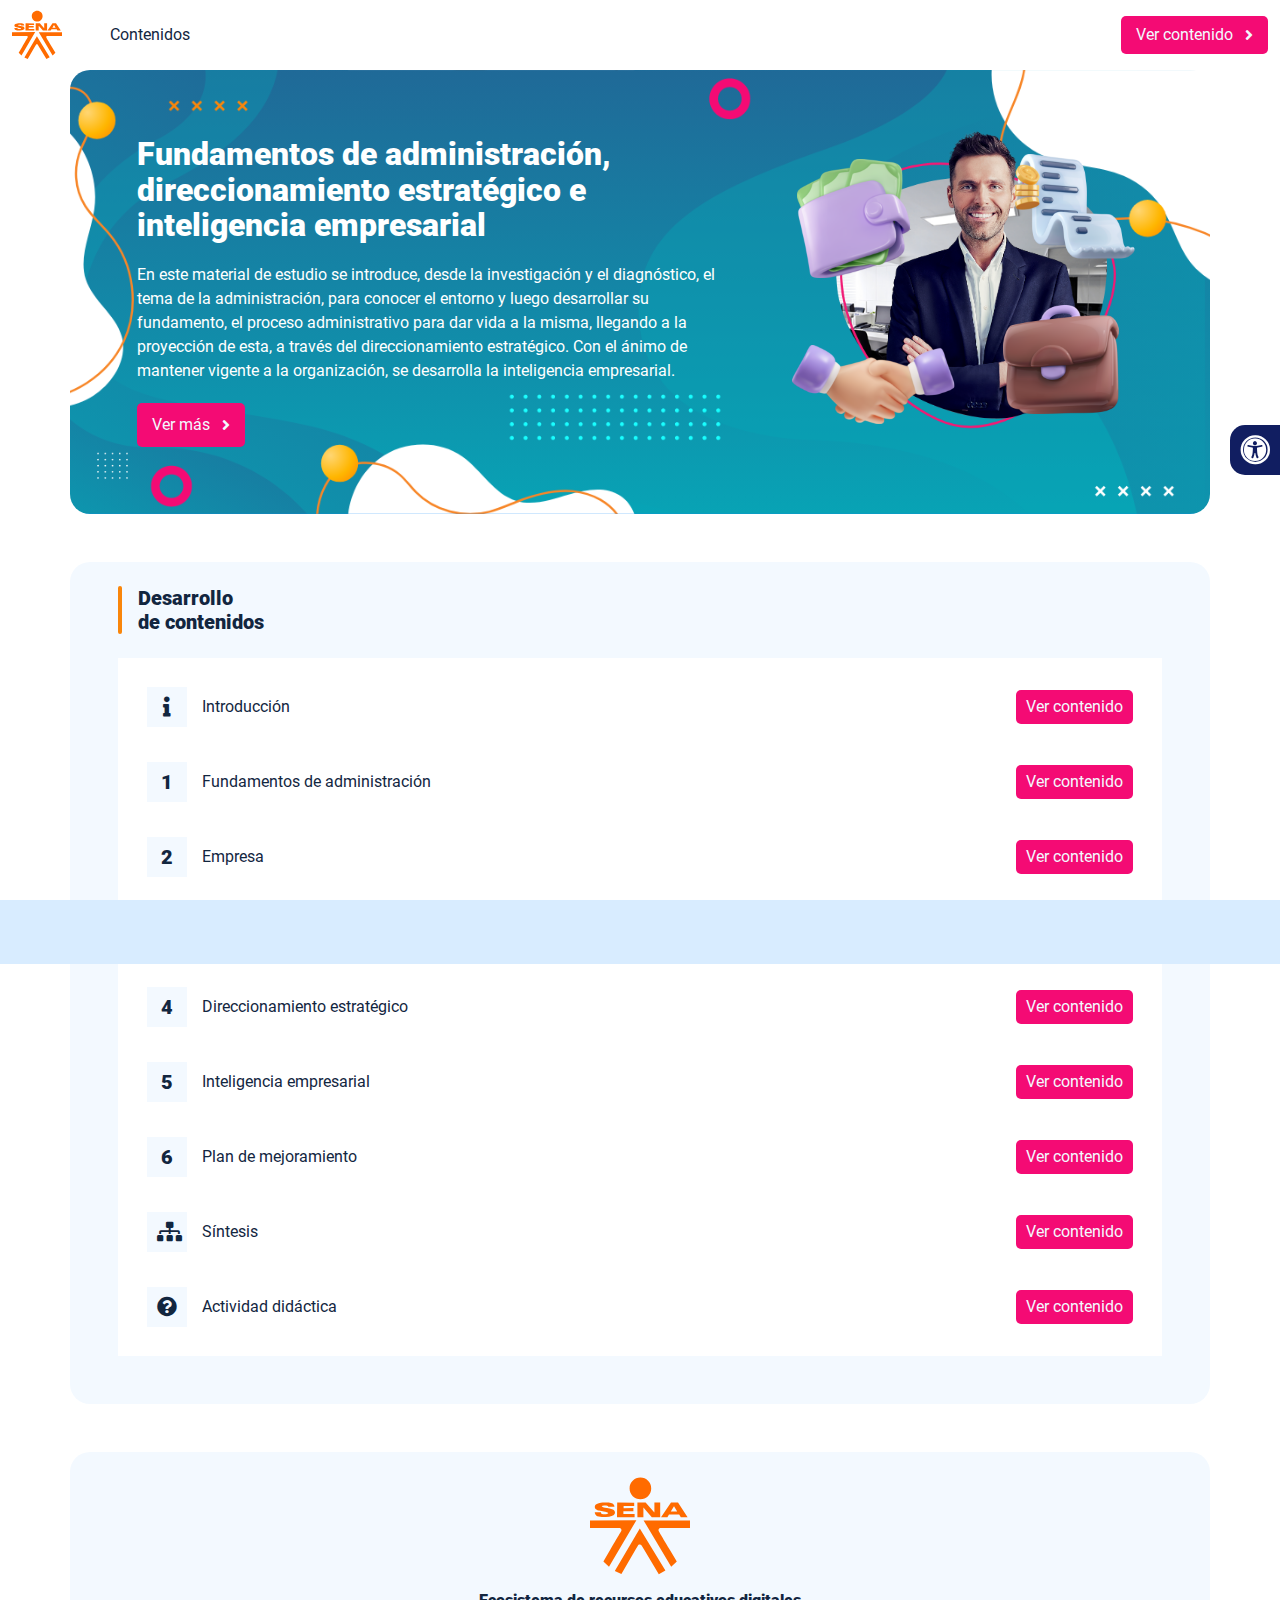
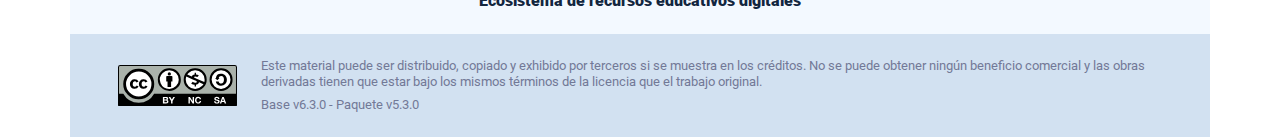
<file: index.html>
<!DOCTYPE html><html lang=""><head><meta charset="utf-8"><meta http-equiv="X-UA-Compatible" content="IE=edge"><meta name="viewport" content="width=device-width,initial-scale=1"><link rel="icon" href="favicon.ico"><title>Fundamentos de administración, direccionamiento estratégico e inteligencia empresarial</title><link href="css/chunk-0c047e41.3babef71.css" rel="prefetch"><link href="css/chunk-25b302c8.3babef71.css" rel="prefetch"><link href="css/chunk-26fc7596.3babef71.css" rel="prefetch"><link href="css/chunk-2d2747e2.3babef71.css" rel="prefetch"><link href="css/chunk-32334cb6.3babef71.css" rel="prefetch"><link href="css/chunk-3c57cd7b.3babef71.css" rel="prefetch"><link href="css/chunk-4f2d402a.3babef71.css" rel="prefetch"><link href="css/chunk-4fde0a08.14d1f3e8.css" rel="prefetch"><link href="css/chunk-515a8379.481eff6e.css" rel="prefetch"><link href="css/chunk-59974754.ec227df8.css" rel="prefetch"><link href="css/chunk-6e1e538a.126808df.css" rel="prefetch"><link href="css/chunk-766a929b.6f6a8aaf.css" rel="prefetch"><link href="css/chunk-f2df7d2c.3babef71.css" rel="prefetch"><link href="css/comple.b8880501.css" rel="prefetch"><link href="css/creditos.64a9f71c.css" rel="prefetch"><link href="css/glosario.992d76ae.css" rel="prefetch"><link href="css/referencias.4a5e3ba8.css" rel="prefetch"><link href="js/actividad.477995bc.js" rel="prefetch"><link href="js/chunk-0206bfa0.d7585eee.js" rel="prefetch"><link href="js/chunk-0c047e41.7a1e8d4a.js" rel="prefetch"><link href="js/chunk-13a6037e.2c3d5d7a.js" rel="prefetch"><link href="js/chunk-18f95272.be20e8ae.js" rel="prefetch"><link href="js/chunk-25b302c8.caed8dfb.js" rel="prefetch"><link href="js/chunk-26fc7596.dac12bef.js" rel="prefetch"><link href="js/chunk-2c06842c.f79121cc.js" rel="prefetch"><link href="js/chunk-2d0e96ec.49006d13.js" rel="prefetch"><link href="js/chunk-2d208d90.049e4150.js" rel="prefetch"><link href="js/chunk-2d21d0e2.147624b9.js" rel="prefetch"><link href="js/chunk-2d22c123.07108589.js" rel="prefetch"><link href="js/chunk-2d2747e2.1504af81.js" rel="prefetch"><link href="js/chunk-2e80bb9a.bbdb6215.js" rel="prefetch"><link href="js/chunk-319206de.470a7f77.js" rel="prefetch"><link href="js/chunk-32334cb6.21c12fcb.js" rel="prefetch"><link href="js/chunk-3c57cd7b.ac248d9a.js" rel="prefetch"><link href="js/chunk-3d6834f6.ec94360c.js" rel="prefetch"><link href="js/chunk-4cdd78c0.cc0ccbd6.js" rel="prefetch"><link href="js/chunk-4f2d402a.ee3ef10e.js" rel="prefetch"><link href="js/chunk-4fde0a08.4da81014.js" rel="prefetch"><link href="js/chunk-515a8379.57f3a8de.js" rel="prefetch"><link href="js/chunk-53ccb27e.ee38b6d3.js" rel="prefetch"><link href="js/chunk-55d286b8.b8e12a63.js" rel="prefetch"><link href="js/chunk-59974754.497635d8.js" rel="prefetch"><link href="js/chunk-6e1e538a.9aa45c67.js" rel="prefetch"><link href="js/chunk-766a929b.800a38e6.js" rel="prefetch"><link href="js/chunk-c796899c.96b97720.js" rel="prefetch"><link href="js/chunk-e8a7823a.40d6a537.js" rel="prefetch"><link href="js/chunk-f2df7d2c.99ea6ccd.js" rel="prefetch"><link href="js/chunk-fde47172.c4c6ee0f.js" rel="prefetch"><link href="js/comple.5c652f45.js" rel="prefetch"><link href="js/creditos.a26b997b.js" rel="prefetch"><link href="js/glosario.d564c95e.js" rel="prefetch"><link href="js/intro.bc3c10d0.js" rel="prefetch"><link href="js/referencias.62650adf.js" rel="prefetch"><link href="js/sintesis.a872f4cd.js" rel="prefetch"><link href="js/tema1.02a43fed.js" rel="prefetch"><link href="js/tema2.c4a3e129.js" rel="prefetch"><link href="js/tema3.c5df4f87.js" rel="prefetch"><link href="css/app.24b4abdb.css" rel="preload" as="style"><link href="css/chunk-vendors.acc4c8cc.css" rel="preload" as="style"><link href="js/app.1c577e73.js" rel="preload" as="script"><link href="js/chunk-vendors.14b6029a.js" rel="preload" as="script"><link href="css/chunk-vendors.acc4c8cc.css" rel="stylesheet"><link href="css/app.24b4abdb.css" rel="stylesheet"></head><body><noscript><strong>We're sorry but Fundamentos de administración, direccionamiento estratégico e inteligencia empresarial doesn't work properly without JavaScript enabled. Please enable it to continue.</strong></noscript><div id="app"></div><script src="js/chunk-vendors.14b6029a.js"></script><script src="js/app.1c577e73.js"></script></body></html>
</file>
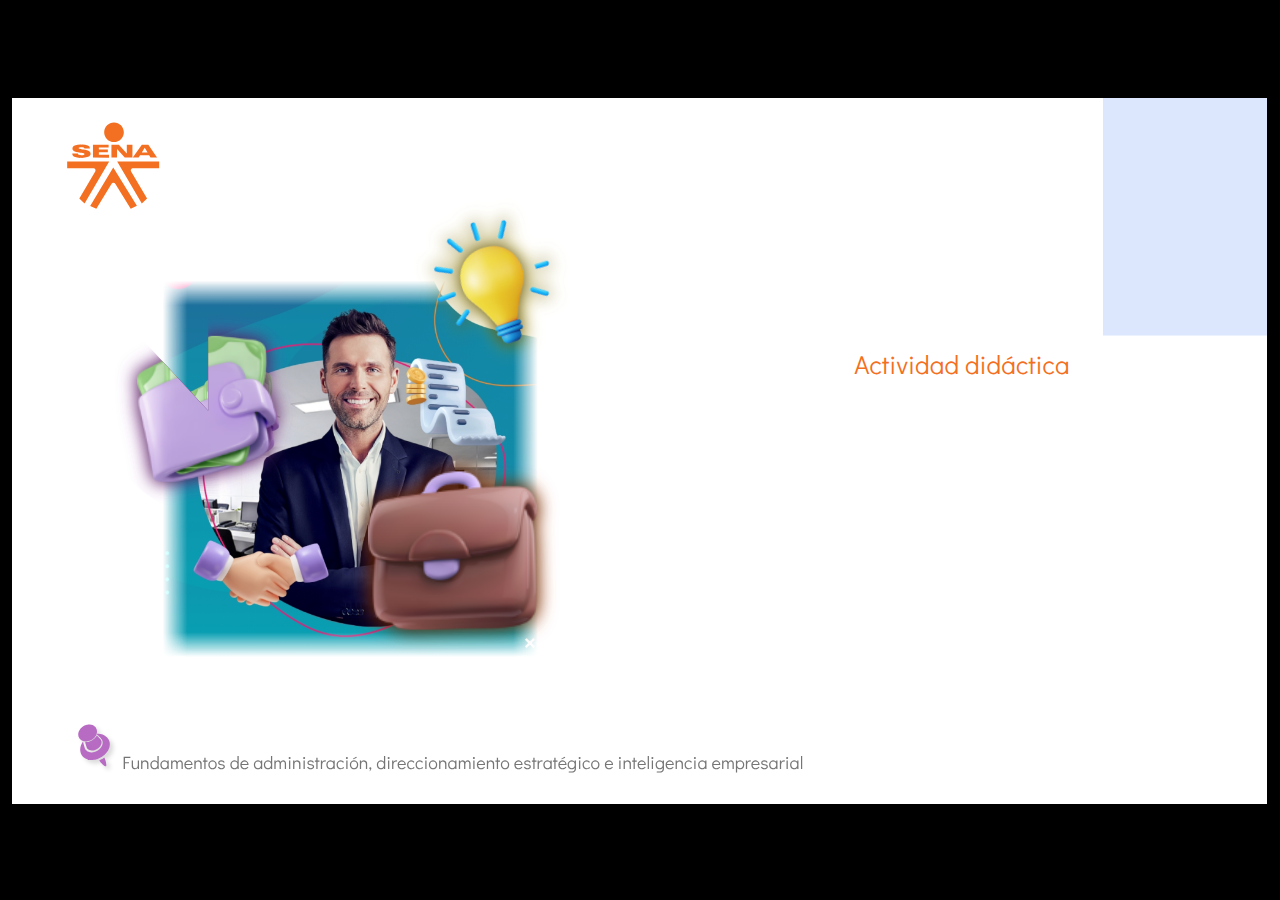
<file: actividades/index.html>
﻿<!doctype html>
<html lang="es">
<head>
  <meta charset="utf-8">
  <!-- Creado con Storyline 360 - http://www.articulate.com  -->
  <!-- version: 3.70.29211.0 -->
  <title>Actividad_did&#225;ctica-CF 01 # 134104 TECNICO Asistencia para la inteligencia empre</title>
  <meta http-equiv="x-ua-compatible" content="IE=edge"/>
  <meta name="viewport" content="width=device-width,initial-scale=1,user-scalable=no,shrink-to-fit=no,minimal-ui"/>
  <meta name="apple-mobile-web-app-capable" content="yes"/>
  <style>
    html, body { height: 100%; padding: 0; margin: 0 }
    #app { height: 100%; width: 100%; }
  </style>

  <script>
    window.DS = {};
    window.globals = {
      DATA_PATH_BASE: '',
      HAS_FRAME: true,
      HAS_SLIDE: true,

      lmsPresent: false,
      tinCanPresent: false,
      cmi5Present: false,
      aoSupport: false,
      scale: 'show all',
      captureRc: false,
      browserSize: 'optimal',
      bgColor: '#000000',
      features: 'AccessibleVideo,ConnectionMessages,FullScreenToggle,InsertSvgPicture,LayerPresentAsDialog,MultipleQuizTracking,UpdatedScrollingPanels,UpdatedThemeEditor',
      themeName: 'classic',
      preloaderColor: '#FFFFFF',
      suppressAnalytics: false,
      productChannel: 'stable',
      publishSource: 'storyline',
      aid: 'aid|f7da47a6-e1a6-451b-8c48-77aa6b127477',
      cid: '6cef1506-7df7-49c0-b690-24163994f289',
      playerVersion: '3.70.29211.0',
      publishTimestamp: '2023-01-31T22:16:32.4964959Z',
      maxIosVideoElements: 10,
      connectionSettings: { },

      
      parseParams: function(qs) {
        if (window.globals.parsedParams != null) {
          return window.globals.parsedParams;
        }
        qs = (qs || window.location.search.substr(1)).split('+').join(' ');
        var params = {},
            tokens,
            re = /[?&]?([^=]+)=([^&]*)/g;

        while (tokens = re.exec(qs)) {
          params[decodeURIComponent(tokens[1]).trim()] =
            decodeURIComponent(tokens[2]).trim();
        }
        window.globals.parsedParams = params;
        return params;
      }

    };
  </script>
  <script>
    var isIe11 = ('ActiveXObject' in window || window.MSBlobBuilder != null)
      && window.msCrypto != null && !window.ActiveXObject;
    if (isIe11) {
      window.globals.unsupportedBrowser = true;
      document.write(atob('[base64]'));
    }
  </script>
  
  <script>window.THREE = { };</script>
  
</head>
<body style="background: #000000" class="cs-HTML theme-classic">
  <!-- 360 -->
  <script>!function(e){var i=/iPhone/i,o=/iPod/i,n=/iPad/i,t=/(?=.*\bAndroid\b)(?=.*\bMobile\b)/i,d=/Android/i,s=/(?=.*\bAndroid\b)(?=.*\bSD4930UR\b)/i,b=/(?=.*\bAndroid\b)(?=.*\b(?:KFOT|KFTT|KFJWI|KFJWA|KFSOWI|KFTHWI|KFTHWA|KFAPWI|KFAPWA|KFARWI|KFASWI|KFSAWI|KFSAWA)\b)/i,r=/IEMobile/i,h=/(?=.*\bWindows\b)(?=.*\bARM\b)/i,a=/BlackBerry/i,l=/BB10/i,p=/Opera Mini/i,f=/(CriOS|Chrome)(?=.*\bMobile\b)/i,u=/(?=.*\bFirefox\b)(?=.*\bMobile\b)/i,c=new RegExp("(?:Nexus 7|BNTV250|Kindle Fire|Silk|GT-P1000)","i"),w=function(e,i){return e.test(i)},A=function(e){var A=e||navigator.userAgent,v=A.split("[FBAN");if(void 0!==v[1]&&(A=v[0]),this.apple={phone:w(i,A),ipod:w(o,A),tablet:!w(i,A)&&w(n,A),device:w(i,A)||w(o,A)||w(n,A)},this.amazon={phone:w(s,A),tablet:!w(s,A)&&w(b,A),device:w(s,A)||w(b,A)},this.android={phone:w(s,A)||w(t,A),tablet:!w(s,A)&&!w(t,A)&&(w(b,A)||w(d,A)),device:w(s,A)||w(b,A)||w(t,A)||w(d,A)},this.windows={phone:w(r,A),tablet:w(h,A),device:w(r,A)||w(h,A)},this.other={blackberry:w(a,A),blackberry10:w(l,A),opera:w(p,A),firefox:w(u,A),chrome:w(f,A),device:w(a,A)||w(l,A)||w(p,A)||w(u,A)||w(f,A)},this.seven_inch=w(c,A),this.any=this.apple.device||this.android.device||this.windows.device||this.other.device||this.seven_inch,this.phone=this.apple.phone||this.android.phone||this.windows.phone,this.tablet=this.apple.tablet||this.android.tablet||this.windows.tablet,"undefined"==typeof window)return this},v=function(){var e=new A;return e.Class=A,e};"undefined"!=typeof module&&module.exports&&"undefined"==typeof window?module.exports=A:"undefined"!=typeof module&&module.exports&&"undefined"!=typeof window?module.exports=v():"function"==typeof define&&define.amd?define("isMobile",[],e.isMobile=v()):e.isMobile=v()}(this);
    window.isMobile.apple.tablet = window.isMobile.apple.tablet ||
      (navigator.platform === 'MacIntel' && navigator.maxTouchPoints > 1);
    window.isMobile.apple.device = window.isMobile.apple.device || window.isMobile.apple.tablet;
    window.isMobile.tablet = window.isMobile.tablet || window.isMobile.apple.tablet;
    window.isMobile.any = window.isMobile.any || window.isMobile.apple.tablet;
  </script>

  <div id="focus-sink" tabindex="-1"></div>

  <div id="preso"></div>
  <script>
    (function() {

      var classTypes = [ 'desktop', 'mobile', 'phone', 'tablet' ];

      var addDeviceClasses = function(prefix, testObj) {
        var curr, i;
        for (i = 0; i < classTypes.length; i++) {
          curr = classTypes[i];
          if (testObj[curr]) {
            document.body.classList.add(prefix + curr);
          }
        }
      };

      var params = window.globals.parseParams(),
          isDevicePreview = params.devicepreview === '1',
          isPhoneOverride = params.deviceType === 'phone' || (isDevicePreview && params.phone == '1'),
          isTabletOverride = (params.deviceType === 'tablet' || isDevicePreview) && !isPhoneOverride,
          isMobileOverride = isPhoneOverride || isTabletOverride;

      var deviceView = {
        desktop: !window.isMobile.any && !isMobileOverride,
        mobile: window.isMobile.any || isMobileOverride,
        phone: isPhoneOverride || (window.isMobile.phone && !isTabletOverride),
        tablet: isTabletOverride || window.isMobile.tablet
      };

      window.globals.deviceView = deviceView;
      window.isMobile.desktop = !window.isMobile.any;
      window.isMobile.mobile = window.isMobile.any;

      addDeviceClasses('view-', deviceView);

    })();
  </script>
  
  <script src='story_content/user.js' type=text/javascript></script>
  <div class="slide-loader"></div>

  <script>
    if (window.globals.deviceView.isMobile) { var doc = document, loader = doc.body.querySelector('.slide-loader'); [ 1, 2, 3 ].forEach(function(n) { var d = doc.createElement('div'); d.style.backgroundColor = window.globals.preloaderColor; d.classList.add('mobile-loader-dot'); d.classList.add('dot' + n); loader.appendChild(d); }); }
  </script>

  <div class="mobile-load-title-overlay" style="display: none">
    <div class="mobile-load-title">Actividad_did&#225;ctica-CF 01 # 134104 TECNICO Asistencia para la inteligencia empre</div>
  </div>

  <div class="mobile-chrome-warning"></div>

  
<style>
  .warn-connection-dialog {
    display: none;
    background: transparent;
    pointer-events: none;
    position: fixed;
    left: 0;
    top: 0;
    width: 100%;
    height: 100%;
    z-index: 999;
  }

  .warn-connection-content {
    border-radius: 4px;
    background: white;
    border: 1px solid #E7E7E7;
    color: #333333;
    box-shadow: 0 2px 4px rgba(0, 0, 0, 0.25);
    transition: all 150ms ease-out;
    position: absolute;
    white-space: nowrap;
  }

  .view-phone.is-landscape .warn-connection-content {
    left: 23px;
    bottom: 23px;
  }

  .view-tablet.is-landscape .warn-connection-content {
    left: 50%;
    top: 20px;
    transform: translateX(-50%);
  }

  .is-portrait .warn-connection-content {
    transform: translate(-50%, calc(-100% - 15px));
  }

  .warn-connection-content p {
    display: inline-block;
    margin: 0 8px 0 0;
    line-height: 33px;
    font-size: 11px;
  }

  .warn-connection-content svg {
    position: relative;
    vertical-align: middle;
    margin: 0 2px 2px 8px;
  }

  .view-desktop .warn-connection-content {
    left: 1.5em;
    bottom: 1.5em;
  }

  .view-desktop .warn-connection-content p {
    font-size: 1.1em;
  }

  .is-offline .warn-connection-dialog {
    display: block;
  }

  .is-offline .cs-panel * {
    pointer-events: none !important;
  }

  .is-offline .cs-panel {
    pointer-events: all !important;
  }

  .is-offline #nav-controls * {
    pointer-events: none !important;
  }

  .is-offline #nav-controls {
    pointer-events: all !important;
  }
</style>

<div class="warn-connection-dialog">
  <div class="warn-connection-content">
    <svg width="17" height="15" viewBox="0 0 17 15" xmlns="http://www.w3.org/2000/svg">
      <path fill="#8F0000" stroke="white" d="M16.07,12.98 L15.88,12.23 L9.51,1.21 C8.97,0.26,7.6,0.26,7.06,1.21 L0.69,12.23 C0.15,13.16,0.81,14.36,1.91,14.36 H14.65 C15.47,14.36,16.05,13.7,16.07,12.98 Z"/>
      <path fill="white" stroke="white" d="M8.58,5.5 C8.35,5.28,8.5,5.35,8.21,5.32 C8.09,5.35,7.97,5.49,7.96,5.67 C7.97,5.79,7.98,5.92,7.98,6.04 L7.98,6.04 C7.99,6.17,8,6.31,8.01,6.43 L8.01,6.44 C8.03,6.92,8.06,7.41,8.09,7.9 L8.09,7.9 C8.12,8.39,8.14,8.88,8.17,9.37 C8.17,9.39,8.18,9.42,8.2,9.44 C8.23,9.46,8.25,9.47,8.28,9.47 C8.31,9.47,8.34,9.46,8.35,9.44 C8.37,9.43,8.38,9.4,8.39,9.35 L8.39,9.34 C8.39,9.24,8.4,9.15,8.4,9.05 L8.4,9.05 C8.41,8.96,8.41,8.86,8.42,8.75 C8.43,8.44,8.45,8.12,8.47,7.81 L8.47,7.81 C8.49,7.49,8.51,7.18,8.53,6.87 C8.55,6.46,8.56,6.05,8.59,5.64 L8.6,5.62 C8.6,5.57,8.59,5.53,8.58,5.5 L8.21,5.32 Z"/>
      <circle fill="white" stroke="white" cx="8.3" cy="11.35" r="0.3"/>
    </svg>
    <p>You are offline. Trying to reconnect...</p>
  </div>
</div>

<script>
  (function() {
    window.DS.connection = {
      warningShown: false,
      assets: {},
      loadingAssetGroup: false,
      retryDelay: 500
    };

    // @TODO this is POC code and can be cleaned up a bit more if we move forward
    // with the feature



    // The `window.globals.features` variable must be set in `webpack.dev.config` when testing locally - it is not enough
    // to have it in the data - but it must be set there as well.
    var useConnectionMessages = window.AbortController != null &&
      window.location.protocol != 'file:' &&
      window.globals.features.indexOf('ConnectionMessages') != -1;

    window.DS.connection.useConnectionMessages = useConnectionMessages

    var assetCount = 0;
    var checkLoadedId;
    var connectionSettings = window.globals.connectionSettings;

    if (useConnectionMessages && connectionSettings != null) {
      var contentEl = document.querySelector('.warn-connection-content');
      var messageEl = contentEl.querySelector('p')

      if (connectionSettings.useDarkTheme) {
        contentEl.style.borderColor = '#BABBBA';
        contentEl.style.backgroundColor = '#282828';
        contentEl.style.color = '#FFFFFF';
      }

      if (connectionSettings.message != null) {
        messageEl.textContent = window.decodeURIComponent(connectionSettings.message);
      }
    }

    function checkAssetsReady() {
      for (var i in DS.connection.assets) {
        if (!DS.connection.assets[i].success) {
          return false;
        }
      }
      return true;
    }

    function stopAssetGroup() {
      if (!useConnectionMessages) { return; }

      assetCount = 0;

      DS.connection.oldAssetGroup = DS.connection.assets;
      DS.connection.assets = {};
      DS.connection.loadingAssetGroup = false;
      clearInterval(checkLoadedId);
    }

    function startAssetGroup() {
      if (!useConnectionMessages) { return; }
      var ticks = 0;
      clearInterval(checkLoadedId);
      checkLoadedId = setInterval(function() {
        var loaded = 0;
        if (assetCount === 0 && loaded === 0) {
          clearInterval(checkLoadedId);
          return;
        }

        for (var i in DS.connection.assets) {
          if (DS.connection.assets[i].success) {
            loaded++;
          }
        }

        if (assetCount === loaded && checkAssetsReady()) {
          for (var i in DS.connection.assets) {
            if (DS.connection.assets[i].action) {
              DS.connection.assets[i].action();
            }
          }
          hideWarning();
          stopAssetGroup();
        }
      }, 100)
    }

    function requiredAsset(url, action, retry, type) {
      if (!useConnectionMessages) { return; }
      if (DS.connection.assets[url]) { return; }

      DS.connection.assets[url] = {
        success: false, action: action, retry: retry, type: type
      };
      assetCount = Object.keys(DS.connection.assets).length;
      if (!DS.connection.loadingAssetGroup) {
        startAssetGroup();
      }
      DS.connection.loadingAssetGroup = true;
    }

    function assetLoaded(url) {
      if (!useConnectionMessages) { return; }
      if (DS.connection.assets[url]) {
        DS.connection.assets[url].success = true;
      }
    }

    function assetFailed(url) {
      if (!useConnectionMessages) { return; }
      if (!DS.connection.assets[url]) {
        if (/\.js$/.test(url)) {
          setTimeout(function() {
            if (DS.connection.lastSlideLoaded != null) {
              DS.connection.lastSlideLoaded();
            }
          }, DS.connection.retryDelay);
        }
        return;
      }
      if (!DS.connection.warningShown) { showWarning(); }
      if (DS.connection.assets[url].retry) {
        setTimeout(function() {
          if (!DS.connection.assets[url].success) {
            DS.connection.assets[url].retry()
          }
        }, DS.connection.retryDelay);
      }
    }

    function hideWarning() {
      document.body.classList.remove('is-offline');
      DS.connection.warningShown = false;
    }
    DS.connection.hideWarning = hideWarning

    function showWarning(btn) {
      document.body.classList.add('is-offline')
      DS.connection.warningShown = true;
      updateWarningPosition();
    }

    function updateWarningPosition() {
      if (!DS.connection.warningShown) {
        return;
      }

      var isPortrait = document.body.classList.contains('is-portrait');
      var warningEl = document.querySelector('.warn-connection-content');

      if (isPortrait) {
        var slide = document.querySelector('.primary-slide');
        var slideRect = slide.getBoundingClientRect();

        warningEl.style.top = `${slideRect.top}px`
        warningEl.style.left = `${slideRect.left + slideRect.width / 2}px`
      } else {
        warningEl.style.top = null;
        warningEl.style.left = null;
      }

      window.requestAnimationFrame(updateWarningPosition);
    }

    // these will all be noops if the feature flag isn't set in
    // the data and `window.globals.features`
    DS.connection.requiredAsset = requiredAsset;
    DS.connection.assetLoaded = assetLoaded;
    DS.connection.assetFailed = assetFailed;
    DS.connection.stopAssetGroup = stopAssetGroup;
    DS.connection.startAssetGroup = startAssetGroup;
  })();
</script>


  <script>
    
    if (window.autoSpider && window.vInterfaceObject) {
      document.querySelector('.mobile-load-title-overlay').style.display = 'none';
    }
  </script>

  

  <link rel="stylesheet" href="html5/data/css/output.min.css" data-noprefix/>
</body>
<script src="html5/lib/scripts/bootstrapper.min.js"></script>
</html>
</file>
<file: css/chunk-0c047e41.3babef71.css>
.actividad[data-v-22adfd6b]{background-color:#f2f2f2}.horizontal-scroll__wrapper[data-v-22adfd6b]{overflow:hidden}.horizontal-scroll[data-v-22adfd6b]{display:flex;transition:transform .5s ease-in-out;align-items:center;flex-wrap:nowrap}.horizontal-scroll[data-v-22adfd6b]:not(.row){width:100%}.horizontal-scroll--item-fw[data-v-22adfd6b]>div{flex-grow:0;flex-shrink:0;width:100%;margin:0!important}
</file>
<file: css/chunk-25b302c8.3babef71.css>
.actividad[data-v-22adfd6b]{background-color:#f2f2f2}.horizontal-scroll__wrapper[data-v-22adfd6b]{overflow:hidden}.horizontal-scroll[data-v-22adfd6b]{display:flex;transition:transform .5s ease-in-out;align-items:center;flex-wrap:nowrap}.horizontal-scroll[data-v-22adfd6b]:not(.row){width:100%}.horizontal-scroll--item-fw[data-v-22adfd6b]>div{flex-grow:0;flex-shrink:0;width:100%;margin:0!important}
</file>
<file: css/chunk-26fc7596.3babef71.css>
.actividad[data-v-22adfd6b]{background-color:#f2f2f2}.horizontal-scroll__wrapper[data-v-22adfd6b]{overflow:hidden}.horizontal-scroll[data-v-22adfd6b]{display:flex;transition:transform .5s ease-in-out;align-items:center;flex-wrap:nowrap}.horizontal-scroll[data-v-22adfd6b]:not(.row){width:100%}.horizontal-scroll--item-fw[data-v-22adfd6b]>div{flex-grow:0;flex-shrink:0;width:100%;margin:0!important}
</file>
<file: css/chunk-2d2747e2.3babef71.css>
.actividad[data-v-22adfd6b]{background-color:#f2f2f2}.horizontal-scroll__wrapper[data-v-22adfd6b]{overflow:hidden}.horizontal-scroll[data-v-22adfd6b]{display:flex;transition:transform .5s ease-in-out;align-items:center;flex-wrap:nowrap}.horizontal-scroll[data-v-22adfd6b]:not(.row){width:100%}.horizontal-scroll--item-fw[data-v-22adfd6b]>div{flex-grow:0;flex-shrink:0;width:100%;margin:0!important}
</file>
<file: css/chunk-32334cb6.3babef71.css>
.actividad[data-v-22adfd6b]{background-color:#f2f2f2}.horizontal-scroll__wrapper[data-v-22adfd6b]{overflow:hidden}.horizontal-scroll[data-v-22adfd6b]{display:flex;transition:transform .5s ease-in-out;align-items:center;flex-wrap:nowrap}.horizontal-scroll[data-v-22adfd6b]:not(.row){width:100%}.horizontal-scroll--item-fw[data-v-22adfd6b]>div{flex-grow:0;flex-shrink:0;width:100%;margin:0!important}
</file>
<file: css/chunk-3c57cd7b.3babef71.css>
.actividad[data-v-22adfd6b]{background-color:#f2f2f2}.horizontal-scroll__wrapper[data-v-22adfd6b]{overflow:hidden}.horizontal-scroll[data-v-22adfd6b]{display:flex;transition:transform .5s ease-in-out;align-items:center;flex-wrap:nowrap}.horizontal-scroll[data-v-22adfd6b]:not(.row){width:100%}.horizontal-scroll--item-fw[data-v-22adfd6b]>div{flex-grow:0;flex-shrink:0;width:100%;margin:0!important}
</file>
<file: css/chunk-4f2d402a.3babef71.css>
.actividad[data-v-22adfd6b]{background-color:#f2f2f2}.horizontal-scroll__wrapper[data-v-22adfd6b]{overflow:hidden}.horizontal-scroll[data-v-22adfd6b]{display:flex;transition:transform .5s ease-in-out;align-items:center;flex-wrap:nowrap}.horizontal-scroll[data-v-22adfd6b]:not(.row){width:100%}.horizontal-scroll--item-fw[data-v-22adfd6b]>div{flex-grow:0;flex-shrink:0;width:100%;margin:0!important}
</file>
<file: css/chunk-4fde0a08.14d1f3e8.css>
.actividad[data-v-a108b06a]{background-color:#f2f2f2}.header[data-v-a108b06a]{position:sticky;top:0;padding-top:10px;padding-bottom:10px;background-color:#fff;z-index:10010;line-height:1.1em}.header__logo[data-v-a108b06a]{width:50px}@media (max-width:576px){.header__componente-formativo[data-v-a108b06a]{font-size:.8em}}.header__menu[data-v-a108b06a]{cursor:pointer}.header__menu span[data-v-a108b06a]{font-size:.7em;display:block;line-height:1em;text-align:center;color:#111e61}.header__menu__btn[data-v-a108b06a]{width:30px;height:30px;position:relative;margin-bottom:4px}.header__menu__btn .line-1[data-v-a108b06a],.header__menu__btn .line-2[data-v-a108b06a],.header__menu__btn .line-3[data-v-a108b06a]{height:4px;width:30px;background-color:#111e61;transform-origin:center center;position:absolute;left:0;border-radius:2px}.header__menu__btn .line-1[data-v-a108b06a]{top:4px;-webkit-animation:line-1-inactive-data-v-a108b06a .5s ease-in-out forwards;animation:line-1-inactive-data-v-a108b06a .5s ease-in-out forwards}.header__menu__btn .line-2[data-v-a108b06a]{top:13px;-webkit-animation:line-2-inactive-data-v-a108b06a .5s ease-in-out forwards;animation:line-2-inactive-data-v-a108b06a .5s ease-in-out forwards}.header__menu__btn .line-3[data-v-a108b06a]{top:22px;-webkit-animation:line-3-inactive-data-v-a108b06a .5s ease-in-out forwards;animation:line-3-inactive-data-v-a108b06a .5s ease-in-out forwards}.header__menu__btn[data-v-a108b06a]:hover{cursor:pointer}.header__menu__btn--open .line-1[data-v-a108b06a]{-webkit-animation:line-1-active-data-v-a108b06a .5s ease-in-out forwards;animation:line-1-active-data-v-a108b06a .5s ease-in-out forwards}.header__menu__btn--open .line-2[data-v-a108b06a]{-webkit-animation:line-2-active-data-v-a108b06a .5s ease-in-out forwards;animation:line-2-active-data-v-a108b06a .5s ease-in-out forwards}.header__menu__btn--open .line-3[data-v-a108b06a]{-webkit-animation:line-3-active-data-v-a108b06a .5s ease-in-out forwards;animation:line-3-active-data-v-a108b06a .5s ease-in-out forwards}@-webkit-keyframes line-1-active-data-v-a108b06a{0%{transform:translate(0) rotate(0)}50%{transform:translateY(9px) rotate(0)}to{transform:translateY(9px) rotate(45deg)}}@keyframes line-1-active-data-v-a108b06a{0%{transform:translate(0) rotate(0)}50%{transform:translateY(9px) rotate(0)}to{transform:translateY(9px) rotate(45deg)}}@-webkit-keyframes line-2-active-data-v-a108b06a{0%{transform:scale(1)}to{transform:scale(0)}}@keyframes line-2-active-data-v-a108b06a{0%{transform:scale(1)}to{transform:scale(0)}}@-webkit-keyframes line-3-active-data-v-a108b06a{0%{transform:translate(0) rotate(0)}50%{transform:translateY(-9px) rotate(0)}to{transform:translateY(-9px) rotate(-45deg)}}@keyframes line-3-active-data-v-a108b06a{0%{transform:translate(0) rotate(0)}50%{transform:translateY(-9px) rotate(0)}to{transform:translateY(-9px) rotate(-45deg)}}@-webkit-keyframes line-1-inactive-data-v-a108b06a{0%{transform:translateY(9px) rotate(45deg)}50%{transform:translateY(9px) rotate(0)}to{transform:translate(0) rotate(0)}}@keyframes line-1-inactive-data-v-a108b06a{0%{transform:translateY(9px) rotate(45deg)}50%{transform:translateY(9px) rotate(0)}to{transform:translate(0) rotate(0)}}@-webkit-keyframes line-2-inactive-data-v-a108b06a{0%{transform:scale(0)}to{transform:scale(1)}}@keyframes line-2-inactive-data-v-a108b06a{0%{transform:scale(0)}to{transform:scale(1)}}@-webkit-keyframes line-3-inactive-data-v-a108b06a{0%{transform:translateY(-9px) rotate(-45deg)}50%{transform:translateY(-9px) rotate(0)}to{transform:translate(0) rotate(0)}}@keyframes line-3-inactive-data-v-a108b06a{0%{transform:translateY(-9px) rotate(-45deg)}50%{transform:translateY(-9px) rotate(0)}to{transform:translate(0) rotate(0)}}
</file>
<file: css/chunk-515a8379.481eff6e.css>
.actividad{background-color:#f2f2f2}.banner-interno{position:relative}.banner-interno__fondo{position:absolute;top:0;bottom:-50px;left:0;right:0;background-color:#138af8;background-size:cover;background-position:50%}.banner-interno__titulo{display:flex;align-items:center}.banner-interno__titulo__icono{display:block;width:32px;height:32px;border-radius:50%;background-color:#fff;position:relative}.banner-interno__titulo__icono i{color:#138af8;position:absolute;left:50%;top:50%;transform:translate(-50%,-50%)}.banner-interno__titulo h1,.banner-interno__titulo h2,.banner-interno__titulo h3,.banner-interno__titulo h4,.banner-interno__titulo h5,.banner-interno__titulo h6{color:#fff;line-height:1.1em}
</file>
<file: css/chunk-59974754.ec227df8.css>
.actividad{background-color:#f2f2f2}.aside-menu{position:sticky;top:70px;flex:0 0 0;width:0;min-height:calc(100vh - 70px);max-height:calc(100vh - 70px);background-color:#f3f9ff;transition:flex .5s ease-in-out,width .5s ease-in-out;overflow-x:hidden;z-index:100001}.aside-menu a{color:#111e61}.aside-menu--open{flex:0 0 300px;width:300px}.aside-menu__content{width:300px;display:flex;flex-direction:column;justify-content:space-between;min-height:calc(100vh - 70px);max-height:calc(100vh - 70px);border-right:1px solid #d8ecff}@media (max-height:800px){.aside-menu__content{min-height:800px;max-height:800px;overflow-y:auto}}.aside-menu__header{padding:10px;text-align:center;background-color:#d8ecff}.aside-menu__header h4{margin:0}.aside-menu__menu{overflow-y:auto;flex-grow:1;list-style:none;padding-left:0;margin-bottom:0}.aside-menu__menu__item--active .aside-menu__menu__item__lnk,.aside-menu__menu__item--active .aside-menu__sec-menu__item__lnk{background-color:#d8ecff;font-weight:700}.aside-menu__menu__item--sub-menu:hover,.aside-menu__menu__item:hover,.aside-menu__sec-menu__item:hover{background-color:#d8ecff}.aside-menu__menu__item--sub-menu{padding-left:10px}.aside-menu__menu__item--sub-menu--active .aside-menu__menu__item__lnk,.aside-menu__menu__item--sub-menu--active .aside-menu__sec-menu__item__lnk{background-color:#d8ecff;font-weight:700;position:relative}.aside-menu__menu__item--sub-menu--active .aside-menu__menu__item__lnk:before,.aside-menu__menu__item--sub-menu--active .aside-menu__sec-menu__item__lnk:before{content:"";display:block;position:absolute;left:0;bottom:0;top:0;width:4px;border-radius:2px;background-color:#f9860b}.aside-menu__menu__item__lnk,.aside-menu__sec-menu__item__lnk{display:flex;align-items:center;padding:10px 15px;line-height:1.1em}.aside-menu__menu__item__lnk i,.aside-menu__menu__item__lnk span,.aside-menu__sec-menu__item__lnk i,.aside-menu__sec-menu__item__lnk span{margin-right:10px}.aside-menu__menu__item__lnk i:last-child,.aside-menu__menu__item__lnk span:last-child,.aside-menu__sec-menu__item__lnk i:last-child,.aside-menu__sec-menu__item__lnk span:last-child{margin-right:0}.aside-menu__sec-menu{background-color:#d8ecff;padding:10px 0;flex-shrink:0;margin-bottom:0}.aside-menu__sec-menu__item{padding:10px 15px}.aside-menu__sec-menu__item__lnk{padding:0;border-radius:1em}.aside-menu__sec-menu__item__lnk i{display:block;width:2em;height:2em;padding:.5em 0;text-align:center;background-color:#fff;border-radius:50%}.aside-menu__sec-menu__item__lnk:hover{background-color:#fff}@media (max-width:992px){.aside-menu{position:fixed;top:70px}}@media (max-width:576px){.aside-menu__sec-menu{padding-bottom:110px}}
</file>
<file: css/chunk-6e1e538a.126808df.css>
.actividad[data-v-4f6b7c58]{background-color:#f2f2f2}.accesibilidad[data-v-4f6b7c58]{position:fixed;right:0;top:50vh;height:50px;background-color:#111e61;border-top-left-radius:15px;border-bottom-left-radius:15px;transform:translateY(-50%) translateX(100%) translateX(-50px);overflow:hidden;transition:transform .3s ease-in-out,height .3s ease-in-out}.accesibilidad[data-v-4f6b7c58]:hover{transform:translateY(-50%) translateX(0);height:12.75rem}.accesibilidad [data-v-4f6b7c58]{color:#fff}.accesibilidad__menu__content .accesibilidad__menu__item[data-v-4f6b7c58]{cursor:pointer}.accesibilidad__menu__content .accesibilidad__menu__item[data-v-4f6b7c58]:hover{background-color:#273685}.accesibilidad__menu__content .accesibilidad__menu__item[data-v-4f6b7c58]:last-child{border:none}.accesibilidad__menu__item[data-v-4f6b7c58]{display:flex;align-items:center;padding:10px;border-bottom:1px solid #273685;line-height:1em;-webkit-user-select:none;-moz-user-select:none;-ms-user-select:none;user-select:none}.accesibilidad__menu i[data-v-4f6b7c58]{font-size:30px;font-style:normal;margin-right:10px;line-height:1em}.accesibilidad__menu img[data-v-4f6b7c58]{width:30px;margin-right:10px}
</file>
<file: css/chunk-766a929b.6f6a8aaf.css>
.actividad{background-color:#f2f2f2}.barra-avance{display:flex;align-items:center;justify-content:space-between;position:fixed;bottom:0;left:0;width:100%;padding:10px;background-color:#d8ecff;transition:transform .5s ease-in-out;z-index:100000}.barra-avance__barra{margin:0 20px;flex:1;position:relative;max-width:800px}.barra-avance__barra--amarilla,.barra-avance__barra--blanca{height:4px}.barra-avance__barra--amarilla:after,.barra-avance__barra--amarilla:before,.barra-avance__barra--blanca:after,.barra-avance__barra--blanca:before{content:"";display:block;width:10px;height:10px;border-radius:50%;position:absolute;top:50%}.barra-avance__barra--amarilla:before,.barra-avance__barra--blanca:before{left:0;transform:translate(-50%,-50%)}.barra-avance__barra--amarilla:after,.barra-avance__barra--blanca:after{right:0;transform:translate(50%,-50%)}.barra-avance__barra--blanca,.barra-avance__barra--blanca:after,.barra-avance__barra--blanca:before{background-color:#fff}.barra-avance__barra--amarilla{position:absolute;width:100%;top:0;background-color:#f40b74}.barra-avance__barra--amarilla:after,.barra-avance__barra--amarilla:before{background-color:#f40b74}.barra-avance__boton--regresar{background-color:#b0c0d2}.barra-avance__boton--regresar span{color:#111e61!important}.barra-avance__boton--disable{opacity:0;pointer-events:none}.barra-avance--open{transform:translateY(0)}.barra-avance--close{transform:translateY(100%)}
</file>
<file: css/chunk-f2df7d2c.3babef71.css>
.actividad[data-v-22adfd6b]{background-color:#f2f2f2}.horizontal-scroll__wrapper[data-v-22adfd6b]{overflow:hidden}.horizontal-scroll[data-v-22adfd6b]{display:flex;transition:transform .5s ease-in-out;align-items:center;flex-wrap:nowrap}.horizontal-scroll[data-v-22adfd6b]:not(.row){width:100%}.horizontal-scroll--item-fw[data-v-22adfd6b]>div{flex-grow:0;flex-shrink:0;width:100%;margin:0!important}
</file>
<file: css/comple.b8880501.css>
.banner-interno{position:relative}.banner-interno__fondo{position:absolute;top:0;bottom:-50px;left:0;right:0;background-color:#138af8;background-size:cover;background-position:50%}.banner-interno__titulo{display:flex;align-items:center}.banner-interno__titulo__icono{display:block;width:32px;height:32px;border-radius:50%;background-color:#fff;position:relative}.banner-interno__titulo__icono i{color:#138af8;position:absolute;left:50%;top:50%;transform:translate(-50%,-50%)}.banner-interno__titulo h1,.banner-interno__titulo h2,.banner-interno__titulo h3,.banner-interno__titulo h4,.banner-interno__titulo h5,.banner-interno__titulo h6{color:#fff;line-height:1.1em}.actividad{background-color:#f2f2f2}.complementario__enlaces{display:flex;justify-content:center;flex-wrap:wrap}.complementario__enlaces a{margin:0 5px}.complementario__btn{font-size:1.5em;line-height:1em}table{width:calc(100% - 1px);min-width:800px}table thead{background-color:#d8ecff}table thead th{border-color:#d8ecff}table td,table th{padding:25px 20px;text-align:center}
</file>
<file: css/creditos.64a9f71c.css>
.banner-interno{position:relative}.banner-interno__fondo{position:absolute;top:0;bottom:-50px;left:0;right:0;background-color:#138af8;background-size:cover;background-position:50%}.banner-interno__titulo{display:flex;align-items:center}.banner-interno__titulo__icono{display:block;width:32px;height:32px;border-radius:50%;background-color:#fff;position:relative}.banner-interno__titulo__icono i{color:#138af8;position:absolute;left:50%;top:50%;transform:translate(-50%,-50%)}.banner-interno__titulo h1,.banner-interno__titulo h2,.banner-interno__titulo h3,.banner-interno__titulo h4,.banner-interno__titulo h5,.banner-interno__titulo h6{color:#fff;line-height:1.1em}.actividad{background-color:#f2f2f2}.creditos-vista .tarjeta.credito{background-color:#d2e1f1}.creditos{color:#727997;overflow-x:auto}.creditos__item{min-width:490px}.creditos p{line-height:1.3em;margin-bottom:0;color:#727997}.creditos__titulo{font-weight:700;background-color:#d2e1f1;padding:5px 10px;border-top-radius:5px;border-top-left-radius:5px;border-top-right-radius:5px}.creditos table td,.creditos table th{border-color:#d2e1f1}
</file>
<file: css/glosario.992d76ae.css>
.banner-interno{position:relative}.banner-interno__fondo{position:absolute;top:0;bottom:-50px;left:0;right:0;background-color:#138af8;background-size:cover;background-position:50%}.banner-interno__titulo{display:flex;align-items:center}.banner-interno__titulo__icono{display:block;width:32px;height:32px;border-radius:50%;background-color:#fff;position:relative}.banner-interno__titulo__icono i{color:#138af8;position:absolute;left:50%;top:50%;transform:translate(-50%,-50%)}.banner-interno__titulo h1,.banner-interno__titulo h2,.banner-interno__titulo h3,.banner-interno__titulo h4,.banner-interno__titulo h5,.banner-interno__titulo h6{color:#fff;line-height:1.1em}.actividad{background-color:#f2f2f2}.glosario__letra-item{display:flex}.glosario__letra-item__texto{padding-top:5px}.glosario__letra-item__letra__icono{width:32px;height:32px;position:relative;line-height:1em;border-radius:50%;background-color:#d2e1f1}.glosario__letra-item__letra__icono span{position:absolute;left:50%;top:50%;transform:translate(-50%,-50%);font-size:1.1em;font-weight:900}
</file>
<file: css/referencias.4a5e3ba8.css>
.banner-interno{position:relative}.banner-interno__fondo{position:absolute;top:0;bottom:-50px;left:0;right:0;background-color:#138af8;background-size:cover;background-position:50%}.banner-interno__titulo{display:flex;align-items:center}.banner-interno__titulo__icono{display:block;width:32px;height:32px;border-radius:50%;background-color:#fff;position:relative}.banner-interno__titulo__icono i{color:#138af8;position:absolute;left:50%;top:50%;transform:translate(-50%,-50%)}.banner-interno__titulo h1,.banner-interno__titulo h2,.banner-interno__titulo h3,.banner-interno__titulo h4,.banner-interno__titulo h5,.banner-interno__titulo h6{color:#fff;line-height:1.1em}.actividad{background-color:#f2f2f2}.referencias__item:last-child hr{display:none}.referencias__item a{color:#2196f3;text-decoration:underline;overflow-wrap:break-word}
</file>
<file: css/app.24b4abdb.css>
*,:after,:before{box-sizing:inherit}html{height:100%;line-height:1.15;box-sizing:border-box;-webkit-font-smoothing:antialiased;-moz-osx-font-smoothing:grayscale;-webkit-text-size-adjust:100%;-ms-text-size-adjust:100%;text-rendering:optimizeLegibility}a,abbr,acronym,address,applet,article,aside,audio,b,big,blockquote,body,canvas,caption,center,cite,code,dd,del,details,dfn,div,dl,dt,em,embed,fieldset,figcaption,figure,footer,form,h1,h2,h3,h4,h5,h6,header,hgroup,html,i,iframe,img,ins,kbd,label,legend,li,mark,menu,nav,object,ol,output,p,pre,q,ruby,s,samp,section,small,span,strike,strong,sub,summary,sup,table,tbody,td,tfoot,th,thead,time,tr,tt,u,ul,var,video{margin:0;padding:0;border:0;outline:0;background:transparent;vertical-align:baseline}article,aside,details,figcaption,figure,footer,header,main,menu,nav,section,summary{display:block}[hidden],template{display:none}hr{box-sizing:content-box;height:0;border-bottom:1px solid #e8e8e8;border-left:0;border-right:0;border-top:0;margin:1.5em 0;overflow:visible}[hidden]{display:none}a{font-family:Roboto,sans-serif;font-size:1em;font-weight:400;text-decoration:none;color:#12263f;background-color:transparent;transition:all .15s ease-in-out;-webkit-text-decoration-skip:objects}a:active,a:hover{outline-width:0}a:active,a:focus,a:hover{color:#000}[type=button],[type=reset],[type=submit],button{-webkit-appearance:none;-moz-appearance:none;appearance:none;cursor:pointer;display:inline-block;vertical-align:middle;border:0;border-radius:5px;color:#12263f;background-color:#f40b74;font-family:Roboto,sans-serif;font-weight:400;font-size:1em;-webkit-font-smoothing:antialiased;line-height:1em;white-space:nowrap;text-decoration:none;text-transform:none;padding:.75em 1.5em;margin:0;-webkit-user-select:none;-moz-user-select:none;-ms-user-select:none;user-select:none;overflow:visible;transition:background-color .15s ease-in-out}[type=button]:focus,[type=button]:hover,[type=reset]:focus,[type=reset]:hover,[type=submit]:focus,[type=submit]:hover,button:focus,button:hover{background-color:#f40b74;color:#12263f}[type=button]:disabled,[type=reset]:disabled,[type=submit]:disabled,button:disabled{cursor:not-allowed;opacity:.5}[type=button]:disabled:hover,[type=reset]:disabled:hover,[type=submit]:disabled:hover,button:disabled:hover{background-color:#f40b74}input,select,textarea{margin:0;display:block;font-family:Roboto,sans-serif;font-size:16px}input{overflow:visible}[type=color],[type=date],[type=datetime-local],[type=datetime],[type=email],[type=month],[type=number],[type=password],[type=search],[type=tel],[type=text],[type=time],[type=url],[type=week],input:not([type]),select,select[multiple],textarea{background-color:#fff;border:1px solid #e8e8e8;border-radius:5px;box-shadow:inset 0 1px 3px rgba(0,0,0,.06);box-sizing:inherit;margin-bottom:.75em;padding:.5em;transition:border-color .15s ease-in-out;width:100%}[type=color]:hover,[type=date]:hover,[type=datetime-local]:hover,[type=datetime]:hover,[type=email]:hover,[type=month]:hover,[type=number]:hover,[type=password]:hover,[type=search]:hover,[type=tel]:hover,[type=text]:hover,[type=time]:hover,[type=url]:hover,[type=week]:hover,input:not([type]):hover,select:hover,select[multiple]:hover,textarea:hover{border-color:shade(#e8e8e8,20%)}[type=color]:focus,[type=date]:focus,[type=datetime-local]:focus,[type=datetime]:focus,[type=email]:focus,[type=month]:focus,[type=number]:focus,[type=password]:focus,[type=search]:focus,[type=tel]:focus,[type=text]:focus,[type=time]:focus,[type=url]:focus,[type=week]:focus,input:not([type]):focus,select:focus,select[multiple]:focus,textarea:focus{border-color:#f9860b;box-shadow:inset 0 1px 3px rgba(0,0,0,.06),0 0 5px rgba(7,125,235,.7);outline:none}[type=color]:disabled,[type=date]:disabled,[type=datetime-local]:disabled,[type=datetime]:disabled,[type=email]:disabled,[type=month]:disabled,[type=number]:disabled,[type=password]:disabled,[type=search]:disabled,[type=tel]:disabled,[type=text]:disabled,[type=time]:disabled,[type=url]:disabled,[type=week]:disabled,input:not([type]):disabled,select:disabled,select[multiple]:disabled,textarea:disabled{background-color:shade(#fff,5%);cursor:not-allowed}[type=color]:disabled:hover,[type=date]:disabled:hover,[type=datetime-local]:disabled:hover,[type=datetime]:disabled:hover,[type=email]:disabled:hover,[type=month]:disabled:hover,[type=number]:disabled:hover,[type=password]:disabled:hover,[type=search]:disabled:hover,[type=tel]:disabled:hover,[type=text]:disabled:hover,[type=time]:disabled:hover,[type=url]:disabled:hover,[type=week]:disabled:hover,input:not([type]):disabled:hover,select:disabled:hover,select[multiple]:disabled:hover,textarea:disabled:hover{border:1px solid #e8e8e8}select{text-transform:none;max-width:100%;border-radius:5px}::-webkit-file-upload-button{background-color:#f40b74;border:none;cursor:pointer;color:#12263f;border-radius:5px;padding:.75em 1.5em}::-webkit-file-upload-button:hover{background-color:#f40b74}optgroup{font-weight:700}fieldset{border:1px solid #e8e8e8;background-color:transparent;padding:1.5em;-webkit-margin-start:0;-webkit-margin-end:0;-webkit-padding-before:1.5em;-webkit-padding-start:1.5em;-webkit-padding-end:1.5em;-webkit-padding-after:1.5em}legend{box-sizing:border-box;color:inherit;display:table;max-width:100%;padding:0;white-space:normal;font-weight:600;-webkit-padding-start:0;-webkit-padding-end:0}label,legend{margin-bottom:.375em}label{display:block;font-size:1em;font-family:Roboto,sans-serif;font-weight:900}textarea{overflow:auto;resize:vertical}[type=checkbox],[type=radio]{box-sizing:border-box;padding:0;display:inline;margin-right:.375em}[type=number]::-webkit-inner-spin-button,[type=number]::-webkit-outer-spin-button{height:auto}[type=search]{-webkit-appearance:textfield;outline-offset:-2px}[type=search]::-webkit-search-cancel-button,[type=search]::-webkit-search-decoration{-webkit-appearance:none;-moz-appearance:none}::-moz-placeholder{color:#999}:-ms-input-placeholder{color:#999}::placeholder{color:#999}::-webkit-file-upload-button{-webkit-appearance:button;-moz-appearance:button;font:inherit}[type=file]{margin-bottom:.75em;width:100%}[type=button],[type=reset],[type=submit],button{-webkit-appearance:button}[type=button]::-moz-focus-inner,[type=reset]::-moz-focus-inner,[type=submit]::-moz-focus-inner,button::-moz-focus-inner{border-style:none;padding:0}[type=button]:-moz-focusring,[type=reset]:-moz-focusring,[type=submit]:-moz-focusring,button:-moz-focusring{outline:1px dotted ButtonText}progress{vertical-align:baseline}ol,ul{list-style:none;margin-bottom:1em}dt{font-weight:700}figure,img,picture,svg{margin:0;width:100%;max-width:100%}figcaption{display:block;background-color:#e8e8e8;padding:.75em 1.5em;font-size:.8em;font-weight:700}img,svg{display:block;border-style:none}svg:not(:root){overflow:hidden}audio,canvas,progress,video{display:inline-block}audio:not([controls]){display:none;height:0}template{display:none}table{border-collapse:collapse;border-spacing:0;table-layout:fixed;width:100%}td,th,tr{vertical-align:middle}td,th{border:1px solid #e8e8e8;padding:.75em}th{font-size:.875em;line-height:1.2}td{line-height:1.5}body{font-size:16px;font-weight:400;line-height:1.5}body,h1,h2,h3,h4,h5,h6{color:#12263f;font-family:Roboto,sans-serif}h1,h2,h3,h4,h5,h6{font-weight:900;line-height:1.2;margin:0 0 .75em}h1{font-size:2em}h2{font-size:1.5em}h3{font-size:1.25em}h4{font-size:1.125em}h5{font-size:1em}h6{font-size:.875em}p{font-family:Roboto,sans-serif;font-size:1em;font-weight:400;line-height:1.5;color:#12263f;margin-bottom:1em}b,strong{font-weight:700}dfn,em,i{font-style:italic}br{line-height:2em}u{text-decoration:underline}code,kbd,pre,samp{color:#727997;font-family:Lucida Console,Courier New,monospace;font-size:1em}sub,sup{font-size:75%;line-height:0;position:relative;vertical-align:baseline}sub{bottom:-.25em}sup{top:-.5em}small{font-size:80%}mark{background-color:#ffeb3b;color:#000}abbr[title]{border-bottom:none;text-decoration:underline;-webkit-text-decoration:underline dotted;text-decoration:underline dotted}blockquote,q{quotes:none}::selection{background:#2196f3!important;color:#fff!important;text-shadow:none}::-moz-selection{background:#2196f3!important;color:#fff!important;text-shadow:none}img::selection{background:transparent}img::-moz-selection{background:transparent}body{-webkit-tap-highlight-color:#2196F3!important}details,menu{display:block}summary{display:list-item}@media print{*,:after,:before,:first-letter,:first-line{background:transparent!important;color:#000!important;box-shadow:none!important;text-shadow:none!important}a,a:visited{text-decoration:underline}a[href]:after{content:" (" attr(href) ")"}a abbr[title]:after{content:" (" attr(title) ")"}a[href^="#"]:after,a[href^="javascript:"]:after{content:""}blockquote,pre{border:1px solid #999;page-break-inside:avoid}thead{display:table-header-group}img,tr{page-break-inside:avoid}img{max-width:100%!important}h2,h3,p{orphans:3;widows:3}h2,h3{page-break-after:avoid}}[data-aos][data-aos][data-aos-duration="50"],body[data-aos-duration="50"] [data-aos]{transition-duration:50ms}[data-aos][data-aos][data-aos-delay="50"],body[data-aos-delay="50"] [data-aos]{transition-delay:0s}[data-aos][data-aos][data-aos-delay="50"].aos-animate,body[data-aos-delay="50"] [data-aos].aos-animate{transition-delay:50ms}[data-aos][data-aos][data-aos-duration="100"],body[data-aos-duration="100"] [data-aos]{transition-duration:.1s}[data-aos][data-aos][data-aos-delay="100"],body[data-aos-delay="100"] [data-aos]{transition-delay:0s}[data-aos][data-aos][data-aos-delay="100"].aos-animate,body[data-aos-delay="100"] [data-aos].aos-animate{transition-delay:.1s}[data-aos][data-aos][data-aos-duration="150"],body[data-aos-duration="150"] [data-aos]{transition-duration:.15s}[data-aos][data-aos][data-aos-delay="150"],body[data-aos-delay="150"] [data-aos]{transition-delay:0s}[data-aos][data-aos][data-aos-delay="150"].aos-animate,body[data-aos-delay="150"] [data-aos].aos-animate{transition-delay:.15s}[data-aos][data-aos][data-aos-duration="200"],body[data-aos-duration="200"] [data-aos]{transition-duration:.2s}[data-aos][data-aos][data-aos-delay="200"],body[data-aos-delay="200"] [data-aos]{transition-delay:0s}[data-aos][data-aos][data-aos-delay="200"].aos-animate,body[data-aos-delay="200"] [data-aos].aos-animate{transition-delay:.2s}[data-aos][data-aos][data-aos-duration="250"],body[data-aos-duration="250"] [data-aos]{transition-duration:.25s}[data-aos][data-aos][data-aos-delay="250"],body[data-aos-delay="250"] [data-aos]{transition-delay:0s}[data-aos][data-aos][data-aos-delay="250"].aos-animate,body[data-aos-delay="250"] [data-aos].aos-animate{transition-delay:.25s}[data-aos][data-aos][data-aos-duration="300"],body[data-aos-duration="300"] [data-aos]{transition-duration:.3s}[data-aos][data-aos][data-aos-delay="300"],body[data-aos-delay="300"] [data-aos]{transition-delay:0s}[data-aos][data-aos][data-aos-delay="300"].aos-animate,body[data-aos-delay="300"] [data-aos].aos-animate{transition-delay:.3s}[data-aos][data-aos][data-aos-duration="350"],body[data-aos-duration="350"] [data-aos]{transition-duration:.35s}[data-aos][data-aos][data-aos-delay="350"],body[data-aos-delay="350"] [data-aos]{transition-delay:0s}[data-aos][data-aos][data-aos-delay="350"].aos-animate,body[data-aos-delay="350"] [data-aos].aos-animate{transition-delay:.35s}[data-aos][data-aos][data-aos-duration="400"],body[data-aos-duration="400"] [data-aos]{transition-duration:.4s}[data-aos][data-aos][data-aos-delay="400"],body[data-aos-delay="400"] [data-aos]{transition-delay:0s}[data-aos][data-aos][data-aos-delay="400"].aos-animate,body[data-aos-delay="400"] [data-aos].aos-animate{transition-delay:.4s}[data-aos][data-aos][data-aos-duration="450"],body[data-aos-duration="450"] [data-aos]{transition-duration:.45s}[data-aos][data-aos][data-aos-delay="450"],body[data-aos-delay="450"] [data-aos]{transition-delay:0s}[data-aos][data-aos][data-aos-delay="450"].aos-animate,body[data-aos-delay="450"] [data-aos].aos-animate{transition-delay:.45s}[data-aos][data-aos][data-aos-duration="500"],body[data-aos-duration="500"] [data-aos]{transition-duration:.5s}[data-aos][data-aos][data-aos-delay="500"],body[data-aos-delay="500"] [data-aos]{transition-delay:0s}[data-aos][data-aos][data-aos-delay="500"].aos-animate,body[data-aos-delay="500"] [data-aos].aos-animate{transition-delay:.5s}[data-aos][data-aos][data-aos-duration="550"],body[data-aos-duration="550"] [data-aos]{transition-duration:.55s}[data-aos][data-aos][data-aos-delay="550"],body[data-aos-delay="550"] [data-aos]{transition-delay:0s}[data-aos][data-aos][data-aos-delay="550"].aos-animate,body[data-aos-delay="550"] [data-aos].aos-animate{transition-delay:.55s}[data-aos][data-aos][data-aos-duration="600"],body[data-aos-duration="600"] [data-aos]{transition-duration:.6s}[data-aos][data-aos][data-aos-delay="600"],body[data-aos-delay="600"] [data-aos]{transition-delay:0s}[data-aos][data-aos][data-aos-delay="600"].aos-animate,body[data-aos-delay="600"] [data-aos].aos-animate{transition-delay:.6s}[data-aos][data-aos][data-aos-duration="650"],body[data-aos-duration="650"] [data-aos]{transition-duration:.65s}[data-aos][data-aos][data-aos-delay="650"],body[data-aos-delay="650"] [data-aos]{transition-delay:0s}[data-aos][data-aos][data-aos-delay="650"].aos-animate,body[data-aos-delay="650"] [data-aos].aos-animate{transition-delay:.65s}[data-aos][data-aos][data-aos-duration="700"],body[data-aos-duration="700"] [data-aos]{transition-duration:.7s}[data-aos][data-aos][data-aos-delay="700"],body[data-aos-delay="700"] [data-aos]{transition-delay:0s}[data-aos][data-aos][data-aos-delay="700"].aos-animate,body[data-aos-delay="700"] [data-aos].aos-animate{transition-delay:.7s}[data-aos][data-aos][data-aos-duration="750"],body[data-aos-duration="750"] [data-aos]{transition-duration:.75s}[data-aos][data-aos][data-aos-delay="750"],body[data-aos-delay="750"] [data-aos]{transition-delay:0s}[data-aos][data-aos][data-aos-delay="750"].aos-animate,body[data-aos-delay="750"] [data-aos].aos-animate{transition-delay:.75s}[data-aos][data-aos][data-aos-duration="800"],body[data-aos-duration="800"] [data-aos]{transition-duration:.8s}[data-aos][data-aos][data-aos-delay="800"],body[data-aos-delay="800"] [data-aos]{transition-delay:0s}[data-aos][data-aos][data-aos-delay="800"].aos-animate,body[data-aos-delay="800"] [data-aos].aos-animate{transition-delay:.8s}[data-aos][data-aos][data-aos-duration="850"],body[data-aos-duration="850"] [data-aos]{transition-duration:.85s}[data-aos][data-aos][data-aos-delay="850"],body[data-aos-delay="850"] [data-aos]{transition-delay:0s}[data-aos][data-aos][data-aos-delay="850"].aos-animate,body[data-aos-delay="850"] [data-aos].aos-animate{transition-delay:.85s}[data-aos][data-aos][data-aos-duration="900"],body[data-aos-duration="900"] [data-aos]{transition-duration:.9s}[data-aos][data-aos][data-aos-delay="900"],body[data-aos-delay="900"] [data-aos]{transition-delay:0s}[data-aos][data-aos][data-aos-delay="900"].aos-animate,body[data-aos-delay="900"] [data-aos].aos-animate{transition-delay:.9s}[data-aos][data-aos][data-aos-duration="950"],body[data-aos-duration="950"] [data-aos]{transition-duration:.95s}[data-aos][data-aos][data-aos-delay="950"],body[data-aos-delay="950"] [data-aos]{transition-delay:0s}[data-aos][data-aos][data-aos-delay="950"].aos-animate,body[data-aos-delay="950"] [data-aos].aos-animate{transition-delay:.95s}[data-aos][data-aos][data-aos-duration="1000"],body[data-aos-duration="1000"] [data-aos]{transition-duration:1s}[data-aos][data-aos][data-aos-delay="1000"],body[data-aos-delay="1000"] [data-aos]{transition-delay:0s}[data-aos][data-aos][data-aos-delay="1000"].aos-animate,body[data-aos-delay="1000"] [data-aos].aos-animate{transition-delay:1s}[data-aos][data-aos][data-aos-duration="1050"],body[data-aos-duration="1050"] [data-aos]{transition-duration:1.05s}[data-aos][data-aos][data-aos-delay="1050"],body[data-aos-delay="1050"] [data-aos]{transition-delay:0s}[data-aos][data-aos][data-aos-delay="1050"].aos-animate,body[data-aos-delay="1050"] [data-aos].aos-animate{transition-delay:1.05s}[data-aos][data-aos][data-aos-duration="1100"],body[data-aos-duration="1100"] [data-aos]{transition-duration:1.1s}[data-aos][data-aos][data-aos-delay="1100"],body[data-aos-delay="1100"] [data-aos]{transition-delay:0s}[data-aos][data-aos][data-aos-delay="1100"].aos-animate,body[data-aos-delay="1100"] [data-aos].aos-animate{transition-delay:1.1s}[data-aos][data-aos][data-aos-duration="1150"],body[data-aos-duration="1150"] [data-aos]{transition-duration:1.15s}[data-aos][data-aos][data-aos-delay="1150"],body[data-aos-delay="1150"] [data-aos]{transition-delay:0s}[data-aos][data-aos][data-aos-delay="1150"].aos-animate,body[data-aos-delay="1150"] [data-aos].aos-animate{transition-delay:1.15s}[data-aos][data-aos][data-aos-duration="1200"],body[data-aos-duration="1200"] [data-aos]{transition-duration:1.2s}[data-aos][data-aos][data-aos-delay="1200"],body[data-aos-delay="1200"] [data-aos]{transition-delay:0s}[data-aos][data-aos][data-aos-delay="1200"].aos-animate,body[data-aos-delay="1200"] [data-aos].aos-animate{transition-delay:1.2s}[data-aos][data-aos][data-aos-duration="1250"],body[data-aos-duration="1250"] [data-aos]{transition-duration:1.25s}[data-aos][data-aos][data-aos-delay="1250"],body[data-aos-delay="1250"] [data-aos]{transition-delay:0s}[data-aos][data-aos][data-aos-delay="1250"].aos-animate,body[data-aos-delay="1250"] [data-aos].aos-animate{transition-delay:1.25s}[data-aos][data-aos][data-aos-duration="1300"],body[data-aos-duration="1300"] [data-aos]{transition-duration:1.3s}[data-aos][data-aos][data-aos-delay="1300"],body[data-aos-delay="1300"] [data-aos]{transition-delay:0s}[data-aos][data-aos][data-aos-delay="1300"].aos-animate,body[data-aos-delay="1300"] [data-aos].aos-animate{transition-delay:1.3s}[data-aos][data-aos][data-aos-duration="1350"],body[data-aos-duration="1350"] [data-aos]{transition-duration:1.35s}[data-aos][data-aos][data-aos-delay="1350"],body[data-aos-delay="1350"] [data-aos]{transition-delay:0s}[data-aos][data-aos][data-aos-delay="1350"].aos-animate,body[data-aos-delay="1350"] [data-aos].aos-animate{transition-delay:1.35s}[data-aos][data-aos][data-aos-duration="1400"],body[data-aos-duration="1400"] [data-aos]{transition-duration:1.4s}[data-aos][data-aos][data-aos-delay="1400"],body[data-aos-delay="1400"] [data-aos]{transition-delay:0s}[data-aos][data-aos][data-aos-delay="1400"].aos-animate,body[data-aos-delay="1400"] [data-aos].aos-animate{transition-delay:1.4s}[data-aos][data-aos][data-aos-duration="1450"],body[data-aos-duration="1450"] [data-aos]{transition-duration:1.45s}[data-aos][data-aos][data-aos-delay="1450"],body[data-aos-delay="1450"] [data-aos]{transition-delay:0s}[data-aos][data-aos][data-aos-delay="1450"].aos-animate,body[data-aos-delay="1450"] [data-aos].aos-animate{transition-delay:1.45s}[data-aos][data-aos][data-aos-duration="1500"],body[data-aos-duration="1500"] [data-aos]{transition-duration:1.5s}[data-aos][data-aos][data-aos-delay="1500"],body[data-aos-delay="1500"] [data-aos]{transition-delay:0s}[data-aos][data-aos][data-aos-delay="1500"].aos-animate,body[data-aos-delay="1500"] [data-aos].aos-animate{transition-delay:1.5s}[data-aos][data-aos][data-aos-duration="1550"],body[data-aos-duration="1550"] [data-aos]{transition-duration:1.55s}[data-aos][data-aos][data-aos-delay="1550"],body[data-aos-delay="1550"] [data-aos]{transition-delay:0s}[data-aos][data-aos][data-aos-delay="1550"].aos-animate,body[data-aos-delay="1550"] [data-aos].aos-animate{transition-delay:1.55s}[data-aos][data-aos][data-aos-duration="1600"],body[data-aos-duration="1600"] [data-aos]{transition-duration:1.6s}[data-aos][data-aos][data-aos-delay="1600"],body[data-aos-delay="1600"] [data-aos]{transition-delay:0s}[data-aos][data-aos][data-aos-delay="1600"].aos-animate,body[data-aos-delay="1600"] [data-aos].aos-animate{transition-delay:1.6s}[data-aos][data-aos][data-aos-duration="1650"],body[data-aos-duration="1650"] [data-aos]{transition-duration:1.65s}[data-aos][data-aos][data-aos-delay="1650"],body[data-aos-delay="1650"] [data-aos]{transition-delay:0s}[data-aos][data-aos][data-aos-delay="1650"].aos-animate,body[data-aos-delay="1650"] [data-aos].aos-animate{transition-delay:1.65s}[data-aos][data-aos][data-aos-duration="1700"],body[data-aos-duration="1700"] [data-aos]{transition-duration:1.7s}[data-aos][data-aos][data-aos-delay="1700"],body[data-aos-delay="1700"] [data-aos]{transition-delay:0s}[data-aos][data-aos][data-aos-delay="1700"].aos-animate,body[data-aos-delay="1700"] [data-aos].aos-animate{transition-delay:1.7s}[data-aos][data-aos][data-aos-duration="1750"],body[data-aos-duration="1750"] [data-aos]{transition-duration:1.75s}[data-aos][data-aos][data-aos-delay="1750"],body[data-aos-delay="1750"] [data-aos]{transition-delay:0s}[data-aos][data-aos][data-aos-delay="1750"].aos-animate,body[data-aos-delay="1750"] [data-aos].aos-animate{transition-delay:1.75s}[data-aos][data-aos][data-aos-duration="1800"],body[data-aos-duration="1800"] [data-aos]{transition-duration:1.8s}[data-aos][data-aos][data-aos-delay="1800"],body[data-aos-delay="1800"] [data-aos]{transition-delay:0s}[data-aos][data-aos][data-aos-delay="1800"].aos-animate,body[data-aos-delay="1800"] [data-aos].aos-animate{transition-delay:1.8s}[data-aos][data-aos][data-aos-duration="1850"],body[data-aos-duration="1850"] [data-aos]{transition-duration:1.85s}[data-aos][data-aos][data-aos-delay="1850"],body[data-aos-delay="1850"] [data-aos]{transition-delay:0s}[data-aos][data-aos][data-aos-delay="1850"].aos-animate,body[data-aos-delay="1850"] [data-aos].aos-animate{transition-delay:1.85s}[data-aos][data-aos][data-aos-duration="1900"],body[data-aos-duration="1900"] [data-aos]{transition-duration:1.9s}[data-aos][data-aos][data-aos-delay="1900"],body[data-aos-delay="1900"] [data-aos]{transition-delay:0s}[data-aos][data-aos][data-aos-delay="1900"].aos-animate,body[data-aos-delay="1900"] [data-aos].aos-animate{transition-delay:1.9s}[data-aos][data-aos][data-aos-duration="1950"],body[data-aos-duration="1950"] [data-aos]{transition-duration:1.95s}[data-aos][data-aos][data-aos-delay="1950"],body[data-aos-delay="1950"] [data-aos]{transition-delay:0s}[data-aos][data-aos][data-aos-delay="1950"].aos-animate,body[data-aos-delay="1950"] [data-aos].aos-animate{transition-delay:1.95s}[data-aos][data-aos][data-aos-duration="2000"],body[data-aos-duration="2000"] [data-aos]{transition-duration:2s}[data-aos][data-aos][data-aos-delay="2000"],body[data-aos-delay="2000"] [data-aos]{transition-delay:0s}[data-aos][data-aos][data-aos-delay="2000"].aos-animate,body[data-aos-delay="2000"] [data-aos].aos-animate{transition-delay:2s}[data-aos][data-aos][data-aos-duration="2050"],body[data-aos-duration="2050"] [data-aos]{transition-duration:2.05s}[data-aos][data-aos][data-aos-delay="2050"],body[data-aos-delay="2050"] [data-aos]{transition-delay:0s}[data-aos][data-aos][data-aos-delay="2050"].aos-animate,body[data-aos-delay="2050"] [data-aos].aos-animate{transition-delay:2.05s}[data-aos][data-aos][data-aos-duration="2100"],body[data-aos-duration="2100"] [data-aos]{transition-duration:2.1s}[data-aos][data-aos][data-aos-delay="2100"],body[data-aos-delay="2100"] [data-aos]{transition-delay:0s}[data-aos][data-aos][data-aos-delay="2100"].aos-animate,body[data-aos-delay="2100"] [data-aos].aos-animate{transition-delay:2.1s}[data-aos][data-aos][data-aos-duration="2150"],body[data-aos-duration="2150"] [data-aos]{transition-duration:2.15s}[data-aos][data-aos][data-aos-delay="2150"],body[data-aos-delay="2150"] [data-aos]{transition-delay:0s}[data-aos][data-aos][data-aos-delay="2150"].aos-animate,body[data-aos-delay="2150"] [data-aos].aos-animate{transition-delay:2.15s}[data-aos][data-aos][data-aos-duration="2200"],body[data-aos-duration="2200"] [data-aos]{transition-duration:2.2s}[data-aos][data-aos][data-aos-delay="2200"],body[data-aos-delay="2200"] [data-aos]{transition-delay:0s}[data-aos][data-aos][data-aos-delay="2200"].aos-animate,body[data-aos-delay="2200"] [data-aos].aos-animate{transition-delay:2.2s}[data-aos][data-aos][data-aos-duration="2250"],body[data-aos-duration="2250"] [data-aos]{transition-duration:2.25s}[data-aos][data-aos][data-aos-delay="2250"],body[data-aos-delay="2250"] [data-aos]{transition-delay:0s}[data-aos][data-aos][data-aos-delay="2250"].aos-animate,body[data-aos-delay="2250"] [data-aos].aos-animate{transition-delay:2.25s}[data-aos][data-aos][data-aos-duration="2300"],body[data-aos-duration="2300"] [data-aos]{transition-duration:2.3s}[data-aos][data-aos][data-aos-delay="2300"],body[data-aos-delay="2300"] [data-aos]{transition-delay:0s}[data-aos][data-aos][data-aos-delay="2300"].aos-animate,body[data-aos-delay="2300"] [data-aos].aos-animate{transition-delay:2.3s}[data-aos][data-aos][data-aos-duration="2350"],body[data-aos-duration="2350"] [data-aos]{transition-duration:2.35s}[data-aos][data-aos][data-aos-delay="2350"],body[data-aos-delay="2350"] [data-aos]{transition-delay:0s}[data-aos][data-aos][data-aos-delay="2350"].aos-animate,body[data-aos-delay="2350"] [data-aos].aos-animate{transition-delay:2.35s}[data-aos][data-aos][data-aos-duration="2400"],body[data-aos-duration="2400"] [data-aos]{transition-duration:2.4s}[data-aos][data-aos][data-aos-delay="2400"],body[data-aos-delay="2400"] [data-aos]{transition-delay:0s}[data-aos][data-aos][data-aos-delay="2400"].aos-animate,body[data-aos-delay="2400"] [data-aos].aos-animate{transition-delay:2.4s}[data-aos][data-aos][data-aos-duration="2450"],body[data-aos-duration="2450"] [data-aos]{transition-duration:2.45s}[data-aos][data-aos][data-aos-delay="2450"],body[data-aos-delay="2450"] [data-aos]{transition-delay:0s}[data-aos][data-aos][data-aos-delay="2450"].aos-animate,body[data-aos-delay="2450"] [data-aos].aos-animate{transition-delay:2.45s}[data-aos][data-aos][data-aos-duration="2500"],body[data-aos-duration="2500"] [data-aos]{transition-duration:2.5s}[data-aos][data-aos][data-aos-delay="2500"],body[data-aos-delay="2500"] [data-aos]{transition-delay:0s}[data-aos][data-aos][data-aos-delay="2500"].aos-animate,body[data-aos-delay="2500"] [data-aos].aos-animate{transition-delay:2.5s}[data-aos][data-aos][data-aos-duration="2550"],body[data-aos-duration="2550"] [data-aos]{transition-duration:2.55s}[data-aos][data-aos][data-aos-delay="2550"],body[data-aos-delay="2550"] [data-aos]{transition-delay:0s}[data-aos][data-aos][data-aos-delay="2550"].aos-animate,body[data-aos-delay="2550"] [data-aos].aos-animate{transition-delay:2.55s}[data-aos][data-aos][data-aos-duration="2600"],body[data-aos-duration="2600"] [data-aos]{transition-duration:2.6s}[data-aos][data-aos][data-aos-delay="2600"],body[data-aos-delay="2600"] [data-aos]{transition-delay:0s}[data-aos][data-aos][data-aos-delay="2600"].aos-animate,body[data-aos-delay="2600"] [data-aos].aos-animate{transition-delay:2.6s}[data-aos][data-aos][data-aos-duration="2650"],body[data-aos-duration="2650"] [data-aos]{transition-duration:2.65s}[data-aos][data-aos][data-aos-delay="2650"],body[data-aos-delay="2650"] [data-aos]{transition-delay:0s}[data-aos][data-aos][data-aos-delay="2650"].aos-animate,body[data-aos-delay="2650"] [data-aos].aos-animate{transition-delay:2.65s}[data-aos][data-aos][data-aos-duration="2700"],body[data-aos-duration="2700"] [data-aos]{transition-duration:2.7s}[data-aos][data-aos][data-aos-delay="2700"],body[data-aos-delay="2700"] [data-aos]{transition-delay:0s}[data-aos][data-aos][data-aos-delay="2700"].aos-animate,body[data-aos-delay="2700"] [data-aos].aos-animate{transition-delay:2.7s}[data-aos][data-aos][data-aos-duration="2750"],body[data-aos-duration="2750"] [data-aos]{transition-duration:2.75s}[data-aos][data-aos][data-aos-delay="2750"],body[data-aos-delay="2750"] [data-aos]{transition-delay:0s}[data-aos][data-aos][data-aos-delay="2750"].aos-animate,body[data-aos-delay="2750"] [data-aos].aos-animate{transition-delay:2.75s}[data-aos][data-aos][data-aos-duration="2800"],body[data-aos-duration="2800"] [data-aos]{transition-duration:2.8s}[data-aos][data-aos][data-aos-delay="2800"],body[data-aos-delay="2800"] [data-aos]{transition-delay:0s}[data-aos][data-aos][data-aos-delay="2800"].aos-animate,body[data-aos-delay="2800"] [data-aos].aos-animate{transition-delay:2.8s}[data-aos][data-aos][data-aos-duration="2850"],body[data-aos-duration="2850"] [data-aos]{transition-duration:2.85s}[data-aos][data-aos][data-aos-delay="2850"],body[data-aos-delay="2850"] [data-aos]{transition-delay:0s}[data-aos][data-aos][data-aos-delay="2850"].aos-animate,body[data-aos-delay="2850"] [data-aos].aos-animate{transition-delay:2.85s}[data-aos][data-aos][data-aos-duration="2900"],body[data-aos-duration="2900"] [data-aos]{transition-duration:2.9s}[data-aos][data-aos][data-aos-delay="2900"],body[data-aos-delay="2900"] [data-aos]{transition-delay:0s}[data-aos][data-aos][data-aos-delay="2900"].aos-animate,body[data-aos-delay="2900"] [data-aos].aos-animate{transition-delay:2.9s}[data-aos][data-aos][data-aos-duration="2950"],body[data-aos-duration="2950"] [data-aos]{transition-duration:2.95s}[data-aos][data-aos][data-aos-delay="2950"],body[data-aos-delay="2950"] [data-aos]{transition-delay:0s}[data-aos][data-aos][data-aos-delay="2950"].aos-animate,body[data-aos-delay="2950"] [data-aos].aos-animate{transition-delay:2.95s}[data-aos][data-aos][data-aos-duration="3000"],body[data-aos-duration="3000"] [data-aos]{transition-duration:3s}[data-aos][data-aos][data-aos-delay="3000"],body[data-aos-delay="3000"] [data-aos]{transition-delay:0s}[data-aos][data-aos][data-aos-delay="3000"].aos-animate,body[data-aos-delay="3000"] [data-aos].aos-animate{transition-delay:3s}[data-aos]{pointer-events:none}[data-aos].aos-animate{pointer-events:auto}[data-aos][data-aos][data-aos-easing=linear],body[data-aos-easing=linear] [data-aos]{transition-timing-function:cubic-bezier(.25,.25,.75,.75)}[data-aos][data-aos][data-aos-easing=ease],body[data-aos-easing=ease] [data-aos]{transition-timing-function:ease}[data-aos][data-aos][data-aos-easing=ease-in],body[data-aos-easing=ease-in] [data-aos]{transition-timing-function:ease-in}[data-aos][data-aos][data-aos-easing=ease-out],body[data-aos-easing=ease-out] [data-aos]{transition-timing-function:ease-out}[data-aos][data-aos][data-aos-easing=ease-in-out],body[data-aos-easing=ease-in-out] [data-aos]{transition-timing-function:ease-in-out}[data-aos][data-aos][data-aos-easing=ease-in-back],body[data-aos-easing=ease-in-back] [data-aos]{transition-timing-function:cubic-bezier(.6,-.28,.735,.045)}[data-aos][data-aos][data-aos-easing=ease-out-back],body[data-aos-easing=ease-out-back] [data-aos]{transition-timing-function:cubic-bezier(.175,.885,.32,1.275)}[data-aos][data-aos][data-aos-easing=ease-in-out-back],body[data-aos-easing=ease-in-out-back] [data-aos]{transition-timing-function:cubic-bezier(.68,-.55,.265,1.55)}[data-aos][data-aos][data-aos-easing=ease-in-sine],body[data-aos-easing=ease-in-sine] [data-aos]{transition-timing-function:cubic-bezier(.47,0,.745,.715)}[data-aos][data-aos][data-aos-easing=ease-out-sine],body[data-aos-easing=ease-out-sine] [data-aos]{transition-timing-function:cubic-bezier(.39,.575,.565,1)}[data-aos][data-aos][data-aos-easing=ease-in-out-sine],body[data-aos-easing=ease-in-out-sine] [data-aos]{transition-timing-function:cubic-bezier(.445,.05,.55,.95)}[data-aos][data-aos][data-aos-easing=ease-in-quad],body[data-aos-easing=ease-in-quad] [data-aos]{transition-timing-function:cubic-bezier(.55,.085,.68,.53)}[data-aos][data-aos][data-aos-easing=ease-out-quad],body[data-aos-easing=ease-out-quad] [data-aos]{transition-timing-function:cubic-bezier(.25,.46,.45,.94)}[data-aos][data-aos][data-aos-easing=ease-in-out-quad],body[data-aos-easing=ease-in-out-quad] [data-aos]{transition-timing-function:cubic-bezier(.455,.03,.515,.955)}[data-aos][data-aos][data-aos-easing=ease-in-cubic],body[data-aos-easing=ease-in-cubic] [data-aos]{transition-timing-function:cubic-bezier(.55,.085,.68,.53)}[data-aos][data-aos][data-aos-easing=ease-out-cubic],body[data-aos-easing=ease-out-cubic] [data-aos]{transition-timing-function:cubic-bezier(.25,.46,.45,.94)}[data-aos][data-aos][data-aos-easing=ease-in-out-cubic],body[data-aos-easing=ease-in-out-cubic] [data-aos]{transition-timing-function:cubic-bezier(.455,.03,.515,.955)}[data-aos][data-aos][data-aos-easing=ease-in-quart],body[data-aos-easing=ease-in-quart] [data-aos]{transition-timing-function:cubic-bezier(.55,.085,.68,.53)}[data-aos][data-aos][data-aos-easing=ease-out-quart],body[data-aos-easing=ease-out-quart] [data-aos]{transition-timing-function:cubic-bezier(.25,.46,.45,.94)}[data-aos][data-aos][data-aos-easing=ease-in-out-quart],body[data-aos-easing=ease-in-out-quart] [data-aos]{transition-timing-function:cubic-bezier(.455,.03,.515,.955)}@media screen{html:not(.no-js) [data-aos^=fade][data-aos^=fade]{opacity:0;transition-property:opacity,transform}html:not(.no-js) [data-aos^=fade][data-aos^=fade].aos-animate{opacity:1;transform:none}html:not(.no-js) [data-aos=fade-up]{transform:translate3d(0,100px,0)}html:not(.no-js) [data-aos=fade-down]{transform:translate3d(0,-100px,0)}html:not(.no-js) [data-aos=fade-right]{transform:translate3d(-100px,0,0)}html:not(.no-js) [data-aos=fade-left]{transform:translate3d(100px,0,0)}html:not(.no-js) [data-aos=fade-up-right]{transform:translate3d(-100px,100px,0)}html:not(.no-js) [data-aos=fade-up-left]{transform:translate3d(100px,100px,0)}html:not(.no-js) [data-aos=fade-down-right]{transform:translate3d(-100px,-100px,0)}html:not(.no-js) [data-aos=fade-down-left]{transform:translate3d(100px,-100px,0)}html:not(.no-js) [data-aos^=zoom][data-aos^=zoom]{opacity:0;transition-property:opacity,transform}html:not(.no-js) [data-aos^=zoom][data-aos^=zoom].aos-animate{opacity:1;transform:translateZ(0) scale(1)}html:not(.no-js) [data-aos=zoom-in]{transform:scale(.6)}html:not(.no-js) [data-aos=zoom-in-up]{transform:translate3d(0,100px,0) scale(.6)}html:not(.no-js) [data-aos=zoom-in-down]{transform:translate3d(0,-100px,0) scale(.6)}html:not(.no-js) [data-aos=zoom-in-right]{transform:translate3d(-100px,0,0) scale(.6)}html:not(.no-js) [data-aos=zoom-in-left]{transform:translate3d(100px,0,0) scale(.6)}html:not(.no-js) [data-aos=zoom-out]{transform:scale(1.2)}html:not(.no-js) [data-aos=zoom-out-up]{transform:translate3d(0,100px,0) scale(1.2)}html:not(.no-js) [data-aos=zoom-out-down]{transform:translate3d(0,-100px,0) scale(1.2)}html:not(.no-js) [data-aos=zoom-out-right]{transform:translate3d(-100px,0,0) scale(1.2)}html:not(.no-js) [data-aos=zoom-out-left]{transform:translate3d(100px,0,0) scale(1.2)}html:not(.no-js) [data-aos^=flip][data-aos^=flip]{-webkit-backface-visibility:hidden;backface-visibility:hidden;transition-property:transform}html:not(.no-js) [data-aos=flip-left]{transform:perspective(2500px) rotateY(-100deg)}html:not(.no-js) [data-aos=flip-left].aos-animate{transform:perspective(2500px) rotateY(0)}html:not(.no-js) [data-aos=flip-right]{transform:perspective(2500px) rotateY(100deg)}html:not(.no-js) [data-aos=flip-right].aos-animate{transform:perspective(2500px) rotateY(0)}html:not(.no-js) [data-aos=flip-up]{transform:perspective(2500px) rotateX(-100deg)}html:not(.no-js) [data-aos=flip-up].aos-animate{transform:perspective(2500px) rotateX(0)}html:not(.no-js) [data-aos=flip-down]{transform:perspective(2500px) rotateX(100deg)}html:not(.no-js) [data-aos=flip-down].aos-animate{transform:perspective(2500px) rotateX(0)}}.actividad{background-color:#f2f2f2}.acordion{position:relative}.acordion__header{display:flex;align-items:center;margin-bottom:25px;cursor:pointer;justify-content:space-between}.acordion__accion__btn--a,.acordion__accion__btn--b{width:40px;height:40px;border-radius:50%;position:relative}.acordion__accion__btn--a i,.acordion__accion__btn--b i{position:absolute;top:50%;left:50%;transform:translate(-50%,-50%)}.acordion__accion__btn--a{background-color:#fff;box-shadow:0 3px 5px 0 rgba(17,30,97,.3)}.acordion__accion__btn--b{border:1px solid #111e61}.acordion__contenido{overflow:hidden;transition:height .5s ease-in-out}.acordion .indicador__container{transform:translateY(15px)}.bloque-texto-a{position:relative}.bloque-texto-a:before{content:"";display:block;position:absolute;top:0;bottom:0;left:50%;right:0}.bloque-texto-a>div{position:relative}.bloque-texto-a.color-primario,.bloque-texto-a__texto{background-color:#fff}.bloque-texto-a.color-primario:before{background-color:#138af8}.bloque-texto-a.color-secundario{background-color:#3274ad}.bloque-texto-a.color-secundario:before{background-color:#1b3f5e}.bloque-texto-a.color-acento-contenido{background-color:#fcc487}.bloque-texto-a.color-acento-contenido:before{background-color:#f9860b}.bloque-texto-a.color-acento-botones{background-color:#fb9dc7}.bloque-texto-a.color-acento-botones:before{background-color:#f40b74}.bloque-texto-b{position:relative}.bloque-texto-b:before{content:"";display:block;position:absolute;top:40%;bottom:0;left:35%;right:0}.bloque-texto-b__texto{position:relative}.bloque-texto-b__texto *{display:inline}.bloque-texto-b i{font-size:2.5em;color:#f9860b}.bloque-texto-b i:first-of-type{margin-right:15px}.bloque-texto-b i:last-of-type{margin-left:15px;vertical-align:text-top}.bloque-texto-b.color-primario:before{background-color:#138af8}.bloque-texto-b.color-secundario:before{background-color:#1b3f5e}.bloque-texto-b.color-acento-contenido:before{background-color:#f9860b}.bloque-texto-b.color-acento-botones:before{background-color:#f40b74}.bloque-texto-c i{font-size:2.5em;color:#f9860b}.bloque-texto-c:after{content:"";display:block;width:30px;height:30px;background-color:#f9860b;position:relative;left:calc(100% - 30px)}.bloque-texto-c.color-primario{background-color:#138af8}.bloque-texto-c.color-secundario{background-color:#1b3f5e}.bloque-texto-c.color-acento-contenido{background-color:#f9860b}.bloque-texto-c.color-acento-botones{background-color:#f40b74}.bloque-texto-d{border-top:1px solid #f9860b;position:relative}.bloque-texto-d:before{content:"";display:block;position:absolute;top:40%;bottom:0;left:35%;right:0}.bloque-texto-d__texto{position:relative}.bloque-texto-d__texto *{display:inline}.bloque-texto-d i{font-size:2.5em;color:#f9860b}.bloque-texto-d i:first-of-type{margin-right:15px}.bloque-texto-d i:last-of-type{margin-left:15px;vertical-align:text-top}.bloque-texto-d__autor,.bloque-texto-e__autor{text-align:right;position:relative}.bloque-texto-d.color-primario:before{background-color:#138af8}.bloque-texto-d.color-secundario:before{background-color:#1b3f5e}.bloque-texto-d.color-acento-contenido:before{background-color:#f9860b}.bloque-texto-d.color-acento-botones:before{background-color:#f40b74}.bloque-texto-e__texto *{display:inline}.bloque-texto-e i{font-size:2.5em;color:#f9860b}.bloque-texto-e i:first-of-type{margin-right:15px}.bloque-texto-e i:last-of-type{margin-left:15px;vertical-align:text-top}.bloque-texto-e.color-primario{background-color:#138af8}.bloque-texto-e.color-secundario{background-color:#1b3f5e}.bloque-texto-e.color-acento-contenido{background-color:#f9860b}.bloque-texto-e.color-acento-botones{background-color:#f40b74}.bloque-texto-f{display:flex;flex-direction:column;position:relative;padding-bottom:50px}.bloque-texto-f:before{content:"";display:block;position:absolute;top:0;left:0;right:0;bottom:50px}.bloque-texto-f__comillas{position:static}.bloque-texto-f__comillas i{position:absolute;font-size:2.5em;color:#f9860b}.bloque-texto-f__comillas i:first-of-type{margin-right:15px;top:0;left:40px;transform:translate(-50%,-50%)}.bloque-texto-f__comillas i:last-of-type{margin-left:15px;vertical-align:text-top;top:calc(100% - 50px);right:10px;margin:0;transform:translate(-50%,-50%)}.bloque-texto-f__texto{position:relative}.bloque-texto-f__texto *{display:inline}.bloque-texto-f__autor{text-align:center;position:relative}.bloque-texto-f__avatar{position:relative;height:50px}.bloque-texto-f__avatar__img{background-color:#fff;position:absolute;top:0;left:50%;transform:translateX(-50%);width:100px;border-radius:50%;overflow:hidden;border:5px solid #fff;box-shadow:0 0 10px 0 rgba(0,0,0,.3)}.bloque-texto-f.color-primario:before{background-color:#138af8}.bloque-texto-f.color-secundario:before{background-color:#1b3f5e}.bloque-texto-f.color-acento-contenido:before{background-color:#f9860b}.bloque-texto-f.color-acento-botones:before{background-color:#f40b74}.bloque-texto-g{position:relative;display:flex;justify-content:flex-end}.bloque-texto-g__img{width:50%;position:absolute;top:0;left:0;bottom:0;background-position:50%;background-size:cover}.bloque-texto-g__texto{position:relative;width:60%;background-color:hsla(0,0%,100%,.95)}.bloque-texto-g__texto *{display:inline}@media (max-width:992px){.bloque-texto-g{padding-top:40%!important}.bloque-texto-g__img{width:100%;height:50%}.bloque-texto-g__texto{width:100%}}@media (max-width:576px){.bloque-texto-g{padding-top:200px!important}.bloque-texto-g__img{height:250px}}.bloque-texto-g.color-primario{background-color:#138af8}.bloque-texto-g.color-secundario{background-color:#1b3f5e}.bloque-texto-g.color-acento-contenido{background-color:#f9860b}.bloque-texto-g.color-acento-botones{background-color:#f40b74}.tabs-a__tab{display:block;width:100%;text-align:left;background-color:#d8ecff;padding:15px 20px;border-radius:5px;color:#111e61;line-height:1.2em}.tabs-a__tab__text{overflow:hidden;text-overflow:ellipsis}.tabs-a__tab:last-child{margin-bottom:0!important}.tabs-a__tab:active,.tabs-a__tab:focus,.tabs-a__tab:hover{color:#111e61}.tabs-a__tab__selected{font-weight:700}@media (min-width:992px){.tabs-a__tab__selected{position:relative}.tabs-a__tab__selected:before{content:"";display:block;position:absolute;right:0;top:50%;width:15px;height:15px;transform:translate(5px,-50%) rotate(45deg);background-color:#f40b74}}.tabs-a__content-item{opacity:0}.tabs-a__content-item--active{-webkit-animation:tab-content-active .5s ease-in-out forwards;animation:tab-content-active .5s ease-in-out forwards}.tabs-a.color-primario .tabs-a__tab:active,.tabs-a.color-primario .tabs-a__tab:focus,.tabs-a.color-primario .tabs-a__tab:hover,.tabs-a.color-primario .tabs-a__tab__selected{background-color:#138af8;color:#12263f}.tabs-a.color-primario .tabs-a__tab__selected:before{background-color:#138af8}.tabs-a.color-secundario .tabs-a__tab:active,.tabs-a.color-secundario .tabs-a__tab:focus,.tabs-a.color-secundario .tabs-a__tab:hover,.tabs-a.color-secundario .tabs-a__tab__selected{background-color:#1b3f5e;color:#fff}.tabs-a.color-secundario .tabs-a__tab__selected:before{background-color:#1b3f5e}.tabs-a.color-acento-contenido .tabs-a__tab:active,.tabs-a.color-acento-contenido .tabs-a__tab:focus,.tabs-a.color-acento-contenido .tabs-a__tab:hover,.tabs-a.color-acento-contenido .tabs-a__tab__selected{background-color:#f9860b;color:#12263f}.tabs-a.color-acento-contenido .tabs-a__tab__selected:before{background-color:#f9860b}.tabs-a.color-acento-botones .tabs-a__tab:active,.tabs-a.color-acento-botones .tabs-a__tab:focus,.tabs-a.color-acento-botones .tabs-a__tab:hover,.tabs-a.color-acento-botones .tabs-a__tab__selected{background-color:#f40b74;color:#fff}.tabs-a.color-acento-botones .tabs-a__tab__selected:before{background-color:#f40b74}@-webkit-keyframes tab-content-active{0%{opacity:0}to{opacity:1}}@keyframes tab-content-active{0%{opacity:0}to{opacity:1}}.tabs-b{border-bottom:1px solid #afafaf}.tabs-b__tab{display:flex;flex-direction:column;align-items:center;padding:20px;background-color:#f6f6f6;border-right:2px solid #afafaf;border-bottom:2px solid #afafaf;cursor:pointer}.tabs-b__tab:active,.tabs-b__tab:focus,.tabs-b__tab:hover{background-color:#e8e8e8}.tabs-b__tab:last-child{border-right:none}.tabs-b__tab__icon{width:50px;margin-bottom:20px}.tabs-b__tab__title{text-align:center;font-size:.875em;line-height:1.1em;display:flex;height:100%;align-items:center}.tabs-b__tab--active{border-top:5px solid!important;border-bottom:none}.tabs-b__tab--active,.tabs-b__tab--active:active,.tabs-b__tab--active:focus,.tabs-b__tab--active:hover{background-color:transparent}.tabs-b__tab--active .tabs-b__tab__title{font-weight:700}@media (min-width:576px) and (max-width:992px){.tabs-b__tab{border-top:2px solid #afafaf}.tabs-b__tab:first-child{border-left:2px solid #afafaf}.tabs-b__tab:last-child{border-right:2px solid #afafaf}.tabs-b__tab:nth-child(4){border-left:2px solid #afafaf}.tabs-b__tab:nth-child(n+4){border-top:none}.tabs-b__tab--active:nth-child(-n+3){border-bottom:2px solid #afafaf}}@media (max-width:576px){.tabs-b__tab:last-child{border-right:2px solid #afafaf}.tabs-b__tab:nth-child(-n+2){border-top:2px solid #afafaf}.tabs-b__tab:nth-child(odd){border-left:2px solid #afafaf}}.tabs-b.color-primario .tabs-b__tab--active{border-top-color:#138af8!important}.tabs-b.color-secundario .tabs-b__tab--active{border-top-color:#1b3f5e!important}.tabs-b.color-acento-contenido .tabs-b__tab--active{border-top-color:#f9860b!important}.tabs-b.color-acento-botones .tabs-b__tab--active{border-top-color:#f40b74!important}.tabs-c{border-bottom:1px solid #afafaf}.tabs-c__header{margin-bottom:15px}.tabs-c__tab{border-bottom:4px solid #e8e8e8;line-height:1.2;text-align:center;display:flex;align-items:center;justify-content:center;position:relative}.tabs-c__tab:after,.tabs-c__tab:before{content:"";display:block;position:absolute;transform:translate(-50%,-50%)}.tabs-c__tab:after{width:2px;height:20px;top:50%;right:-2px;background-color:#e8e8e8}.tabs-c__tab:last-child:after{display:none}@media (min-width:992px) and (max-width:1200px){.tabs-c__tab:nth-child(3n):after{display:none}}@media (min-width:576px) and (max-width:992px){.tabs-c__tab:nth-child(2n):after{display:none}}@media (max-width:576px){.tabs-c__tab:after{display:none}}.tabs-c__tab--active{border-bottom:4px solid!important}.tabs-c__tab--active:before{width:0;height:0;border-left:10px solid transparent;border-right:10px solid transparent;border-top:10px solid;left:50%;top:calc(100% + 6px)}.tabs-c__tab--active:active,.tabs-c__tab--active:focus,.tabs-c__tab--active:hover{background-color:transparent}.tabs-c__tab--active .tabs-b__tab__title{font-weight:700}.tabs-c.color-primario .tabs-c__tab--active{border-bottom-color:#138af8!important}.tabs-c.color-primario .tabs-c__tab--active:before{border-top-color:#138af8}.tabs-c.color-secundario .tabs-c__tab--active{border-bottom-color:#1b3f5e!important}.tabs-c.color-secundario .tabs-c__tab--active:before{border-top-color:#1b3f5e}.tabs-c.color-acento-contenido .tabs-c__tab--active{border-bottom-color:#f9860b!important}.tabs-c.color-acento-contenido .tabs-c__tab--active:before{border-top-color:#f9860b}.tabs-c.color-acento-botones .tabs-c__tab--active{border-bottom-color:#f40b74!important}.tabs-c.color-acento-botones .tabs-c__tab--active:before{border-top-color:#f40b74}.fade-enter-active,.fade-leave-active{transition:opacity .5s}.fade-enter,.fade-leave-to{opacity:0}table *{line-height:1.2}table caption{margin-top:5px;color:#12263f;font-size:.8em;background-color:#e8e8e8;padding:.75em 1.5em;font-weight:700}.tabla-a{overflow-x:auto}.tabla-a table{min-width:700px}.tabla-a thead{border-top:5px solid;color:#111e61;background-color:#e8e8e8}.tabla-a th{border-color:#e8e8e8;font-weight:700;text-align:center;font-size:1.125em}.tabla-a.color-primario thead{border-color:#138af8}.tabla-a.color-secundario thead{border-color:#1b3f5e}.tabla-a.color-acento-contenido thead{border-color:#f9860b}.tabla-a.color-acento-botones thead{border-color:#f40b74}.tabla-b,.tabla-c{overflow-x:auto}.tabla-b__header{background-color:#f9860b;padding:15px;text-align:center;position:sticky;left:0}.tabla-b__header *{color:#fff}.tabla-b table,.tabla-c table{table-layout:auto;min-width:700px}.tabla-b tr:nth-child(2n),.tabla-c tr:nth-child(2n){background-color:hsla(0,0%,91%,.4)}.tabla-b td,.tabla-b th,.tabla-c td,.tabla-c th{border:none;padding:20px 40px}.tabla-b th,.tabla-c th{width:200px;border-right:1px solid #e8e8e8}.color-primario.tabla-c .tabla-b__header,.tabla-b.color-primario .tabla-b__header{background-color:#138af8}.color-primario.tabla-c .tabla-b__header *,.tabla-b.color-primario .tabla-b__header *{color:#12263f}.color-secundario.tabla-c .tabla-b__header,.tabla-b.color-secundario .tabla-b__header{background-color:#1b3f5e}.color-secundario.tabla-c .tabla-b__header *,.tabla-b.color-secundario .tabla-b__header *{color:#fff}.color-acento-contenido.tabla-c .tabla-b__header,.tabla-b.color-acento-contenido .tabla-b__header{background-color:#f9860b}.color-acento-contenido.tabla-c .tabla-b__header *,.tabla-b.color-acento-contenido .tabla-b__header *{color:#12263f}.color-acento-botones.tabla-c .tabla-b__header,.tabla-b.color-acento-botones .tabla-b__header{background-color:#f40b74}.color-acento-botones.tabla-c .tabla-b__header *,.tabla-b.color-acento-botones .tabla-b__header *{color:#fff}.tabla-c{box-shadow:0 0 10px 0 rgba(0,0,0,.25)}.tabla-c table{border-radius:10px;border-collapse:collapse}.tabla-c caption{border-radius:0}.tabla-c td,.tabla-c th{border:none;padding:20px}.tabla-c th{width:16%}.tabla-c th+td{width:36%}.tabla-c td{width:16%}.tabla-c td:first-child{width:36%}.linea-tiempo-a{position:relative;padding:30px 0}.linea-tiempo-a__row{display:flex;align-items:center;margin-bottom:90px;position:relative;cursor:pointer}.linea-tiempo-a__row:after,.linea-tiempo-a__row:before{content:"";display:block;top:50%;left:50%;width:40px;height:40px;border-radius:50%;position:absolute;transform:translate(-50%,-50%)}.linea-tiempo-a__row:after{width:20px;height:20px;background:#d2e1f1}.linea-tiempo-a__row:nth-child(2n){flex-direction:row-reverse}.linea-tiempo-a__row:nth-child(2n) .linea-tiempo-a__content{text-align:left}.linea-tiempo-a__row:nth-child(2n) .linea-tiempo-a__text{align-items:flex-start;margin-right:0;margin-left:80px}.linea-tiempo-a__row:nth-child(2n) .linea-tiempo-a__icon{justify-content:flex-end}.linea-tiempo-a__row:nth-child(2n) .linea-tiempo-a__icon__container{margin-left:0;margin-right:50px}.linea-tiempo-a__row:nth-child(2n) .linea-tiempo-a__icon__container:before{left:auto;right:0;transform:translate(35%,-50%) rotate(45deg)}.linea-tiempo-a__row:nth-child(2n):hover .linea-tiempo-a__icon__container{transform:scale(1.3) translateX(-15px)}.linea-tiempo-a__row:nth-child(2n):hover .linea-tiempo-a__text{transform:translateX(-30px)}.linea-tiempo-a__row:hover .linea-tiempo-a__icon__container{transform:scale(1.3) translateX(15px)}.linea-tiempo-a__row:hover .linea-tiempo-a__text{transform:translateX(30px)}.linea-tiempo-a__row:last-child{margin-bottom:0}.linea-tiempo-a__content{width:50%;text-align:right}.linea-tiempo-a__content span{display:block;margin:0;max-width:250px;line-height:1.1em}.linea-tiempo-a__text{display:flex;flex-direction:column;align-items:flex-end;margin-right:80px;transition:transform .3s ease-in-out}.linea-tiempo-a__icon{display:flex}.linea-tiempo-a__icon__container{position:relative;width:130px;height:130px;background:#f9860b;border-radius:50%;margin-left:50px;transition:transform .3s ease-in-out;display:flex;justify-content:center;align-items:center}.linea-tiempo-a__icon__container:before{content:"";display:block;top:50%;left:0;width:30px;height:30px;position:absolute;background:#f9860b;transform:translate(-35%,-50%) rotate(45deg)}.linea-tiempo-a__icon__container span{position:relative;text-align:center;font-weight:900}.linea-tiempo-a__icon img{width:60px;position:absolute;top:50%;left:50%;transform:translate(-50%,-50%)}.linea-tiempo-a:before{content:"";display:block;top:0;left:50%;width:10px;height:100%;border-radius:5px;position:absolute;background:#d2e1f1;transform:translate(-50%)}@media screen and (max-width:768px){.linea-tiempo-a__row:nth-child(2n) .linea-tiempo-a__text{margin-left:40px}.linea-tiempo-a__row:nth-child(2n):hover .linea-tiempo-a__icon__container{transform:scale(1.3) translateX(-5px)}.linea-tiempo-a__row:nth-child(2n):hover .linea-tiempo-a__text{transform:translateX(-10px)}.linea-tiempo-a__row:hover .linea-tiempo-a__icon__container{transform:scale(1.3) translateX(5px)}.linea-tiempo-a__row:hover .linea-tiempo-a__text{transform:translateX(10px)}.linea-tiempo-a__text{margin-right:40px}}@media screen and (max-width:450px){.linea-tiempo-a__content span{font-size:16px}.linea-tiempo-a__icon__container{width:100px;height:100px}.linea-tiempo-a__icon__container span{font-size:16px}.linea-tiempo-a__icon__inner{width:100%;height:100%}.linea-tiempo-a__icon__inner:after{width:70px;height:70px}.linea-tiempo-a__icon img{width:40px}}.linea-tiempo-a.color-primario .linea-tiempo-a__row:before{background-color:#138af8}.linea-tiempo-a.color-primario .linea-tiempo-a__icon__container{background-color:#138af8;color:#12263f}.linea-tiempo-a.color-primario .linea-tiempo-a__icon__container:before{background-color:#138af8}.linea-tiempo-a.color-secundario .linea-tiempo-a__row:before{background-color:#1b3f5e}.linea-tiempo-a.color-secundario .linea-tiempo-a__icon__container{background-color:#1b3f5e;color:#fff}.linea-tiempo-a.color-secundario .linea-tiempo-a__icon__container:before{background-color:#1b3f5e}.linea-tiempo-a.color-acento-contenido .linea-tiempo-a__row:before{background-color:#f9860b}.linea-tiempo-a.color-acento-contenido .linea-tiempo-a__icon__container{background-color:#f9860b;color:#12263f}.linea-tiempo-a.color-acento-contenido .linea-tiempo-a__icon__container:before{background-color:#f9860b}.linea-tiempo-a.color-acento-botones .linea-tiempo-a__row:before{background-color:#f40b74}.linea-tiempo-a.color-acento-botones .linea-tiempo-a__icon__container{background-color:#f40b74;color:#fff}.linea-tiempo-a.color-acento-botones .linea-tiempo-a__icon__container:before{background-color:#f40b74}.linea-tiempo-b{position:relative}.linea-tiempo-b__icon{padding-top:100%;border-radius:50%;position:relative}.linea-tiempo-b__icon:after{content:"";display:block;width:15px;height:4px;position:absolute;left:100%;top:50%;transform:translateY(-50%)}.linea-tiempo-b__icon img{position:absolute;width:80%;top:50%;left:50%;transform:translate(-50%,-50%)}.linea-tiempo-b__row{margin-bottom:50px}.linea-tiempo-b__row:last-child{margin-bottom:0}@media (min-width:768px){.linea-tiempo-b__row:nth-child(odd){flex-direction:row-reverse}.linea-tiempo-b__row:nth-child(odd) .linea-tiempo-b__content{text-align:right}.linea-tiempo-b__row:nth-child(odd) .linea-tiempo-b__icon:after{right:100%;left:auto}}.linea-tiempo-b__line{margin-left:calc(50% - 2px)}.linea-tiempo-b__line:after{content:"";display:block;position:absolute;border-left:4px dotted #727997;top:0;bottom:0}.linea-tiempo-b.color-primario .linea-tiempo-b__icon,.linea-tiempo-b.color-primario .linea-tiempo-b__icon:after{background-color:#138af8}.linea-tiempo-b.color-secundario .linea-tiempo-b__icon,.linea-tiempo-b.color-secundario .linea-tiempo-b__icon:after{background-color:#1b3f5e}.linea-tiempo-b.color-acento-contenido .linea-tiempo-b__icon,.linea-tiempo-b.color-acento-contenido .linea-tiempo-b__icon:after{background-color:#f9860b}.linea-tiempo-b.color-acento-botones .linea-tiempo-b__icon,.linea-tiempo-b.color-acento-botones .linea-tiempo-b__icon:after{background-color:#f40b74}.linea-tiempo-c{display:flex;flex-direction:column}.linea-tiempo-c__header{display:flex;align-items:center}.linea-tiempo-c__header__items{display:flex;flex:auto}.linea-tiempo-c__header__items .horizontal-scroll{align-items:flex-end!important}.linea-tiempo-c__header__item{display:flex;flex-direction:column;align-items:center;cursor:pointer}.linea-tiempo-c__header__item__year{line-height:1.1em;text-align:center;margin-bottom:10px}.linea-tiempo-c__header__item__line-container{width:100%;display:flex;align-items:center}.linea-tiempo-c__header__item__line-container:after,.linea-tiempo-c__header__item__line-container:before{content:"";display:block;width:50%;height:3px;background-color:#ccc}.linea-tiempo-c__header__item__dot{min-width:20px;max-width:20px;min-height:20px;max-height:20px;border:3px solid #ccc;border-radius:50%}.linea-tiempo-c__header__item--active .linea-tiempo-c__header__item__year{font-weight:900}.linea-tiempo-c__header__item--active .linea-tiempo-c__header__item__line-container:before{background-color:#f9860b}.linea-tiempo-c__header__item--active .linea-tiempo-c__header__item__dot{border-color:#f9860b;position:relative}.linea-tiempo-c__header__item--active .linea-tiempo-c__header__item__dot:after{content:"";display:block;width:9px;height:9px;background-color:#f9860b;border-radius:50%;position:absolute;left:50%;top:50%;transform:translate(-50%,-50%)}.linea-tiempo-c__header__item--before .linea-tiempo-c__header__item__line-container:after,.linea-tiempo-c__header__item--before .linea-tiempo-c__header__item__line-container:before{background-color:#f9860b}.linea-tiempo-c__header__item--before .linea-tiempo-c__header__item__dot{border-color:#f9860b}.linea-tiempo-c__header__item:first-child .linea-tiempo-c__header__item__line-container:before,.linea-tiempo-c__header__item:last-child .linea-tiempo-c__header__item__line-container:after{background-color:transparent!important}.linea-tiempo-c__header__btn,.linea-tiempo-c__header__btn--left,.linea-tiempo-c__header__btn--right,.pasos-b__header__btn--left,.pasos-b__header__btn--right{min-width:50px;max-width:50px;min-height:50px;max-height:50px;flex:auto;border-radius:50%;border:2px solid #ccc;background-color:#fff;position:relative;cursor:pointer;transition:border-color .2s ease-in-out}.linea-tiempo-c__header__btn--left i,.linea-tiempo-c__header__btn--right i,.linea-tiempo-c__header__btn i,.pasos-b__header__btn--left i,.pasos-b__header__btn--right i{position:absolute;left:50%;top:50%;transform:translate(-45%,-45%);font-size:1.3em;display:block;line-height:1em}.linea-tiempo-c__header__btn--left:hover,.linea-tiempo-c__header__btn--right:hover,.linea-tiempo-c__header__btn:hover,.pasos-b__header__btn--left:hover,.pasos-b__header__btn--right:hover{border-color:#f9860b}@media (max-width:768px){.linea-tiempo-c__header__items{flex-wrap:wrap;justify-content:center}.linea-tiempo-c__header__item{flex:none;min-width:25%;margin-bottom:10px}}@media (max-width:576px){.linea-tiempo-c__header__btn,.linea-tiempo-c__header__btn--left,.linea-tiempo-c__header__btn--right,.pasos-b__header__btn--left,.pasos-b__header__btn--right{min-width:30px;max-width:30px;min-height:30px;max-height:30px}}.linea-tiempo-c.color-primario .linea-tiempo-c__header__item--active .linea-tiempo-c__header__item__line-container:before{background-color:#138af8}.linea-tiempo-c.color-primario .linea-tiempo-c__header__item--active .linea-tiempo-c__header__item__dot{border-color:#138af8}.linea-tiempo-c.color-primario .linea-tiempo-c__header__item--active .linea-tiempo-c__header__item__dot:after,.linea-tiempo-c.color-primario .linea-tiempo-c__header__item--before .linea-tiempo-c__header__item__line-container:after,.linea-tiempo-c.color-primario .linea-tiempo-c__header__item--before .linea-tiempo-c__header__item__line-container:before{background-color:#138af8}.linea-tiempo-c.color-primario .linea-tiempo-c__header__item--before .linea-tiempo-c__header__item__dot{border-color:#138af8}.linea-tiempo-c.color-secundario .linea-tiempo-c__header__item--active .linea-tiempo-c__header__item__line-container:before{background-color:#1b3f5e}.linea-tiempo-c.color-secundario .linea-tiempo-c__header__item--active .linea-tiempo-c__header__item__dot{border-color:#1b3f5e}.linea-tiempo-c.color-secundario .linea-tiempo-c__header__item--active .linea-tiempo-c__header__item__dot:after,.linea-tiempo-c.color-secundario .linea-tiempo-c__header__item--before .linea-tiempo-c__header__item__line-container:after,.linea-tiempo-c.color-secundario .linea-tiempo-c__header__item--before .linea-tiempo-c__header__item__line-container:before{background-color:#1b3f5e}.linea-tiempo-c.color-secundario .linea-tiempo-c__header__item--before .linea-tiempo-c__header__item__dot{border-color:#1b3f5e}.linea-tiempo-c.color-acento-contenido .linea-tiempo-c__header__item--active .linea-tiempo-c__header__item__line-container:before{background-color:#f9860b}.linea-tiempo-c.color-acento-contenido .linea-tiempo-c__header__item--active .linea-tiempo-c__header__item__dot{border-color:#f9860b}.linea-tiempo-c.color-acento-contenido .linea-tiempo-c__header__item--active .linea-tiempo-c__header__item__dot:after,.linea-tiempo-c.color-acento-contenido .linea-tiempo-c__header__item--before .linea-tiempo-c__header__item__line-container:after,.linea-tiempo-c.color-acento-contenido .linea-tiempo-c__header__item--before .linea-tiempo-c__header__item__line-container:before{background-color:#f9860b}.linea-tiempo-c.color-acento-contenido .linea-tiempo-c__header__item--before .linea-tiempo-c__header__item__dot{border-color:#f9860b}.linea-tiempo-c.color-acento-botones .linea-tiempo-c__header__item--active .linea-tiempo-c__header__item__line-container:before{background-color:#f40b74}.linea-tiempo-c.color-acento-botones .linea-tiempo-c__header__item--active .linea-tiempo-c__header__item__dot{border-color:#f40b74}.linea-tiempo-c.color-acento-botones .linea-tiempo-c__header__item--active .linea-tiempo-c__header__item__dot:after,.linea-tiempo-c.color-acento-botones .linea-tiempo-c__header__item--before .linea-tiempo-c__header__item__line-container:after,.linea-tiempo-c.color-acento-botones .linea-tiempo-c__header__item--before .linea-tiempo-c__header__item__line-container:before{background-color:#f40b74}.linea-tiempo-c.color-acento-botones .linea-tiempo-c__header__item--before .linea-tiempo-c__header__item__dot{border-color:#f40b74}.linea-tiempo-c .indicador__container{transform:translateY(10px)}.linea-tiempo-d__item--selected .linea-tiempo-d__item__content__title,.linea-tiempo-d__item--selected .linea-tiempo-d__item__number{font-weight:700}.linea-tiempo-d__item__col-number{display:flex;flex-direction:column}.linea-tiempo-d__item__dots{flex:1;display:flex;justify-content:center;padding:5px 0}.linea-tiempo-d__item__dots:after{content:"";display:block;width:0;height:100%;border-left:5px dotted #d8ecff}.linea-tiempo-d__item__number{justify-content:center;min-width:40px;transition:background-color .3s ease-in-out,color .3s ease-in-out}.linea-tiempo-d__item__content__title,.linea-tiempo-d__item__number{display:flex;align-items:center;height:40px;cursor:pointer}.linea-tiempo-d__item__content__title:hover{font-weight:700}.linea-tiempo-d__item__content__slot{overflow:hidden;transition:height .5s ease-in-out}.linea-tiempo-d .tarjeta{border-radius:5px}.linea-tiempo-d.color-primario .linea-tiempo-d__item--selected .linea-tiempo-d__item__number{background-color:#138af8;color:#12263f}.linea-tiempo-d.color-secundario .linea-tiempo-d__item--selected .linea-tiempo-d__item__number{background-color:#1b3f5e;color:#fff}.linea-tiempo-d.color-acento-contenido .linea-tiempo-d__item--selected .linea-tiempo-d__item__number{background-color:#f9860b;color:#12263f}.linea-tiempo-d.color-acento-botones .linea-tiempo-d__item--selected .linea-tiempo-d__item__number{background-color:#f40b74;color:#fff}.linea-tiempo-e{width:100%;position:relative}.linea-tiempo-e:before{content:"";position:absolute;top:0;bottom:0;left:25%;width:5px;background:#ddd;transform:translateX(-50%)}.linea-tiempo-e__item{display:flex;position:relative;padding:25px 0}.linea-tiempo-e__item__header{margin-bottom:.5em;width:25%;padding-right:30px;text-align:right;position:relative}.linea-tiempo-e__item__header:before{content:"";position:absolute;width:20px;height:20px;border-radius:50%;border:5px solid;background-color:#fff;top:20px;right:-20px;z-index:99;transform:translateX(-50%)}.linea-tiempo-e__item__body{width:75%;padding-left:30px}@media (max-width:576px){.linea-tiempo-e:before{display:none}.linea-tiempo-e .linea-tiempo-e__item{flex-direction:column}.linea-tiempo-e .linea-tiempo-e__item__header{width:100%;text-align:left;padding:0;margin-bottom:15px}.linea-tiempo-e .linea-tiempo-e__item__header:before{display:none}.linea-tiempo-e .linea-tiempo-e__item__body{width:100%;padding:0}}.linea-tiempo-e.color-primario .linea-tiempo-e__item__header:before{border-color:#138af8}.linea-tiempo-e.color-secundario .linea-tiempo-e__item__header:before{border-color:#1b3f5e}.linea-tiempo-e.color-acento-contenido .linea-tiempo-e__item__header:before{border-color:#f9860b}.linea-tiempo-e.color-acento-botones .linea-tiempo-e__item__header:before{border-color:#f40b74}.anexo{display:block;background-color:#f3f9ff;position:relative;margin-left:30px;padding:20px;padding-left:50px;white-space:normal;text-align:left;border-radius:10px}.anexo *{line-height:1.2;color:#2196f3}.anexo p{margin-bottom:0}.anexo__icono{width:45px;position:absolute;left:-15px;top:0}.anexo:active,.anexo:focus,.anexo:hover{background-color:#daecff}.pasos-a,.pasos-a__numero{position:relative}.pasos-a__numero{align-self:stretch}.pasos-a__numero:after{content:"";position:absolute;border-left:3px solid;z-index:1}.pasos-a .bottom:after{height:50%;left:50%;top:50%}.pasos-a .full:after{height:100%;left:50%}.pasos-a .top:after{height:50%;left:50%;top:0}.pasos-a__linea div{padding:0;height:40px}.pasos-a__linea .hor-line{border-top:3px solid;margin:0;top:17px;position:relative}.pasos-a__linea__esquina{display:flex;overflow:hidden}.pasos-a__linea__esquina__linea{border:3px solid;width:100%;position:relative;border-radius:15px}.pasos-a__linea .top-right{left:50%;top:-50%}.pasos-a__linea .left-bottom{left:calc(-50% + 3px);top:calc(50% - 3px)}.pasos-a__linea .top-left{left:calc(-50% + 3px);top:-50%}.pasos-a__linea .right-bottom{left:50%;top:calc(50% - 3px)}.pasos-a__circle{width:50px;height:50px;min-width:50px;border-radius:50%;z-index:2;position:relative}.pasos-a__circle div{position:absolute;top:50%;left:50%;transform:translate(-50%,-50%)}.pasos-a.color-primario .pasos-a__numero:after{border-left-color:#138af8}.pasos-a.color-primario .pasos-a__linea .hor-line{border-top-color:#138af8}.pasos-a.color-primario .pasos-a__linea__esquina__linea{border-color:#138af8}.pasos-a.color-primario .pasos-a__circle{background-color:#138af8}.pasos-a.color-primario .pasos-a__circle div{color:#12263f}.pasos-a.color-secundario .pasos-a__numero:after{border-left-color:#1b3f5e}.pasos-a.color-secundario .pasos-a__linea .hor-line{border-top-color:#1b3f5e}.pasos-a.color-secundario .pasos-a__linea__esquina__linea{border-color:#1b3f5e}.pasos-a.color-secundario .pasos-a__circle{background-color:#1b3f5e}.pasos-a.color-secundario .pasos-a__circle div{color:#fff}.pasos-a.color-acento-contenido .pasos-a__numero:after{border-left-color:#f9860b}.pasos-a.color-acento-contenido .pasos-a__linea .hor-line{border-top-color:#f9860b}.pasos-a.color-acento-contenido .pasos-a__linea__esquina__linea{border-color:#f9860b}.pasos-a.color-acento-contenido .pasos-a__circle{background-color:#f9860b}.pasos-a.color-acento-contenido .pasos-a__circle div{color:#12263f}.pasos-a.color-acento-botones .pasos-a__numero:after{border-left-color:#f40b74}.pasos-a.color-acento-botones .pasos-a__linea .hor-line{border-top-color:#f40b74}.pasos-a.color-acento-botones .pasos-a__linea__esquina__linea{border-color:#f40b74}.pasos-a.color-acento-botones .pasos-a__circle{background-color:#f40b74}.pasos-a.color-acento-botones .pasos-a__circle div{color:#fff}.pasos-b{flex-direction:column}.pasos-b,.pasos-b__header{display:flex}.pasos-b__header__items{display:flex;flex:auto}.pasos-b__header__item{display:flex;flex-direction:column;align-items:center}.pasos-b__header__item__tittle{text-align:center;line-height:1.1em}.pasos-b__header__item__line-container{width:100%;display:flex;align-items:center;margin-bottom:10px}.pasos-b__header__item__line-container:after,.pasos-b__header__item__line-container:before{content:"";display:block;width:50%;height:3px;background-color:#ccc}.pasos-b__header__item__dot{min-width:40px;max-width:40px;min-height:40px;max-height:40px;border:3px solid #ccc;border-radius:50%;position:relative}.pasos-b__header__item__dot i,.pasos-b__header__item__dot span{display:block;position:absolute;left:50%;top:50%;transform:translate(-50%,-50%);line-height:1em}.pasos-b__header__item__dot i{color:#fff;display:none}.pasos-b__header__item--active .pasos-b__header__item__tittle{font-weight:900}.pasos-b__header__item--active .pasos-b__header__item__line-container:before{background-color:#6ec071}.pasos-b__header__item--active .pasos-b__header__item__dot{position:relative}.pasos-b__header__item--active .pasos-b__header__item__dot span{color:#fff}.pasos-b__header__item--before .pasos-b__header__item__line-container:after,.pasos-b__header__item--before .pasos-b__header__item__line-container:before{background-color:#6ec071}.pasos-b__header__item--before .pasos-b__header__item__dot{border-color:#6ec071;background-color:#6ec071}.pasos-b__header__item--before .pasos-b__header__item__dot span{display:none}.pasos-b__header__item--before .pasos-b__header__item__dot i{display:block}.pasos-b__header__item:first-child .pasos-b__header__item__line-container:before,.pasos-b__header__item:last-child .pasos-b__header__item__line-container:after{background-color:transparent}.pasos-b__header__btn{min-width:50px;max-width:50px;min-height:50px;max-height:50px;flex:auto;border-radius:50%;border:2px solid #ccc;background-color:#fff;position:relative;cursor:pointer;transition:border-color .2s ease-in-out}.pasos-b__header__btn i{position:absolute;left:50%;top:50%;transform:translate(-45%,-45%);font-size:1.3em;display:block;line-height:1em}.pasos-b__header__btn:hover{border-color:#f9860b}.pasos-b__header .horizontal-scroll{align-items:baseline!important}@media (max-width:768px){.pasos-b__header__items{flex-wrap:wrap;justify-content:center}.pasos-b__header__item{flex:none;min-width:25%;margin-bottom:10px}}@media (max-width:576px){.pasos-b__header__btn{min-width:30px;max-width:30px;min-height:30px;max-height:30px}}.pasos-b.color-primario .pasos-b__header__item--active .pasos-b__header__item__dot{border-color:#138af8;background-color:#138af8}.pasos-b.color-primario .pasos-b__header__item--active .pasos-b__header__item__dot span{color:#12263f}.pasos-b.color-secundario .pasos-b__header__item--active .pasos-b__header__item__dot{border-color:#1b3f5e;background-color:#1b3f5e}.pasos-b.color-secundario .pasos-b__header__item--active .pasos-b__header__item__dot span{color:#fff}.pasos-b.color-acento-contenido .pasos-b__header__item--active .pasos-b__header__item__dot{border-color:#f9860b;background-color:#f9860b}.pasos-b.color-acento-contenido .pasos-b__header__item--active .pasos-b__header__item__dot span{color:#12263f}.pasos-b.color-acento-botones .pasos-b__header__item--active .pasos-b__header__item__dot{border-color:#f40b74;background-color:#f40b74}.pasos-b.color-acento-botones .pasos-b__header__item--active .pasos-b__header__item__dot span{color:#fff}.pasos-b .indicador__container{transform:translateY(15px)}.video{position:relative;padding-top:56.25%}.video iframe{position:absolute;top:0;left:0;width:100%;height:100%}.imagen-titulo,.imagen-titulo--der,.imagen-titulo--izq{position:relative}.imagen-titulo--der:before,.imagen-titulo--izq:before,.imagen-titulo:before{content:"";display:block;position:absolute;width:50%;height:70%;bottom:-10px;border-radius:10px}.imagen-titulo--der figure,.imagen-titulo--izq figure,.imagen-titulo figure{position:relative}.imagen-titulo__titulo{position:absolute;bottom:10%;background-color:#1b3f5e;padding:10px}.imagen-titulo--der{margin-right:10px}.imagen-titulo--der:before{right:-10px}.imagen-titulo--der .imagen-titulo__titulo{right:0}.imagen-titulo--izq{margin-left:10px}.imagen-titulo--izq:before{left:-10px}.imagen-titulo--izq .imagen-titulo__titulo{left:0}.color-primario.imagen-titulo--der .imagen-titulo__titulo,.color-primario.imagen-titulo--der:before,.color-primario.imagen-titulo--izq .imagen-titulo__titulo,.color-primario.imagen-titulo--izq:before,.imagen-titulo.color-primario .imagen-titulo__titulo,.imagen-titulo.color-primario:before{background-color:#138af8}.color-primario.imagen-titulo--der .imagen-titulo__titulo *,.color-primario.imagen-titulo--izq .imagen-titulo__titulo *,.imagen-titulo.color-primario .imagen-titulo__titulo *{color:#12263f}.color-secundario.imagen-titulo--der .imagen-titulo__titulo,.color-secundario.imagen-titulo--der:before,.color-secundario.imagen-titulo--izq .imagen-titulo__titulo,.color-secundario.imagen-titulo--izq:before,.imagen-titulo.color-secundario .imagen-titulo__titulo,.imagen-titulo.color-secundario:before{background-color:#1b3f5e}.color-secundario.imagen-titulo--der .imagen-titulo__titulo *,.color-secundario.imagen-titulo--izq .imagen-titulo__titulo *,.imagen-titulo.color-secundario .imagen-titulo__titulo *{color:#fff}.color-acento-contenido.imagen-titulo--der .imagen-titulo__titulo,.color-acento-contenido.imagen-titulo--der:before,.color-acento-contenido.imagen-titulo--izq .imagen-titulo__titulo,.color-acento-contenido.imagen-titulo--izq:before,.imagen-titulo.color-acento-contenido .imagen-titulo__titulo,.imagen-titulo.color-acento-contenido:before{background-color:#f9860b}.color-acento-contenido.imagen-titulo--der .imagen-titulo__titulo *,.color-acento-contenido.imagen-titulo--izq .imagen-titulo__titulo *,.imagen-titulo.color-acento-contenido .imagen-titulo__titulo *{color:#12263f}.color-acento-botones.imagen-titulo--der .imagen-titulo__titulo,.color-acento-botones.imagen-titulo--der:before,.color-acento-botones.imagen-titulo--izq .imagen-titulo__titulo,.color-acento-botones.imagen-titulo--izq:before,.imagen-titulo.color-acento-botones .imagen-titulo__titulo,.imagen-titulo.color-acento-botones:before{background-color:#f40b74}.color-acento-botones.imagen-titulo--der .imagen-titulo__titulo *,.color-acento-botones.imagen-titulo--izq .imagen-titulo__titulo *,.imagen-titulo.color-acento-botones .imagen-titulo__titulo *{color:#fff}.tarjeta{border-radius:20px}.tarjeta--container>.tarjeta{border-radius:0}.tarjeta--container>.tarjeta:first-child{border-top-left-radius:20px;border-bottom-left-radius:20px}.tarjeta--container>.tarjeta:last-child{border-top-right-radius:20px;border-bottom-right-radius:20px}.tarjeta--blanca{background-color:#fff}.tarjeta--gris{background-color:#f6f6f6}.tarjeta--azul{background-color:#d8ecff}.tarjeta--boton{border-radius:20px;background-color:#f6f6f6;cursor:pointer;transition:background-color .3s ease-in-out}.tarjeta--boton.color-primario:active,.tarjeta--boton.color-primario:focus,.tarjeta--boton.color-primario:hover{background-color:#138af8}.tarjeta--boton.color-primario:active *,.tarjeta--boton.color-primario:focus *,.tarjeta--boton.color-primario:hover *{color:#12263f}.tarjeta--boton.color-secundario:active,.tarjeta--boton.color-secundario:focus,.tarjeta--boton.color-secundario:hover{background-color:#1b3f5e}.tarjeta--boton.color-secundario:active *,.tarjeta--boton.color-secundario:focus *,.tarjeta--boton.color-secundario:hover *{color:#fff}.tarjeta--boton.color-acento-contenido:active,.tarjeta--boton.color-acento-contenido:focus,.tarjeta--boton.color-acento-contenido:hover{background-color:#f9860b}.tarjeta--boton.color-acento-contenido:active *,.tarjeta--boton.color-acento-contenido:focus *,.tarjeta--boton.color-acento-contenido:hover *{color:#12263f}.tarjeta--boton.color-acento-botones:active,.tarjeta--boton.color-acento-botones:focus,.tarjeta--boton.color-acento-botones:hover{background-color:#f40b74}.tarjeta--boton.color-acento-botones:active *,.tarjeta--boton.color-acento-botones:focus *,.tarjeta--boton.color-acento-botones:hover *{color:#fff}.tarjeta--tabla{background-color:#d8ecff}.tarjeta--tabla:nth-child(2n){background-color:#f3f9ff}.tarjeta.color-primario{background-color:#138af8}.tarjeta.color-primario *{color:#12263f}.tarjeta.color-primario--borde{background-color:#fff;color:#12263f;border:4px solid #138af8}.tarjeta.color-secundario{background-color:#1b3f5e}.tarjeta.color-secundario *{color:#fff}.tarjeta.color-secundario--borde{background-color:#97bfe1;color:#12263f;border:4px solid #1b3f5e}.tarjeta.color-acento-contenido{background-color:#f9860b}.tarjeta.color-acento-contenido *{color:#12263f}.tarjeta.color-acento-contenido--borde{background-color:#fff;color:#12263f;border:4px solid #f9860b}.tarjeta.color-acento-botones{background-color:#f40b74}.tarjeta.color-acento-botones *{color:#fff}.tarjeta.color-acento-botones--borde{background-color:#fff;color:#12263f;border:4px solid #f40b74}.tarjeta-avatar{height:100%;position:relative;padding-top:75px}.tarjeta-avatar>img{position:absolute;left:50%;top:0;transform:translateX(-50%);display:block;width:150px;margin:0 auto}.tarjeta-avatar .tarjeta{display:inline-block;padding-top:60px!important;height:100%}.tarjeta-avatar-b{display:flex}.tarjeta-avatar-b__img{min-width:20%;max-width:20%;position:relative;display:flex;align-items:center}.tarjeta-avatar-b .tarjeta{width:100%;margin-left:-10%;padding-left:10%}.tarjeta-numerada{border:2px solid;border-radius:20px;position:relative;margin-left:30px}.tarjeta-numerada__numero{border-radius:60px;width:60px;height:60px;display:inline-block;position:absolute;left:0;top:25px;transform:translateX(-50%)}.tarjeta-numerada__numero div{position:absolute;left:50%;top:50%;transform:translate(-50%,-50%)}.tarjeta-numerada.color-primario{border-color:#138af8}.tarjeta-numerada.color-primario .tarjeta-numerada__numero{background-color:#138af8}.tarjeta-numerada.color-primario .tarjeta-numerada__numero div{color:#12263f}.tarjeta-numerada.color-secundario{border-color:#1b3f5e}.tarjeta-numerada.color-secundario .tarjeta-numerada__numero{background-color:#1b3f5e}.tarjeta-numerada.color-secundario .tarjeta-numerada__numero div{color:#fff}.tarjeta-numerada.color-acento-contenido{border-color:#f9860b}.tarjeta-numerada.color-acento-contenido .tarjeta-numerada__numero{background-color:#f9860b}.tarjeta-numerada.color-acento-contenido .tarjeta-numerada__numero div{color:#12263f}.tarjeta-numerada.color-acento-botones{border-color:#f40b74}.tarjeta-numerada.color-acento-botones .tarjeta-numerada__numero{background-color:#f40b74}.tarjeta-numerada.color-acento-botones .tarjeta-numerada__numero div{color:#fff}.tarjeta-flip{background-color:transparent!important;perspective:1000px;height:100%}.tarjeta-flip.tarjeta .tarjeta-flip__contenido,.tarjeta-flip.tarjeta .tarjeta-flip__img{border-radius:20px;overflow:hidden}.tarjeta-flip__contenedor{position:relative;width:100%;height:100%;transition:transform .5s ease-in-out;transform-style:preserve-3d}.tarjeta-flip:hover .tarjeta-flip__contenedor{transform:rotateY(180deg)}.tarjeta-flip__contenido,.tarjeta-flip__img{-webkit-backface-visibility:hidden;backface-visibility:hidden}.tarjeta-flip__img{position:absolute;inset:0;background-size:cover;background-position:50%}.tarjeta-flip__contenido{transform:rotateY(180deg);height:100%}.tarjeta-flip.color-primario .tarjeta-flip__img{background-color:#138af8}.tarjeta-flip.color-primario .tarjeta-flip__contenido{background-color:#138af8;color:#12263f}.tarjeta-flip.color-secundario .tarjeta-flip__img{background-color:#1b3f5e}.tarjeta-flip.color-secundario .tarjeta-flip__contenido{background-color:#1b3f5e;color:#fff}.tarjeta-flip.color-acento-contenido .tarjeta-flip__img{background-color:#f9860b}.tarjeta-flip.color-acento-contenido .tarjeta-flip__contenido{background-color:#f9860b;color:#12263f}.tarjeta-flip.color-acento-botones .tarjeta-flip__img{background-color:#f40b74}.tarjeta-flip.color-acento-botones .tarjeta-flip__contenido{background-color:#f40b74;color:#fff}.tarjeta-slide{height:100%;position:relative;overflow:hidden}.tarjeta-slide__img{position:absolute;inset:0;background-size:cover;background-position:50%;transform:translate(0);transition:transform .3s ease-in-out}.tarjeta-slide.arriba:hover .tarjeta-slide__img{transform:translateY(-100%)}.tarjeta-slide.abajo:hover .tarjeta-slide__img{transform:translateY(100%)}.tarjeta-slide.izquierda:hover .tarjeta-slide__img{transform:translate(-100%)}.tarjeta-slide.derecha:hover .tarjeta-slide__img{transform:translate(100%)}.tarjeta-slide.color-primario .tarjeta-slide__img{background-color:#138af8}.tarjeta-slide.color-secundario .tarjeta-slide__img{background-color:#1b3f5e}.tarjeta-slide.color-acento-contenido .tarjeta-slide__img{background-color:#f9860b}.tarjeta-slide.color-acento-botones .tarjeta-slide__img{background-color:#f40b74}.tarjeta-avatar-slide{overflow-x:hidden}.tarjeta-avatar-slide:hover .tarjeta-avatar-slide__img{transform:translateX(-50%)}.tarjeta-avatar-slide__img{display:flex;width:200%;position:relative;transition:transform .3s ease-in-out}.tarjeta-avatar-slide__img__item{flex:1;display:flex;justify-content:center}.slyder-a{position:relative}.slyder-a__btn--atrs,.slyder-a__btn--sigt{width:50px;height:50px;background-color:#fff;border-radius:50%;background-image:url(../img/arrow.813beb4d.svg);background-repeat:no-repeat;background-size:16px 24px;background-position:50%;border:1px solid #d8ecff;top:50%;z-index:10000;opacity:.7;box-shadow:0 0 0 0 rgba(0,0,0,.3);transition:opacity .3s ease-in-out,box-shadow .3s ease-in-out;cursor:pointer}.slyder-a__btn--atrs:hover,.slyder-a__btn--sigt:hover{opacity:1;box-shadow:0 0 5px 0 rgba(0,0,0,.3);border-color:#fff}.slyder-a__bullets{display:flex;z-index:10000}.slyder-a__bullets__item{width:15px;height:15px;background-color:#fff;border-radius:50%;box-shadow:0 0 5px 0 transparent;margin:0 10px;cursor:pointer;opacity:.7;transition:opacity .3s ease-in-out,box-shadow .3s ease-in-out;border:1px solid #d8ecff}.slyder-a__bullets__item--active{background-color:#727997;border-color:#727997;opacity:1}.slyder-a__bullets__item:hover{opacity:1;box-shadow:0 0 5px 0 rgba(0,0,0,.3);border-color:#727997}.slyder-a__tipo-a{position:absolute;inset:0}.slyder-a__tipo-a .slyder-a__btn--atrs,.slyder-a__tipo-a .slyder-a__btn--sigt{position:absolute}.slyder-a__tipo-a .slyder-a__btn--sigt{transform:translateY(-50%) rotate(-90deg);right:15px}.slyder-a__tipo-a .slyder-a__btn--sigt .indicador__container{transform:translateY(15px) rotate(90deg)}.slyder-a__tipo-a .slyder-a__btn--atrs{transform:translateY(-50%) rotate(90deg);left:15px}.slyder-a__tipo-a .slyder-a__bullets{position:absolute;bottom:50px;left:50%;transform:translateX(-50%)}.slyder-a__tipo-b{position:relative;display:flex;justify-content:space-between;align-items:center}.slyder-a__tipo-b .slyder-a__btn--sigt{transform:rotate(-90deg);right:15px}.slyder-a__tipo-b .slyder-a__btn--sigt .indicador__container{transform:rotate(90deg)}.slyder-a__tipo-b .slyder-a__btn--atrs{transform:rotate(90deg);left:15px}.slyder-a__tipo-b .slyder-a__bullets{position:relative}.slyder-a__tipo-b .hide{opacity:0;pointer-events:none}.slyder-b__img,.slyder-c__img{border-radius:10px;overflow:hidden}.slyder-c__content__header{align-items:center;justify-content:space-between}.slyder-c .indicador__container{transform:translateX(-15px)}.slyder-d__imagen{position:relative}.slyder-d__content{position:absolute;bottom:0}.slyder-d__content__card{background-color:#fff}@media (max-width:768px){.slyder-d__content{position:relative}}.slyder-d .indicador__container{transform:translateY(5px)}.slyder__action{display:flex;align-items:center;justify-content:flex-end}.slyder__btn{display:block;width:30px;height:30px;position:relative;background-color:#e8e8e8;margin-left:15px}.slyder__btn i{position:absolute;top:50%;left:50%;transform:translate(-50%,-50%)}.slyder__btn:hover{background-color:#b0c0d2}.slyder-f{display:flex}.slyder-f__main{width:84%}.slyder-f__btn{width:8%;display:flex;align-items:center;justify-content:center;cursor:pointer}.slyder-f__btn i{font-size:4rem}.modal-a{pointer-events:none}.modal-a__content{position:fixed;top:50%;left:50%;background-color:#fff;width:90%;max-width:1300px;max-height:100vh;overflow-y:auto;z-index:110001;border-radius:20px;transform:translate(-50%,-50%) scale(0);transition:transform .3s ease-in-out}.modal-a__fondo{position:fixed;background-color:rgba(0,0,0,.9);top:0;left:0;bottom:0;right:0;opacity:0;z-index:110000;transition:opacity .3s ease-in-out;cursor:pointer}.modal-a__close-btn{position:absolute;width:30px;height:30px;top:10px;right:10px;border-radius:50%;cursor:pointer}.modal-a__close-btn i{font-size:1.5em;position:absolute;top:50%;left:50%;transform:translate(-50%,-50%)}.modal-a--abierto{pointer-events:auto}.modal-a--abierto .modal-a__content{transform:translate(-50%,-50%) scale(1)}.modal-a--abierto .modal-a__fondo{opacity:1}.img-infografica,.img-infografica-b{position:relative}.img-infografica-b__item,.img-infografica__item{position:absolute;cursor:pointer;transform:translate(-50%,-50%);width:2.5%}.img-infografica-b__item:hover .img-infografica-b__item__tooltip,.img-infografica-b__item:hover .img-infografica__item__tooltip,.img-infografica__item:hover .img-infografica-b__item__tooltip,.img-infografica__item:hover .img-infografica__item__tooltip{opacity:1}.img-infografica-b__item__tooltip,.img-infografica__item__tooltip{position:absolute;bottom:calc(100% + 5px);left:50%;transform:translateX(-50%);background-color:#ccc;padding:10px;width:150px;opacity:0;transition:opacity .3s ease-in-out;pointer-events:none}.img-infografica-b__item__tooltip span,.img-infografica__item__tooltip span{display:block;text-align:center;line-height:1em}.img-infografica-b__item__dot,.img-infografica__item__dot{position:relative;width:100%;padding-top:100%}.img-infografica-b__item__dot i,.img-infografica__item__dot i{position:absolute;top:50%;left:50%;transform:translate(-50%,-50%)}.img-infografica-b__item__dot:after,.img-infografica-b__item__dot:before,.img-infografica__item__dot:after,.img-infografica__item__dot:before{content:"";display:block;width:100%;height:100%;border-radius:50%;position:absolute;top:0;left:0;transition:transform .3s ease-in-out,opacity .3s ease-in-out;opacity:.7}.img-infografica-b__item__dot:after,.img-infografica__item__dot:after{-webkit-animation:pulse 2s infinite;animation:pulse 2s infinite;pointer-events:none}.img-infografica-b__item__numero,.img-infografica__item__numero{position:absolute;left:50%;top:50%;transform:translate(-50%,-50%);font-weight:700;line-height:1em}.img-infografica-b__card,.img-infografica__card{position:absolute;width:300px;opacity:0;pointer-events:none;transition:opacity .3s ease-in-out,transform .3s ease-in-out;transform:translateY(-10px);cursor:pointer}.img-infografica-b__card--selected,.img-infografica__card--selected{opacity:1;transform:translateY(0);pointer-events:auto}.img-infografica-b__indicador,.img-infografica__indicador{position:absolute}.img-infografica-b.color-primario .img-infografica-b__item__dot i,.img-infografica-b.color-primario .img-infografica__item__dot i,.img-infografica.color-primario .img-infografica-b__item__dot i,.img-infografica.color-primario .img-infografica__item__dot i{color:#12263f}.img-infografica-b.color-primario .img-infografica-b__item__dot:after,.img-infografica-b.color-primario .img-infografica-b__item__dot:before,.img-infografica-b.color-primario .img-infografica__item__dot:after,.img-infografica-b.color-primario .img-infografica__item__dot:before,.img-infografica.color-primario .img-infografica-b__item__dot:after,.img-infografica.color-primario .img-infografica-b__item__dot:before,.img-infografica.color-primario .img-infografica__item__dot:after,.img-infografica.color-primario .img-infografica__item__dot:before{background-color:#138af8}.img-infografica-b.color-primario .img-infografica__item__numero,.img-infografica.color-primario .img-infografica__item__numero{color:#12263f}.img-infografica-b.color-secundario .img-infografica-b__item__dot i,.img-infografica-b.color-secundario .img-infografica__item__dot i,.img-infografica.color-secundario .img-infografica-b__item__dot i,.img-infografica.color-secundario .img-infografica__item__dot i{color:#fff}.img-infografica-b.color-secundario .img-infografica-b__item__dot:after,.img-infografica-b.color-secundario .img-infografica-b__item__dot:before,.img-infografica-b.color-secundario .img-infografica__item__dot:after,.img-infografica-b.color-secundario .img-infografica__item__dot:before,.img-infografica.color-secundario .img-infografica-b__item__dot:after,.img-infografica.color-secundario .img-infografica-b__item__dot:before,.img-infografica.color-secundario .img-infografica__item__dot:after,.img-infografica.color-secundario .img-infografica__item__dot:before{background-color:#1b3f5e}.img-infografica-b.color-secundario .img-infografica__item__numero,.img-infografica.color-secundario .img-infografica__item__numero{color:#fff}.img-infografica-b.color-acento-contenido .img-infografica-b__item__dot i,.img-infografica-b.color-acento-contenido .img-infografica__item__dot i,.img-infografica.color-acento-contenido .img-infografica-b__item__dot i,.img-infografica.color-acento-contenido .img-infografica__item__dot i{color:#12263f}.img-infografica-b.color-acento-contenido .img-infografica-b__item__dot:after,.img-infografica-b.color-acento-contenido .img-infografica-b__item__dot:before,.img-infografica-b.color-acento-contenido .img-infografica__item__dot:after,.img-infografica-b.color-acento-contenido .img-infografica__item__dot:before,.img-infografica.color-acento-contenido .img-infografica-b__item__dot:after,.img-infografica.color-acento-contenido .img-infografica-b__item__dot:before,.img-infografica.color-acento-contenido .img-infografica__item__dot:after,.img-infografica.color-acento-contenido .img-infografica__item__dot:before{background-color:#f9860b}.img-infografica-b.color-acento-contenido .img-infografica__item__numero,.img-infografica.color-acento-contenido .img-infografica__item__numero{color:#12263f}.img-infografica-b.color-acento-botones .img-infografica-b__item__dot i,.img-infografica-b.color-acento-botones .img-infografica__item__dot i,.img-infografica.color-acento-botones .img-infografica-b__item__dot i,.img-infografica.color-acento-botones .img-infografica__item__dot i{color:#fff}.img-infografica-b.color-acento-botones .img-infografica-b__item__dot:after,.img-infografica-b.color-acento-botones .img-infografica-b__item__dot:before,.img-infografica-b.color-acento-botones .img-infografica__item__dot:after,.img-infografica-b.color-acento-botones .img-infografica__item__dot:before,.img-infografica.color-acento-botones .img-infografica-b__item__dot:after,.img-infografica.color-acento-botones .img-infografica-b__item__dot:before,.img-infografica.color-acento-botones .img-infografica__item__dot:after,.img-infografica.color-acento-botones .img-infografica__item__dot:before{background-color:#f40b74}.img-infografica-b.color-acento-botones .img-infografica__item__numero,.img-infografica.color-acento-botones .img-infografica__item__numero{color:#fff}@media (max-width:768px){.img-infografica-b__item,.img-infografica__item{width:5%}}.img-infografica-b--open .img-infografica-b__img{position:absolute;width:100%}.img-infografica-b__modal{background-color:rgba(0,0,0,.9);-webkit-animation:entrada-modal .2s ease-in-out forwards;animation:entrada-modal .2s ease-in-out forwards}.img-infografica-b__modal__contenido div>*{color:#fff!important}.img-infografica-b__modal__btn-cerrar{position:absolute;right:10px;top:10px;padding:5px;cursor:pointer}.img-infografica-b__modal__btn-cerrar i{display:block;line-height:.8em;font-size:1.5rem;color:#fff}@media (max-width:1200px){.img-infografica-b__modal__btn-cerrar{right:0;top:0}.img-infografica-b__modal__btn-cerrar i{font-size:1rem}}.img-infografica-b.color-primario .img-infografica-b__item__numero,.img-infografica-b.color-primario .img-infografica-b__item__numero i{color:#12263f}.img-infografica-b.color-secundario .img-infografica-b__item__numero,.img-infografica-b.color-secundario .img-infografica-b__item__numero i{color:#fff}.img-infografica-b.color-acento-contenido .img-infografica-b__item__numero,.img-infografica-b.color-acento-contenido .img-infografica-b__item__numero i{color:#12263f}.img-infografica-b.color-acento-botones .img-infografica-b__item__numero,.img-infografica-b.color-acento-botones .img-infografica-b__item__numero i{color:#fff}@-webkit-keyframes pulse{0%{transform:scale(1);opacity:0}10%{opacity:.7}to{transform:scale(2);opacity:0}}@keyframes pulse{0%{transform:scale(1);opacity:0}10%{opacity:.7}to{transform:scale(2);opacity:0}}@-webkit-keyframes entrada-modal{0%{transform:scale(.9);opacity:0}to{transform:scale(1);opacity:1}}@keyframes entrada-modal{0%{transform:scale(.9);opacity:0}to{transform:scale(1);opacity:1}}.indicador__container{position:relative;z-index:1001}.indicador--click,.indicador--hover{position:absolute;top:50%;left:50%;pointer-events:none;z-index:1001}.indicador--click:after,.indicador--hover:after{content:"";display:block;position:absolute;width:50px;height:50px;z-index:1001;background-image:url(../img/puntero.2d3a3dfe.svg)}.indicador--sm{transform:scale(.6)}.indicador--hover:after{-webkit-animation:indicador-hover 5s infinite;animation:indicador-hover 5s infinite}.indicador--click:after{-webkit-animation:indicador-click 5s infinite;animation:indicador-click 5s infinite}.indicador--click:before{content:"";display:block;position:absolute;width:10px;height:10px;top:0;left:0;border:1px solid #000;border-radius:50%;-webkit-animation:indicador-onda 5s infinite;animation:indicador-onda 5s infinite}.indicador--left .indicador--hover:after{-webkit-animation:indicador-hover-left 5s infinite;animation:indicador-hover-left 5s infinite}.indicador--left .indicador--click:after{-webkit-animation:indicador-click-left 5s infinite;animation:indicador-click-left 5s infinite}@-webkit-keyframes indicador-hover{0%{transform:translatex(150px);opacity:0}30%{transform:translatex(0);opacity:1}55%{transform:translatex(0);opacity:1}65%{transform:translatex(0);opacity:0}to{transform:translatex(0);opacity:0}}@keyframes indicador-hover{0%{transform:translatex(150px);opacity:0}30%{transform:translatex(0);opacity:1}55%{transform:translatex(0);opacity:1}65%{transform:translatex(0);opacity:0}to{transform:translatex(0);opacity:0}}@-webkit-keyframes indicador-hover-left{0%{transform:translatex(-150px);opacity:0}30%{transform:translatex(0);opacity:1}55%{transform:translatex(0);opacity:1}65%{transform:translatex(0);opacity:0}to{transform:translatex(0);opacity:0}}@keyframes indicador-hover-left{0%{transform:translatex(-150px);opacity:0}30%{transform:translatex(0);opacity:1}55%{transform:translatex(0);opacity:1}65%{transform:translatex(0);opacity:0}to{transform:translatex(0);opacity:0}}@-webkit-keyframes indicador-click{0%{transform:translatex(150px);opacity:0}20%{transform:translatex(0);opacity:1}23%{transform:scale(.9)}27%{transform:scale(1)}30%{transform:translatex(0);opacity:1}40%{transform:translatex(0);opacity:1}50%{transform:translatex(0);opacity:0}to{transform:translatex(0);opacity:0}}@keyframes indicador-click{0%{transform:translatex(150px);opacity:0}20%{transform:translatex(0);opacity:1}23%{transform:scale(.9)}27%{transform:scale(1)}30%{transform:translatex(0);opacity:1}40%{transform:translatex(0);opacity:1}50%{transform:translatex(0);opacity:0}to{transform:translatex(0);opacity:0}}@-webkit-keyframes indicador-click-left{0%{transform:translatex(-150px);opacity:0}20%{transform:translatex(0);opacity:1}23%{transform:scale(.9)}27%{transform:scale(1)}30%{transform:translatex(0);opacity:1}40%{transform:translatex(0);opacity:1}50%{transform:translatex(0);opacity:0}to{transform:translatex(0);opacity:0}}@keyframes indicador-click-left{0%{transform:translatex(-150px);opacity:0}20%{transform:translatex(0);opacity:1}23%{transform:scale(.9)}27%{transform:scale(1)}30%{transform:translatex(0);opacity:1}40%{transform:translatex(0);opacity:1}50%{transform:translatex(0);opacity:0}to{transform:translatex(0);opacity:0}}@-webkit-keyframes indicador-onda{0%{opacity:0}20%{transform:scale(.5);opacity:0}23%{transform:scale(.5);opacity:1}30%{transform:scale(5);opacity:0}to{opacity:0}}@keyframes indicador-onda{0%{opacity:0}20%{transform:scale(.5);opacity:0}23%{transform:scale(.5);opacity:1}30%{transform:scale(5);opacity:0}to{opacity:0}}.zoom,.zoom__img{position:relative}.zoom__img{cursor:crosshair}.zoom__lens{background:#fff;border-radius:50%;position:absolute;border:2px solid #fff;pointer-events:none;transition:transform .25s ease-in-out,opacity .2s ease;opacity:0;transform-origin:50% 50%;overflow:hidden;z-index:100}.zoom__lens:before{content:"";position:absolute;margin:auto;left:0;top:0;right:0;bottom:0;width:100%;height:100%;border-radius:50%;display:none}.zoom__lens img{position:absolute;left:0;top:0;transition:opacity .25s ease;display:initial;width:auto;max-width:none}.zoom__lens.show{opacity:1}.audio{width:34px;height:34px;display:flex;align-items:center;justify-content:center}.audio__btn{border-radius:50%;width:100%;display:block;padding:0;transition-property:background-color,transform;transition-duration:.2s}.audio__btn:hover{transform:scale(1.1)}.audio .spinner-border{border-right-color:transparent!important}.audio.color-primario .audio__btn,.tarjeta-audio.color-primario .audio__btn,.tarjeta-dialogo.color-primario .audio__btn{background-color:#138af8}.audio.color-primario .audio__btn:hover,.tarjeta-audio.color-primario .audio__btn:hover,.tarjeta-dialogo.color-primario .audio__btn:hover{background-color:#0670d2}.audio.color-primario .spinner-border,.tarjeta-audio.color-primario .spinner-border,.tarjeta-dialogo.color-primario .spinner-border{border-color:#138af8}.audio.color-secundario .audio__btn,.tarjeta-audio.color-secundario .audio__btn,.tarjeta-dialogo.color-secundario .audio__btn{background-color:#1b3f5e}.audio.color-secundario .audio__btn:hover,.tarjeta-audio.color-secundario .audio__btn:hover,.tarjeta-dialogo.color-secundario .audio__btn:hover{background-color:#102436}.audio.color-secundario .spinner-border,.tarjeta-audio.color-secundario .spinner-border,.tarjeta-dialogo.color-secundario .spinner-border{border-color:#1b3f5e}.audio.color-acento-contenido .audio__btn,.tarjeta-audio.color-acento-contenido .audio__btn,.tarjeta-dialogo.color-acento-contenido .audio__btn{background-color:#f9860b}.audio.color-acento-contenido .audio__btn:hover,.tarjeta-audio.color-acento-contenido .audio__btn:hover,.tarjeta-dialogo.color-acento-contenido .audio__btn:hover{background-color:#cc6c05}.audio.color-acento-contenido .spinner-border,.tarjeta-audio.color-acento-contenido .spinner-border,.tarjeta-dialogo.color-acento-contenido .spinner-border{border-color:#f9860b}.audio.color-acento-botones .audio__btn,.tarjeta-audio.color-acento-botones .audio__btn,.tarjeta-dialogo.color-acento-botones .audio__btn{background-color:#f40b74}.audio.color-acento-botones .audio__btn:hover,.tarjeta-audio.color-acento-botones .audio__btn:hover,.tarjeta-dialogo.color-acento-botones .audio__btn:hover{background-color:#c3095d}.audio.color-acento-botones .spinner-border,.tarjeta-audio.color-acento-botones .spinner-border,.tarjeta-dialogo.color-acento-botones .spinner-border{border-color:#f40b74}.audio.color-adicional-1 .audio__btn,.tarjeta-audio.color-adicional-1 .audio__btn,.tarjeta-dialogo.color-adicional-1 .audio__btn{background-color:#efefef}.audio.color-adicional-1 .audio__btn:hover,.tarjeta-audio.color-adicional-1 .audio__btn:hover,.tarjeta-dialogo.color-adicional-1 .audio__btn:hover{background-color:#d6d6d6}.audio.color-adicional-1 .spinner-border,.tarjeta-audio.color-adicional-1 .spinner-border,.tarjeta-dialogo.color-adicional-1 .spinner-border{border-color:#efefef}.audio.color-adicional-2 .audio__btn,.tarjeta-audio.color-adicional-2 .audio__btn,.tarjeta-dialogo.color-adicional-2 .audio__btn{background-color:#f9f7ec}.audio.color-adicional-2 .audio__btn:hover,.tarjeta-audio.color-adicional-2 .audio__btn:hover,.tarjeta-dialogo.color-adicional-2 .audio__btn:hover{background-color:#ede7c5}.audio.color-adicional-2 .spinner-border,.tarjeta-audio.color-adicional-2 .spinner-border,.tarjeta-dialogo.color-adicional-2 .spinner-border{border-color:#f9f7ec}.tarjeta-audio{border:2px solid;padding:.65em .7em .7em 1.5em;border-radius:30px;min-height:60px}.tarjeta-audio__input input[type=range]{-webkit-appearance:none;cursor:ew-resize;border:none;width:100%;border-radius:5px;background-repeat:no-repeat!important;height:4px}.tarjeta-audio__input input[type=range]::-webkit-slider-runnable-track{-webkit-appearance:none;height:4px}.tarjeta-audio__input input[type=range]::-webkit-slider-thumb{-webkit-appearance:none;width:10px;height:10px;margin-top:-3px;border-radius:50%}.tarjeta-audio__input input[type=range]::-moz-range-thumb{-webkit-appearance:none;width:10px;height:10px;border:none}.tarjeta-audio.color-primario{border-color:#138af8}.tarjeta-audio.color-primario .tarjeta-audio__texto{color:#138af8}.tarjeta-audio.color-primario .tarjeta-audio__input input[type=range]{background:rgba(19,138,248,.2);background-image:linear-gradient(#138af8,#138af8)}.tarjeta-audio.color-primario .tarjeta-audio__input input[type=range]::-webkit-slider-runnable-track{background:rgba(19,138,248,.2)}.tarjeta-audio.color-primario .tarjeta-audio__input input[type=range]::-webkit-slider-thumb{background-color:#138af8}.tarjeta-audio.color-primario .tarjeta-audio__input input[type=range]::-moz-range-thumb{background-color:#138af8}.tarjeta-audio.color-secundario{border-color:#1b3f5e}.tarjeta-audio.color-secundario .tarjeta-audio__texto{color:#1b3f5e}.tarjeta-audio.color-secundario .tarjeta-audio__input input[type=range]{background:rgba(27,63,94,.2);background-image:linear-gradient(#1b3f5e,#1b3f5e)}.tarjeta-audio.color-secundario .tarjeta-audio__input input[type=range]::-webkit-slider-runnable-track{background:rgba(27,63,94,.2)}.tarjeta-audio.color-secundario .tarjeta-audio__input input[type=range]::-webkit-slider-thumb{background-color:#1b3f5e}.tarjeta-audio.color-secundario .tarjeta-audio__input input[type=range]::-moz-range-thumb{background-color:#1b3f5e}.tarjeta-audio.color-acento-contenido{border-color:#f9860b}.tarjeta-audio.color-acento-contenido .tarjeta-audio__texto{color:#f9860b}.tarjeta-audio.color-acento-contenido .tarjeta-audio__input input[type=range]{background:rgba(249,134,11,.2);background-image:linear-gradient(#f9860b,#f9860b)}.tarjeta-audio.color-acento-contenido .tarjeta-audio__input input[type=range]::-webkit-slider-runnable-track{background:rgba(249,134,11,.2)}.tarjeta-audio.color-acento-contenido .tarjeta-audio__input input[type=range]::-webkit-slider-thumb{background-color:#f9860b}.tarjeta-audio.color-acento-contenido .tarjeta-audio__input input[type=range]::-moz-range-thumb{background-color:#f9860b}.tarjeta-audio.color-acento-botones{border-color:#f40b74}.tarjeta-audio.color-acento-botones .tarjeta-audio__texto{color:#f40b74}.tarjeta-audio.color-acento-botones .tarjeta-audio__input input[type=range]{background:rgba(244,11,116,.2);background-image:linear-gradient(#f40b74,#f40b74)}.tarjeta-audio.color-acento-botones .tarjeta-audio__input input[type=range]::-webkit-slider-runnable-track{background:rgba(244,11,116,.2)}.tarjeta-audio.color-acento-botones .tarjeta-audio__input input[type=range]::-webkit-slider-thumb{background-color:#f40b74}.tarjeta-audio.color-acento-botones .tarjeta-audio__input input[type=range]::-moz-range-thumb{background-color:#f40b74}.dialogo{border:2px solid;border-radius:10px;overflow:hidden;background-color:#f8f9ff}.dialogo__chat{overflow-y:scroll;overflow-x:hidden;height:450px;margin-right:1.5rem;padding-top:.5rem;padding-right:1.5rem}.dialogo__chat::-webkit-scrollbar{width:10px}.dialogo__chat::-webkit-scrollbar-track{border-radius:10px;background-color:#e5e5e5}.dialogo__chat::-webkit-scrollbar-thumb{background-color:#b4bfd8;height:20px;border-radius:10px}.dialogo__chat::-webkit-scrollbar-thumb:active,.dialogo__chat::-webkit-scrollbar-thumb:hover{background-color:#f9860b}@media only screen and (max-width:768px){.dialogo__chat{height:300px;margin-right:0;padding-right:.5rem}.dialogo__chat .dialogo__chat__item{margin-right:0}}@media only screen and (max-width:450px){.dialogo__chat{height:250px}}.dialogo__chat__item{display:flex;align-items:flex-start}.dialogo__chat__item__person{text-align:center;margin-right:1em}.dialogo__chat__item__person img{width:50px;height:50px;border-radius:50%}.dialogo__chat__item__message{display:inline-block}.dialogo__chat__item__message__bubble{text-align:left;padding:1em;border-radius:10px;background-color:#fff;box-shadow:0 2px 10px 0 rgba(0,0,0,.2);position:relative}.dialogo__chat__item__message__bubble:before{content:"";position:absolute;top:0;left:0;width:15px;height:15px;transform:translate(-5px,20px) rotate(45deg);background-color:#fff}@media (max-width:768px){.dialogo__chat__item__message__bubble{padding:.5em}}.dialogo__chat__item__message__text span{line-height:1.4em}.dialogo__chat__item__message__text__drop{border-bottom:2px solid #138af8;background-color:#e1e8ff;border-radius:3px 3px 0 0;min-height:1.8em;vertical-align:baseline;text-align:center}.dialogo__chat__item__message__text__drop.is-active{border-color:#4caf50}.dialogo__chat__item__message__text__drop__response{padding:0 .2em}.dialogo__chat__item__message__text__drop__default{display:inline-block;min-width:50px}.dialogo__chat__item__message__text__esp .dialogo__chat__item__message__text__drop{border-bottom-color:transparent;background-color:#e6e6e6}.dialogo__chat__item__message__text__esp *{color:#666}.dialogo__chat__item__message__translate-btn{padding:.3rem .6rem .4rem .6rem;border-radius:0 0 7px 7px;color:#fff;line-height:1em}.dialogo__chat__item:nth-child(2n){flex-direction:row-reverse}.dialogo__chat__item:nth-child(2n) .dialogo__chat__item__person{margin-right:0;margin-left:1em}.dialogo__chat__item:nth-child(2n) .dialogo__chat__item__message__container{text-align:right}.dialogo__chat__item:nth-child(2n) .dialogo__chat__item__message__bubble:before{left:auto;right:0;transform:translate(5px,20px) rotate(45deg)}.dialogo__words{display:flex;flex-direction:column}.dialogo__words__content{flex:1 0 0%;display:flex;flex-direction:column}@media only screen and (max-width:768px){.dialogo__words__content{flex-direction:column-reverse}}.dialogo__words__word{display:inline-block;padding:.2em .4em;margin:.2em;cursor:-webkit-grab;cursor:grab}.dialogo__words__word.grabbing{cursor:grabbing;cursor:-webkit-grabbing}.dialogo__words__word.touch-drag{position:fixed;opacity:.7}.dialogo__score{border-radius:10px}.dialogo__score .approved{background-color:#e2f3d5}.dialogo__score .disapproved{background-color:#fbb9be}.dialogo.color-primario{border-color:#138af8}.dialogo.color-primario button{background-color:#138af8;color:#12263f}.dialogo.color-primario button:hover{background-color:#76bbfb}.dialogo.color-primario .dialogo__header{background-color:#138af8}.dialogo.color-primario .dialogo__header *{color:#12263f}.dialogo.color-primario .dialogo__words__word{background-color:#fff;color:#138af8}.dialogo.color-secundario{border-color:#1b3f5e}.dialogo.color-secundario button{background-color:#1b3f5e;color:#fff}.dialogo.color-secundario button:hover{background-color:#3274ad}.dialogo.color-secundario .dialogo__header{background-color:#1b3f5e}.dialogo.color-secundario .dialogo__header *{color:#fff}.dialogo.color-secundario .dialogo__words__word{background-color:#97bfe1;color:#1b3f5e}.dialogo.color-acento-contenido{border-color:#f9860b}.dialogo.color-acento-contenido button{background-color:#f9860b;color:#12263f}.dialogo.color-acento-contenido button:hover{background-color:#fbb76f}.dialogo.color-acento-contenido .dialogo__header{background-color:#f9860b}.dialogo.color-acento-contenido .dialogo__header *{color:#12263f}.dialogo.color-acento-contenido .dialogo__words__word{background-color:#fff;color:#f9860b}.dialogo.color-acento-botones{border-color:#f40b74}.dialogo.color-acento-botones button{background-color:#f40b74;color:#fff}.dialogo.color-acento-botones button:hover{background-color:#f86dac}.dialogo.color-acento-botones .dialogo__header{background-color:#f40b74}.dialogo.color-acento-botones .dialogo__header *{color:#fff}.dialogo.color-acento-botones .dialogo__words__word{background-color:#fff;color:#f40b74}.dialogo.color-adicional-1{border-color:#efefef}.dialogo.color-adicional-1 button{background-color:#efefef;color:#12263f}.dialogo.color-adicional-1 button:hover{background-color:#fff}.dialogo.color-adicional-1 .dialogo__header{background-color:#efefef}.dialogo.color-adicional-1 .dialogo__header *{color:#12263f}.dialogo.color-adicional-1 .dialogo__words__word{background-color:#fff;color:#efefef}.dialogo.color-adicional-2{border-color:#f9f7ec}.dialogo.color-adicional-2 button{background-color:#f9f7ec;color:#12263f}.dialogo.color-adicional-2 button:hover{background-color:#fff}.dialogo.color-adicional-2 .dialogo__header{background-color:#f9f7ec}.dialogo.color-adicional-2 .dialogo__header *{color:#12263f}.dialogo.color-adicional-2 .dialogo__words__word{background-color:#fff;color:#f9f7ec}.contenedor-principal{display:flex;align-items:flex-start}.seccion-principal{width:100%}.seccion-principal--barra-avance-open .curso-main-container{padding-bottom:80px!important}.insignia{display:inline-block;color:#fff;background-color:#f9860b;border-radius:.5em;padding:5px;line-height:1em}.tarjeta__template--azul-claro{background-color:#f3f9ff}.titulo__template--a{position:relative;padding-left:20px}.titulo__template--a span{line-height:1.1em}.titulo__template--a:before{content:"";display:block;width:4px;background-color:#f9860b;position:absolute;top:0;bottom:0;left:0;border-radius:2px}.container,.container-fluid{position:relative}.curso-main-container{min-height:100vh;background-color:#f3f9ff}.curso-main-container>.container{overflow-x:hidden}.curso-main-container:after{content:"";display:block;height:1px}hr{border-color:#b0c0d2}.video{width:100%;border-radius:10px}.carousel-control-next,.carousel-control-prev{background-color:transparent;border-radius:0}.separador-container{padding:45px 0}.separador{height:20px;overflow:hidden;position:relative}.separador:after{content:"";position:absolute;top:0;left:50%;display:block;background-color:#ccc;width:40%;height:15px;filter:blur(5px);transform:translate(-50%,-50%);border-radius:50%}@font-face{font-family:Roboto;font-style:normal;font-weight:100;font-display:swap;src:local("Roboto Thin"),local("Roboto-Thin"),url(/fonts/roboto-100.woff2) format("woff2");unicode-range:U+00??,U+0131,U+0152-0153,U+02bb-02bc,U+02c6,U+02da,U+02dc,U+2000-206f,U+2074,U+20ac,U+2122,U+2191,U+2193,U+2212,U+2215,U+feff,U+fffd}@font-face{font-family:Roboto;font-style:italic;font-weight:100;font-display:swap;src:local("Roboto Thin Italic"),local("Roboto-Thin-Italic"),url(/fonts/roboto-100-italic.woff2) format("woff2");unicode-range:U+00??,U+0131,U+0152-0153,U+02bb-02bc,U+02c6,U+02da,U+02dc,U+2000-206f,U+2074,U+20ac,U+2122,U+2191,U+2193,U+2212,U+2215,U+feff,U+fffd}@font-face{font-family:Roboto;font-style:normal;font-weight:400;font-display:swap;src:local("Roboto Regular"),local("Roboto-Regular"),url(/fonts/roboto-400.woff2) format("woff2");unicode-range:U+00??,U+0131,U+0152-0153,U+02bb-02bc,U+02c6,U+02da,U+02dc,U+2000-206f,U+2074,U+20ac,U+2122,U+2191,U+2193,U+2212,U+2215,U+feff,U+fffd}@font-face{font-family:Roboto;font-style:italic;font-weight:400;font-display:swap;src:local("Roboto Regular Italic"),local("Roboto-Regular-Italic"),url(/fonts/roboto-400-italic.woff2) format("woff2");unicode-range:U+00??,U+0131,U+0152-0153,U+02bb-02bc,U+02c6,U+02da,U+02dc,U+2000-206f,U+2074,U+20ac,U+2122,U+2191,U+2193,U+2212,U+2215,U+feff,U+fffd}@font-face{font-family:Roboto;font-style:normal;font-weight:700;font-display:swap;src:local("Roboto Bold"),local("Roboto-Bold"),url(/fonts/roboto-700.woff2) format("woff2");unicode-range:U+00??,U+0131,U+0152-0153,U+02bb-02bc,U+02c6,U+02da,U+02dc,U+2000-206f,U+2074,U+20ac,U+2122,U+2191,U+2193,U+2212,U+2215,U+feff,U+fffd}@font-face{font-family:Roboto;font-style:italic;font-weight:700;font-display:swap;src:local("Roboto Bold Italic"),local("Roboto-Bold-Italic"),url(/fonts/roboto-700-italic.woff2) format("woff2");unicode-range:U+00??,U+0131,U+0152-0153,U+02bb-02bc,U+02c6,U+02da,U+02dc,U+2000-206f,U+2074,U+20ac,U+2122,U+2191,U+2193,U+2212,U+2215,U+feff,U+fffd}@font-face{font-family:Roboto;font-style:normal;font-weight:900;font-display:swap;src:local("Roboto Black"),local("Roboto-Black"),url(/fonts/roboto-900.woff2) format("woff2");unicode-range:U+00??,U+0131,U+0152-0153,U+02bb-02bc,U+02c6,U+02da,U+02dc,U+2000-206f,U+2074,U+20ac,U+2122,U+2191,U+2193,U+2212,U+2215,U+feff,U+fffd}@font-face{font-family:Roboto;font-style:italic;font-weight:900;font-display:swap;src:local("Roboto Black Italic"),local("Roboto-Black-Italic"),url(/fonts/roboto-900-italic.woff2) format("woff2");unicode-range:U+00??,U+0131,U+0152-0153,U+02bb-02bc,U+02c6,U+02da,U+02dc,U+2000-206f,U+2074,U+20ac,U+2122,U+2191,U+2193,U+2212,U+2215,U+feff,U+fffd}.h1,.h2,.h3,.h4,.h5,.h6,.titulo-principal__numero span{font-family:Roboto,sans-serif;font-weight:900;line-height:1.2;margin:0 0 .75em;color:#12263f}.h1,.titulo-principal__numero span{font-size:2em}.h2{font-size:1.5em}.h3{font-size:1.25em}.h4{font-size:1.125em}.h5{font-size:1em}.h6{font-size:.875em}.text-small{font-size:.8em}.text-thin,.texto-thin{font-weight:100}.text-regular,.texto-regular{font-weight:400}.text-bold,.texto-bold{font-weight:700}.text-black,.texto-black{font-weight:900}.text-center,.texto-centro{text-align:center}.text-white,.text-white *,.text-white--hover:active,.text-white--hover:active *,.text-white--hover:focus,.text-white--hover:focus *,.text-white--hover:hover,.text-white--hover:hover *,.text-white i,.text-white span,.texto-blanco,.texto-blanco *,.texto-blanco--hover:active,.texto-blanco--hover:active *,.texto-blanco--hover:focus,.texto-blanco--hover:focus *,.texto-blanco--hover:hover,.texto-blanco--hover:hover *,.texto-blanco i,.texto-blanco span{color:#fff!important}.titulo-principal{border-bottom:3px solid #e8e8e8;margin-bottom:48px;padding-bottom:20px;display:flex;align-items:center}.titulo-principal__numero{min-width:45px;height:45px;margin-right:15px;position:relative}.titulo-principal__numero span{margin-bottom:0;position:absolute;top:50%;left:50%;transform:translate(-50%,-50%)}.titulo-principal h1{margin-bottom:0}.titulo-principal.color-primario .titulo-principal__numero{background-color:#138af8}.titulo-principal.color-primario .titulo-principal__numero span{color:#12263f}.titulo-principal.color-secundario .titulo-principal__numero{background-color:#1b3f5e}.titulo-principal.color-secundario .titulo-principal__numero span{color:#fff}.titulo-principal.color-acento-contenido .titulo-principal__numero{background-color:#f9860b}.titulo-principal.color-acento-contenido .titulo-principal__numero span{color:#12263f}.titulo-principal.color-acento-botones .titulo-principal__numero{background-color:#f40b74}.titulo-principal.color-acento-botones .titulo-principal__numero span{color:#fff}.titulo-segundo{margin-bottom:48px}.titulo-segundo:after{content:"";display:block;height:3px;width:140px;border-left:50px solid;border-left-color:#e8e8e8;background-color:#e8e8e8}.titulo-segundo.color-primario:after{border-left-color:#138af8}.titulo-segundo.color-secundario:after{border-left-color:#1b3f5e}.titulo-segundo.color-acento-contenido:after{border-left-color:#f9860b}.titulo-segundo.color-acento-botones:after{border-left-color:#f40b74}.titulo-tercero{margin-bottom:36px}.titulo-cuarto,.titulo-quinto{margin-bottom:24px}.titulo-quinto{text-align:center}.titulo-quinto>*{display:inline-block;border-bottom:4px solid #138af8;padding:0 15px 5px;position:relative}.titulo-quinto>:before{content:"";display:block;position:absolute;transform:translate(-50%,-50%);width:0;height:0;border-left:10px solid transparent;border-right:10px solid transparent;border-top:10px solid;left:50%;top:calc(100% + 6px);border-top-color:#138af8}.titulo-quinto.color-primario>*{border-bottom-color:#138af8!important}.titulo-quinto.color-primario>:before{border-top-color:#138af8}.titulo-quinto.color-secundario>*{border-bottom-color:#1b3f5e!important}.titulo-quinto.color-secundario>:before{border-top-color:#1b3f5e}.titulo-quinto.color-acento-contenido>*{border-bottom-color:#f9860b!important}.titulo-quinto.color-acento-contenido>:before{border-top-color:#f9860b}.titulo-quinto.color-acento-botones>*{border-bottom-color:#f40b74!important}.titulo-quinto.color-acento-botones>:before{border-top-color:#f40b74}.titulo-sexto{margin-bottom:24px;border-left:5px solid;padding:5px 0 5px 15px}.titulo-sexto h5{display:inline-block;margin-right:10px;margin-bottom:0}.titulo-sexto.color-primario{border-left-color:#138af8}.titulo-sexto.color-secundario{border-left-color:#1b3f5e}.titulo-sexto.color-acento-contenido{border-left-color:#f9860b}.titulo-sexto.color-acento-botones{border-left-color:#f40b74}.etiqueta{padding:2px 6px 5px;margin-right:5px;color:#fff;background-color:#138af8}.cajon{position:relative}.cajon:before{content:"";display:block;width:25px;height:10px;position:absolute;top:0;left:0}.cajon.color-primario{background-color:#fff}.cajon.color-primario:before{background-color:#138af8}.cajon.color-secundario{background-color:#3274ad}.cajon.color-secundario:before{background-color:#1b3f5e}.cajon.color-acento-contenido{background-color:#fdd0a0}.cajon.color-acento-contenido:before{background-color:#f9860b}.cajon.color-acento-botones{background-color:#fcb6d5}.cajon.color-acento-botones:before{background-color:#f40b74}.cajon-b{position:relative}.cajon-b:before{content:"";display:block;position:absolute;opacity:.35;top:0;left:0;right:60%;bottom:50%}.cajon-b>*{position:relative}.cajon-b.arriba-derecha:before{top:0;left:60%;right:0;bottom:50%}.cajon-b.abajo-derecha:before{top:50%;left:60%;right:0;bottom:0}.cajon-b.abajo-izquierda:before{top:50%;left:0;right:60%;bottom:0}.cajon-b.color-primario:before{background-color:#138af8}.cajon-b.color-secundario:before{background-color:#1b3f5e}.cajon-b.color-acento-contenido:before{background-color:#f9860b}.cajon-b.color-acento-botones:before{background-color:#f40b74}.lista-ol--cuadro li,.lista-ol li,.lista-ul--color li,.lista-ul--separador li,.lista-ul li{display:flex;margin-bottom:10px}.lista-ol--cuadro li>span:first-of-type,.lista-ol li>span:first-of-type,.lista-ul--color li>span:first-of-type,.lista-ul--separador li>span:first-of-type,.lista-ul li>span:first-of-type{margin-right:5px}.lista-ol--separador li,.lista-ul--separador li{padding-bottom:15px;margin-bottom:15px;border-bottom:1px solid #b0c0d2}.lista-ol--separador li:last-child,.lista-ul--separador li:last-child{padding-bottom:0;border-bottom:none}.lista-ol--cuadro li{display:flex}.lista-ol--cuadro__vineta{background-color:#f9860b;display:inline-block;min-width:24px;height:24px;color:#fff;position:relative;margin-right:8px}.lista-ol--cuadro__vineta span{position:absolute;top:50%;left:50%;transform:translate(-50%,-50%);line-height:1em}.lista-ul--color li>i:first-of-type,.lista-ul--separador li>i:first-of-type,.lista-ul li>i:first-of-type{position:relative;top:4px;margin-right:7px}.lista-ul--color li ul,.lista-ul--separador li ul,.lista-ul li ul{padding-left:15px}.lista-ul--color li ul .lista-ul__vineta:before,.lista-ul--separador li ul .lista-ul__vineta:before,.lista-ul li ul .lista-ul__vineta:before{content:"- "}.lista-ul__vineta{top:0!important}.lista-ul__vineta:before{content:"• ";line-height:1em}.lista-ul--color li>i:first-of-type{color:#f9860b}a{cursor:pointer}p a{text-decoration:underline}.boton,.boton--sm{background-color:#f40b74;color:#12263f;padding:10px 15px;border-radius:5px;display:inline-block;display:inline-flex;align-items:center;transform:scale(1)}.boton *,.boton--sm *{color:#12263f}.boton--sm span+i,.boton span+i{margin-left:8px}.boton--sm:active,.boton--sm:focus,.boton--sm:hover,.boton:active,.boton:focus,.boton:hover{background-color:#f40b74;transform:scale(1.05)}.boton--sm:active *,.boton--sm:focus *,.boton--sm:hover *,.boton:active *,.boton:focus *,.boton:hover *{color:#12263f}.boton--sm{padding:5px 10px}.boton.color-primario,.color-primario.boton--sm{background-color:#138af8}.boton.color-primario *,.color-primario.boton--sm *{color:#12263f}.boton.color-primario:active,.boton.color-primario:focus,.boton.color-primario:hover,.color-primario.boton--sm:active,.color-primario.boton--sm:focus,.color-primario.boton--sm:hover{background-color:#138af8}.boton.color-primario:active *,.boton.color-primario:focus *,.boton.color-primario:hover *,.color-primario.boton--sm:active *,.color-primario.boton--sm:focus *,.color-primario.boton--sm:hover *{color:#12263f}.boton.color-secundario,.color-secundario.boton--sm{background-color:#1b3f5e}.boton.color-secundario *,.color-secundario.boton--sm *{color:#fff}.boton.color-secundario:active,.boton.color-secundario:focus,.boton.color-secundario:hover,.color-secundario.boton--sm:active,.color-secundario.boton--sm:focus,.color-secundario.boton--sm:hover{background-color:#1b3f5e}.boton.color-secundario:active *,.boton.color-secundario:focus *,.boton.color-secundario:hover *,.color-secundario.boton--sm:active *,.color-secundario.boton--sm:focus *,.color-secundario.boton--sm:hover *{color:#fff}.boton.color-acento-contenido,.color-acento-contenido.boton--sm{background-color:#f9860b}.boton.color-acento-contenido *,.color-acento-contenido.boton--sm *{color:#12263f}.boton.color-acento-contenido:active,.boton.color-acento-contenido:focus,.boton.color-acento-contenido:hover,.color-acento-contenido.boton--sm:active,.color-acento-contenido.boton--sm:focus,.color-acento-contenido.boton--sm:hover{background-color:#f9860b}.boton.color-acento-contenido:active *,.boton.color-acento-contenido:focus *,.boton.color-acento-contenido:hover *,.color-acento-contenido.boton--sm:active *,.color-acento-contenido.boton--sm:focus *,.color-acento-contenido.boton--sm:hover *{color:#12263f}.boton.color-acento-botones,.color-acento-botones.boton--sm{background-color:#f40b74}.boton.color-acento-botones *,.color-acento-botones.boton--sm *{color:#fff}.boton.color-acento-botones:active,.boton.color-acento-botones:focus,.boton.color-acento-botones:hover,.color-acento-botones.boton--sm:active,.color-acento-botones.boton--sm:focus,.color-acento-botones.boton--sm:hover{background-color:#f40b74}.boton.color-acento-botones:active *,.boton.color-acento-botones:focus *,.boton.color-acento-botones:hover *,.color-acento-botones.boton--sm:active *,.color-acento-botones.boton--sm:focus *,.color-acento-botones.boton--sm:hover *{color:#fff}.info-state,.info-state-bg,.info-state-bg p,.info-state p{color:#03a9f4}.info-state-bg{background-color:#edf9ff}.success-state,.success-state-bg,.success-state-bg label,.success-state-bg p,.success-state label,.success-state p{color:#449d48}.success-state-bg [type=color],.success-state-bg [type=date],.success-state-bg [type=datetime-local],.success-state-bg [type=datetime],.success-state-bg [type=email],.success-state-bg [type=month],.success-state-bg [type=number],.success-state-bg [type=password],.success-state-bg [type=search],.success-state-bg [type=tel],.success-state-bg [type=text],.success-state-bg [type=time],.success-state-bg [type=url],.success-state-bg [type=week],.success-state-bg input:not([type]),.success-state-bg select,.success-state-bg select[multiple],.success-state-bg textarea,.success-state [type=color],.success-state [type=date],.success-state [type=datetime-local],.success-state [type=datetime],.success-state [type=email],.success-state [type=month],.success-state [type=number],.success-state [type=password],.success-state [type=search],.success-state [type=tel],.success-state [type=text],.success-state [type=time],.success-state [type=url],.success-state [type=week],.success-state input:not([type]),.success-state select,.success-state select[multiple],.success-state textarea{background-color:#fcfefc;border-color:#6ec071;color:#449d48}.success-state-bg [type=color]:focus,.success-state-bg [type=date]:focus,.success-state-bg [type=datetime-local]:focus,.success-state-bg [type=datetime]:focus,.success-state-bg [type=email]:focus,.success-state-bg [type=month]:focus,.success-state-bg [type=number]:focus,.success-state-bg [type=password]:focus,.success-state-bg [type=search]:focus,.success-state-bg [type=tel]:focus,.success-state-bg [type=text]:focus,.success-state-bg [type=time]:focus,.success-state-bg [type=url]:focus,.success-state-bg [type=week]:focus,.success-state-bg input:not([type]):focus,.success-state-bg select:focus,.success-state-bg select[multiple]:focus,.success-state-bg textarea:focus,.success-state [type=color]:focus,.success-state [type=date]:focus,.success-state [type=datetime-local]:focus,.success-state [type=datetime]:focus,.success-state [type=email]:focus,.success-state [type=month]:focus,.success-state [type=number]:focus,.success-state [type=password]:focus,.success-state [type=search]:focus,.success-state [type=tel]:focus,.success-state [type=text]:focus,.success-state [type=time]:focus,.success-state [type=url]:focus,.success-state [type=week]:focus,.success-state input:not([type]):focus,.success-state select:focus,.success-state select[multiple]:focus,.success-state textarea:focus{border-color:#6ec071;box-shadow:inset 0 1px 3px rgba(0,0,0,.06),0 0 5px rgba(92,184,96,.7)}.success-state-bg{background-color:#f2f9f2}.warning-state,.warning-state-bg,.warning-state-bg label,.warning-state-bg p,.warning-state label,.warning-state p{color:#a19100}.warning-state-bg [type=color],.warning-state-bg [type=date],.warning-state-bg [type=datetime-local],.warning-state-bg [type=datetime],.warning-state-bg [type=email],.warning-state-bg [type=month],.warning-state-bg [type=number],.warning-state-bg [type=password],.warning-state-bg [type=search],.warning-state-bg [type=tel],.warning-state-bg [type=text],.warning-state-bg [type=time],.warning-state-bg [type=url],.warning-state-bg [type=week],.warning-state-bg input:not([type]),.warning-state-bg select,.warning-state-bg select[multiple],.warning-state-bg textarea,.warning-state [type=color],.warning-state [type=date],.warning-state [type=datetime-local],.warning-state [type=datetime],.warning-state [type=email],.warning-state [type=month],.warning-state [type=number],.warning-state [type=password],.warning-state [type=search],.warning-state [type=tel],.warning-state [type=text],.warning-state [type=time],.warning-state [type=url],.warning-state [type=week],.warning-state input:not([type]),.warning-state select,.warning-state select[multiple],.warning-state textarea{background-color:#fffffd;border-color:#fff388;color:#bba700}.warning-state-bg [type=color]:focus,.warning-state-bg [type=date]:focus,.warning-state-bg [type=datetime-local]:focus,.warning-state-bg [type=datetime]:focus,.warning-state-bg [type=email]:focus,.warning-state-bg [type=month]:focus,.warning-state-bg [type=number]:focus,.warning-state-bg [type=password]:focus,.warning-state-bg [type=search]:focus,.warning-state-bg [type=tel]:focus,.warning-state-bg [type=text]:focus,.warning-state-bg [type=time]:focus,.warning-state-bg [type=url]:focus,.warning-state-bg [type=week]:focus,.warning-state-bg input:not([type]):focus,.warning-state-bg select:focus,.warning-state-bg select[multiple]:focus,.warning-state-bg textarea:focus,.warning-state [type=color]:focus,.warning-state [type=date]:focus,.warning-state [type=datetime-local]:focus,.warning-state [type=datetime]:focus,.warning-state [type=email]:focus,.warning-state [type=month]:focus,.warning-state [type=number]:focus,.warning-state [type=password]:focus,.warning-state [type=search]:focus,.warning-state [type=tel]:focus,.warning-state [type=text]:focus,.warning-state [type=time]:focus,.warning-state [type=url]:focus,.warning-state [type=week]:focus,.warning-state input:not([type]):focus,.warning-state select:focus,.warning-state select[multiple]:focus,.warning-state textarea:focus{border-color:#fff388;box-shadow:inset 0 1px 3px rgba(0,0,0,.06),0 0 5px rgba(255,243,136,.7)}.warning-state-bg{background-color:#fffcde}.danger-state,.danger-state-bg,.danger-state-bg label,.danger-state-bg p,.danger-state label,.danger-state p{color:#c1271c}.danger-state-bg [type=color],.danger-state-bg [type=date],.danger-state-bg [type=datetime-local],.danger-state-bg [type=datetime],.danger-state-bg [type=email],.danger-state-bg [type=month],.danger-state-bg [type=number],.danger-state-bg [type=password],.danger-state-bg [type=search],.danger-state-bg [type=tel],.danger-state-bg [type=text],.danger-state-bg [type=time],.danger-state-bg [type=url],.danger-state-bg [type=week],.danger-state-bg input:not([type]),.danger-state-bg select,.danger-state-bg select[multiple],.danger-state-bg textarea,.danger-state [type=color],.danger-state [type=date],.danger-state [type=datetime-local],.danger-state [type=datetime],.danger-state [type=email],.danger-state [type=month],.danger-state [type=number],.danger-state [type=password],.danger-state [type=search],.danger-state [type=tel],.danger-state [type=text],.danger-state [type=time],.danger-state [type=url],.danger-state [type=week],.danger-state input:not([type]),.danger-state select,.danger-state select[multiple],.danger-state textarea{background-color:#fffdfc;border-color:#e45146;color:#c1271c}.danger-state-bg [type=color]:focus,.danger-state-bg [type=date]:focus,.danger-state-bg [type=datetime-local]:focus,.danger-state-bg [type=datetime]:focus,.danger-state-bg [type=email]:focus,.danger-state-bg [type=month]:focus,.danger-state-bg [type=number]:focus,.danger-state-bg [type=password]:focus,.danger-state-bg [type=search]:focus,.danger-state-bg [type=tel]:focus,.danger-state-bg [type=text]:focus,.danger-state-bg [type=time]:focus,.danger-state-bg [type=url]:focus,.danger-state-bg [type=week]:focus,.danger-state-bg input:not([type]):focus,.danger-state-bg select:focus,.danger-state-bg select[multiple]:focus,.danger-state-bg textarea:focus,.danger-state [type=color]:focus,.danger-state [type=date]:focus,.danger-state [type=datetime-local]:focus,.danger-state [type=datetime]:focus,.danger-state [type=email]:focus,.danger-state [type=month]:focus,.danger-state [type=number]:focus,.danger-state [type=password]:focus,.danger-state [type=search]:focus,.danger-state [type=tel]:focus,.danger-state [type=text]:focus,.danger-state [type=time]:focus,.danger-state [type=url]:focus,.danger-state [type=week]:focus,.danger-state input:not([type]):focus,.danger-state select:focus,.danger-state select[multiple]:focus,.danger-state textarea:focus{border-color:#e45146;box-shadow:inset 0 1px 3px rgba(0,0,0,.06),0 0 5px rgba(225,60,48,.7)}.danger-state-bg{background-color:#fdf4f4}.hidden-slot{position:absolute;opacity:0;height:0;overflow:hidden;pointer-events:none}.hidden-slot *{width:0;height:0}.html-constraste-activo .barra-avance,.html-constraste-activo .barra-avance iframe,.html-constraste-activo .barra-avance img,.html-constraste-activo .contenedor-principal,.html-constraste-activo .contenedor-principal iframe,.html-constraste-activo .contenedor-principal img,.html-constraste-activo .header,.html-constraste-activo .header iframe,.html-constraste-activo .header img{filter:invert(100%)}.banner-principal-decorativo-1{-webkit-animation:float1 3.5s ease-in-out infinite alternate;animation:float1 3.5s ease-in-out infinite alternate;position:absolute;top:20%;right:70%}.banner-principal-decorativo-2{-webkit-animation:float1 2.5s ease-in-out infinite alternate;animation:float1 2.5s ease-in-out infinite alternate;position:absolute;top:19%;right:14%}.banner-principal-decorativo-3{-webkit-animation:float1 2.8s ease-in-out infinite alternate;animation:float1 2.8s ease-in-out infinite alternate;position:absolute;top:62%;right:59%}.banner-principal-decorativo-4{-webkit-animation:float1 3.8s ease-in-out infinite alternate;animation:float1 3.8s ease-in-out infinite alternate;position:absolute;top:53%;right:18%}@-webkit-keyframes float1{0%{transform:translateY(20px)}to{transform:translateY(0)}}@keyframes float1{0%{transform:translateY(20px)}to{transform:translateY(0)}}.boton *,.boton--sm *{color:#f3f9ff!important}.bg1{background-image:url(../img/background-top.92bd42ed.png)}.bg1,.bg2{background-repeat:no-repeat;border-radius:10px!important}.bg2{background-image:url(../img/background-footer.d6a05c2d.png);background-size:100% 100%;background-position:50%}.bg3{background-image:url([data-uri]);background-size:2.5rem}.bg3,.bg4{background-repeat:no-repeat}.bg4{background-image:url([data-uri]);background-size:.5rem;height:2rem!important}.bg5{background-image:url(../img/bg-slider.791aec74.png);background-repeat:no-repeat;background-size:100% 100%;background-position:50%}@media (max-width:500px){.bg2{background-image:url()}}.m-top-img{margin-top:67px!important}.ml.text-figuras{font-size:small!important;padding-left:2rem!important}.crd_hover_txt{position:relative;padding:0!important;overflow:hidden!important}.crd_hover_txt:hover .crd_hover_txt--body{transition:all .5s ease-in-out;transform:translateY(0)}.crd_hover_txt .crd_hover_txt--body{position:absolute;padding:1.5rem;bottom:0;transition:all .5s ease-in-out;transform:translateY(calc(100% - 3.85rem));background-color:#fee4f0}@media (min-width:1200px) and (max-width:1400px){.crd_hover_txt .crd_hover_txt--body p{font-size:.85em}}.tarjeta-nota-img{background-color:#fef2e4!important}.tarjeta-nota-img,.tarjeta-radius{border-bottom-right-radius:30px!important}.tarjeta-radius-all{border-radius:30px!important;width:300px!important;height:279px!important}.header-table{background-color:#ace1e7!important}.cajon-second-color{background-color:#fef2e4!important}.cajon:before{height:100%!important}.tarjeta-second-color{background-color:#fff!important}.mg-img{margin:-48px!important}@media (max-width:500px){.mg-img{margin:0!important}}.mg-img-final{padding-bottom:148px!important;padding-top:52px!important}@media (max-width:500px){.mg-img-final{margin:0!important;padding-top:0!important}}.mg-img-final-tema6{margin:-64px!important}@media (max-width:500px){.mg-img-final-tema6{margin:0!important}}.color-tarjeta-descargas{background-image:linear-gradient(180deg,#206897,#07a5b6)!important}.color-slider{background-color:#e3f5f7!important}.color-borde-slider{border:4px solid #206897!important}.tabs-a__tab{background-color:#feebf4!important}.tabs-a__tab.tabs-a__tab__selected{background-color:#f40b74!important}.bloque-ancho{width:74%!important}.tarjeta.tarjeta-acordeon-gris.acordion__activo{background-color:#e3f5f7!important;border-color:#206897!important}.tarjeta-acordeon-gris{background-color:#fef2e4!important;border-color:#fef2e4!important}.tarjeta-rosa{background-color:#fee4f0!important}.bloque-img-left{left:50%!important}@media (max-width:500px){.bloque-img-left{left:0!important}}.bloque-text-rigth{right:39%!important}@media (max-width:500px){.bloque-text-rigth{right:0!important}}.bloque-texto-b.color-primario:before{background-color:#fef2e4!important}.texto-cajon-b{margin-left:3rem!important}.color-tarjeta-avatar{background-color:#e0eaf1!important}.color-tarjeta-avatar:hover{background-color:#fef2e4!important}.h-tarjeta-avatar{height:28rem!important}.h-tarjeta-avatar-gris{height:30rem!important}.color-tarjeta-avatar-gris{background-color:#e0eaf1!important}.b-bottom{border-bottom:1px solid #12263f}.mx{margin-left:6rem}.tabs-c__header{font-weight:700!important}.fa-circle:before{color:#f9860b}.banner-principal__img{width:400px!important}
</file>
